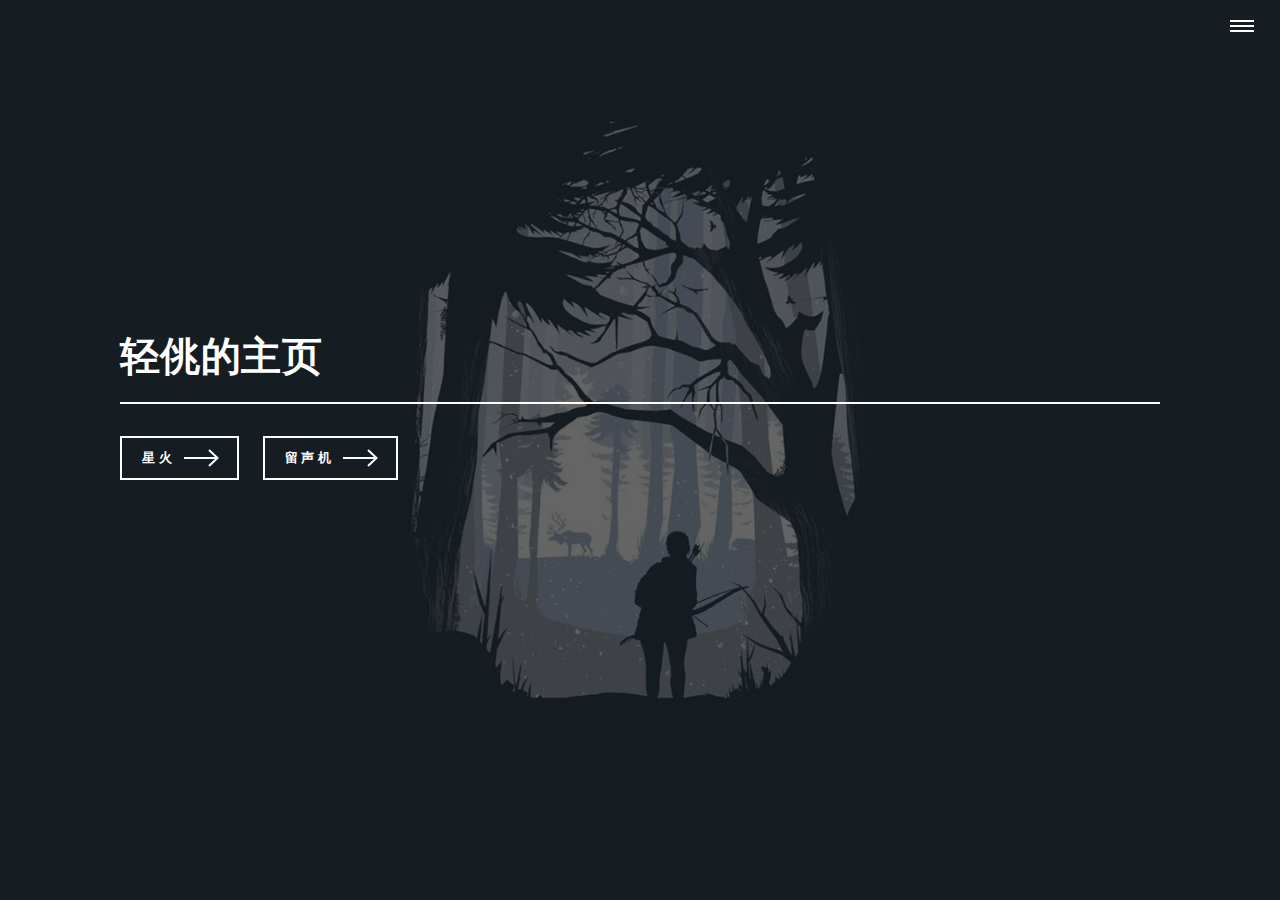
<file: index.html>
<!DOCTYPE HTML>
<html>
    
    <head>
        <title>
            轻佻的主页
        </title>
        <meta charset="utf-8" />
        <meta name="viewport" content="width=device-width, initial-scale=1, user-scalable=no"
        />
        <meta http-equiv="Expires" content="0">
        <meta http-equiv="Pragma" content="no-cache">
        <meta http-equiv="Cache-control" content="no-cache">
        <meta http-equiv="Cache" content="no-cache">
        <meta http-equiv="pragma" content="no-cache">
        <meta http-equiv="Cache-Control" content="no-cache, must-revalidate">
        <meta http-equiv="expires" content="Wed, 26 Feb 1997 08:21:57 GMT">
        <link rel="stylesheet" href="index/css/main.css" />
    </head>
    
    <body class="is-preload">
        <!--【Wrapper】-->
        <div id="wrapper">
            <!--【导航栏】-->
            <header id="header" class="alt">
                <nav>
                    <a href="#menu">
                    </a>
                    <!--【<a href="#menu">菜单</a>】-->
                </nav>
            </header>
            <!--【菜单】-->
            <nav id="menu">
                <ul class="links">
                    <li>
                        <a href="https://sneer0.github.io/lsj/gd/sm/wx-gzh">
                            公众号
                        </a>
                    </li>
                    <li>
                        <a href="https://music.163.com/#/user/home?id=1950895176">
                            网易云
                        </a>
                    </li>
                </ul>
            </nav>
            <!--【Banner】-->
            <section id="banner" class="major">
                <div class="inner">
                    <header class="major">
                        <h1>
                            轻佻的主页
                        </h1>
                        <!--【<h4>hello</h4>】-->
                        <!--【<a href="https://douyin.com">抖音</a>】-->
                    </header>
                    <div class="content">
                        <!-- <p>A responsive site template designed by HTML5 UP<br />
                        and released under the Creative Commons.</p> -->
                        <ul class="actions">
                            <li>
                                <a href="https://sneer0.github.io/xh" class="button next scrolly">
                                    星火
                                </a>
                            </li>
                        </ul>
                        <ul class="actions">
                            <li>
                                <a href="https://sneer0.github.io/lsj" class="button next scrolly">
                                    留声机
                                </a>
                            </li>
                        </ul>
                    </div>
                    <div>
                        <!-- <p>A responsive site template designed by HTML5 UP<br />
                        and released under the Creative Commons.</p> -->
                    </div>
                </div>
            </section>
        </div>
        <!-- 【Scripts】 -->
        <script src="index/js/dist.js">
        </script>
        <script charset="UTF-8" id="LA_COLLECT" src="index/js/js-sdk-pro.min.js">
        </script>
        <script>
            LA.init({
                id: "K6nRkzEvzu1DYOXc",
                ck: "K6nRkzEvzu1DYOXc"
            })
        </script>
        <!-- <script id="LA-DATA-WIDGET" crossorigin="anonymous" src="index/js/quote.js"></script>
        -->
    </body>

</html>
</file>
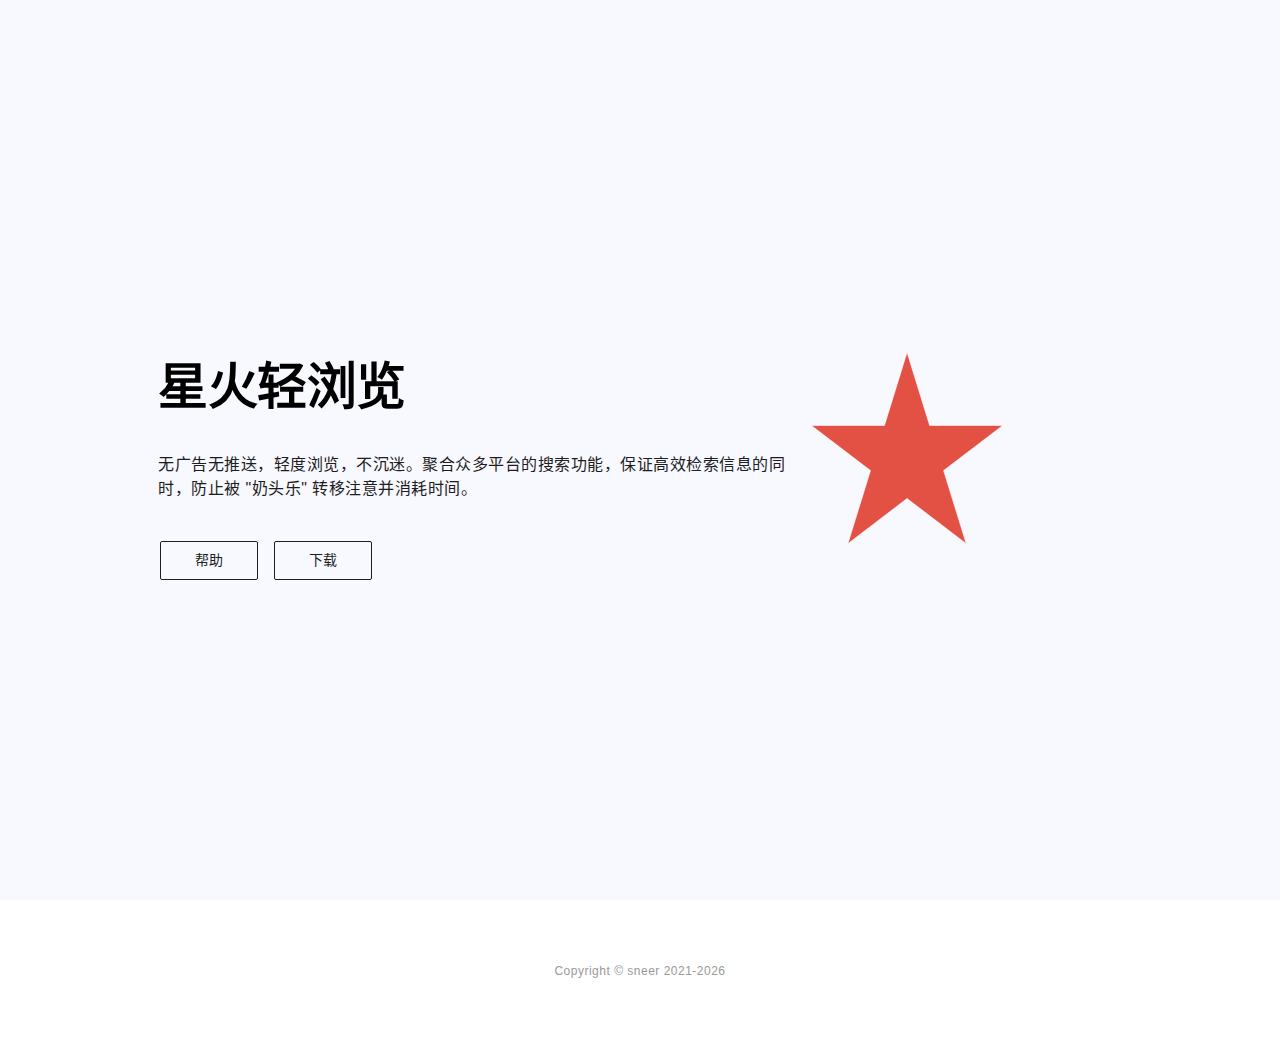
<file: xh/index.html>
<!DOCTYPE html>
<html lang="zh-cn">
  
  <head>
    <meta http-equiv="Content-Type" content="text/html; charset=UTF-8">
    <meta http-equiv="Cache-Control" content="no-transform">
    <meta http-equiv="Cache-Control" content="no-siteapp">
    <meta content="width=device-width,initial-scale=1,maximum-scale=1,user-scalable=0"
    name="viewport">
    <title>
      星火轻浏览官网
    </title>
    <meta name="description" content="轻度浏览，不沉迷！">
    <meta name="keywords" content="星火轻浏览|浏览器">
    <link href="index/img/logo-xh.svg" rel="shortcut icon">
    <link rel="icon" href="index/img/logo-xh.svg">
    <link rel="stylesheet" href="./index/css/style.css">
    <link rel="stylesheet" href="./index/css/pure-min.css">
    <link rel="stylesheet" href="./index/css/grids-responsive-min.css">
  </head>
  
  <body>
    <!--【背景色】-->
    <div class="fullscreen" style="background:#F8F8FF;display:flex">
      <div class="pure-g container">
        <div class="pure-u-1 pure-u-md-2-3 left">
          <p class="app-slogan text-title-lg">
            星火轻浏览
          </p>
          <p class="app-desc text-content">
            无广告无推送，轻度浏览，不沉迷。聚合众多平台的搜索功能，保证高效检索信息的同时，防止被
            <a href="https://cn.bing.com/search?q=奶头乐是什么" target="blank">
              "奶头乐"
            </a>
            转移注意并消耗时间。
          </p>
          <a class="app-download text-content center" target="blank" href="https://support.qq.com/products/496176/faqs-more/">
            帮助
          </a>
          <a class="app-download text-content center" target="blank" href="https://sneer.lanzoum.com/b06sn34sd">
            下载
          </a>
        </div>
        <div class="pure-u-1 pure-u-md-1-3" id="app-box-screenshot" style="margin:auto">
          <img src="index/img/logo-xh.svg" class="app-logo">
        </div>
      </div>
    </div>

    <!--【版权申明】-->
    <div class="footer">
      <p class="text-content center">
        <!--获取时间开始-->
        <script type="text/javascript">
          copyright = new Date(); //获取当前日期
          update = copyright.getFullYear(); //获取当前年份
          document.write("Copyright © sneer 2021-" + update); //update为自动
        </script>
        <!--获取时间结束-->
      </p>
    </div>

    <!--【百度统计】-->
    <script>
      var _hmt = _hmt || []; (function() {
        var hm = document.createElement("script");
        hm.src = "https://hm.baidu.com/hm.js?e8d266a62ffab50c4b1618d89e81f431";
        var s = document.getElementsByTagName("script")[0];
        s.parentNode.insertBefore(hm, s);
      })();
    </script>

  </body>
</html>
</file>
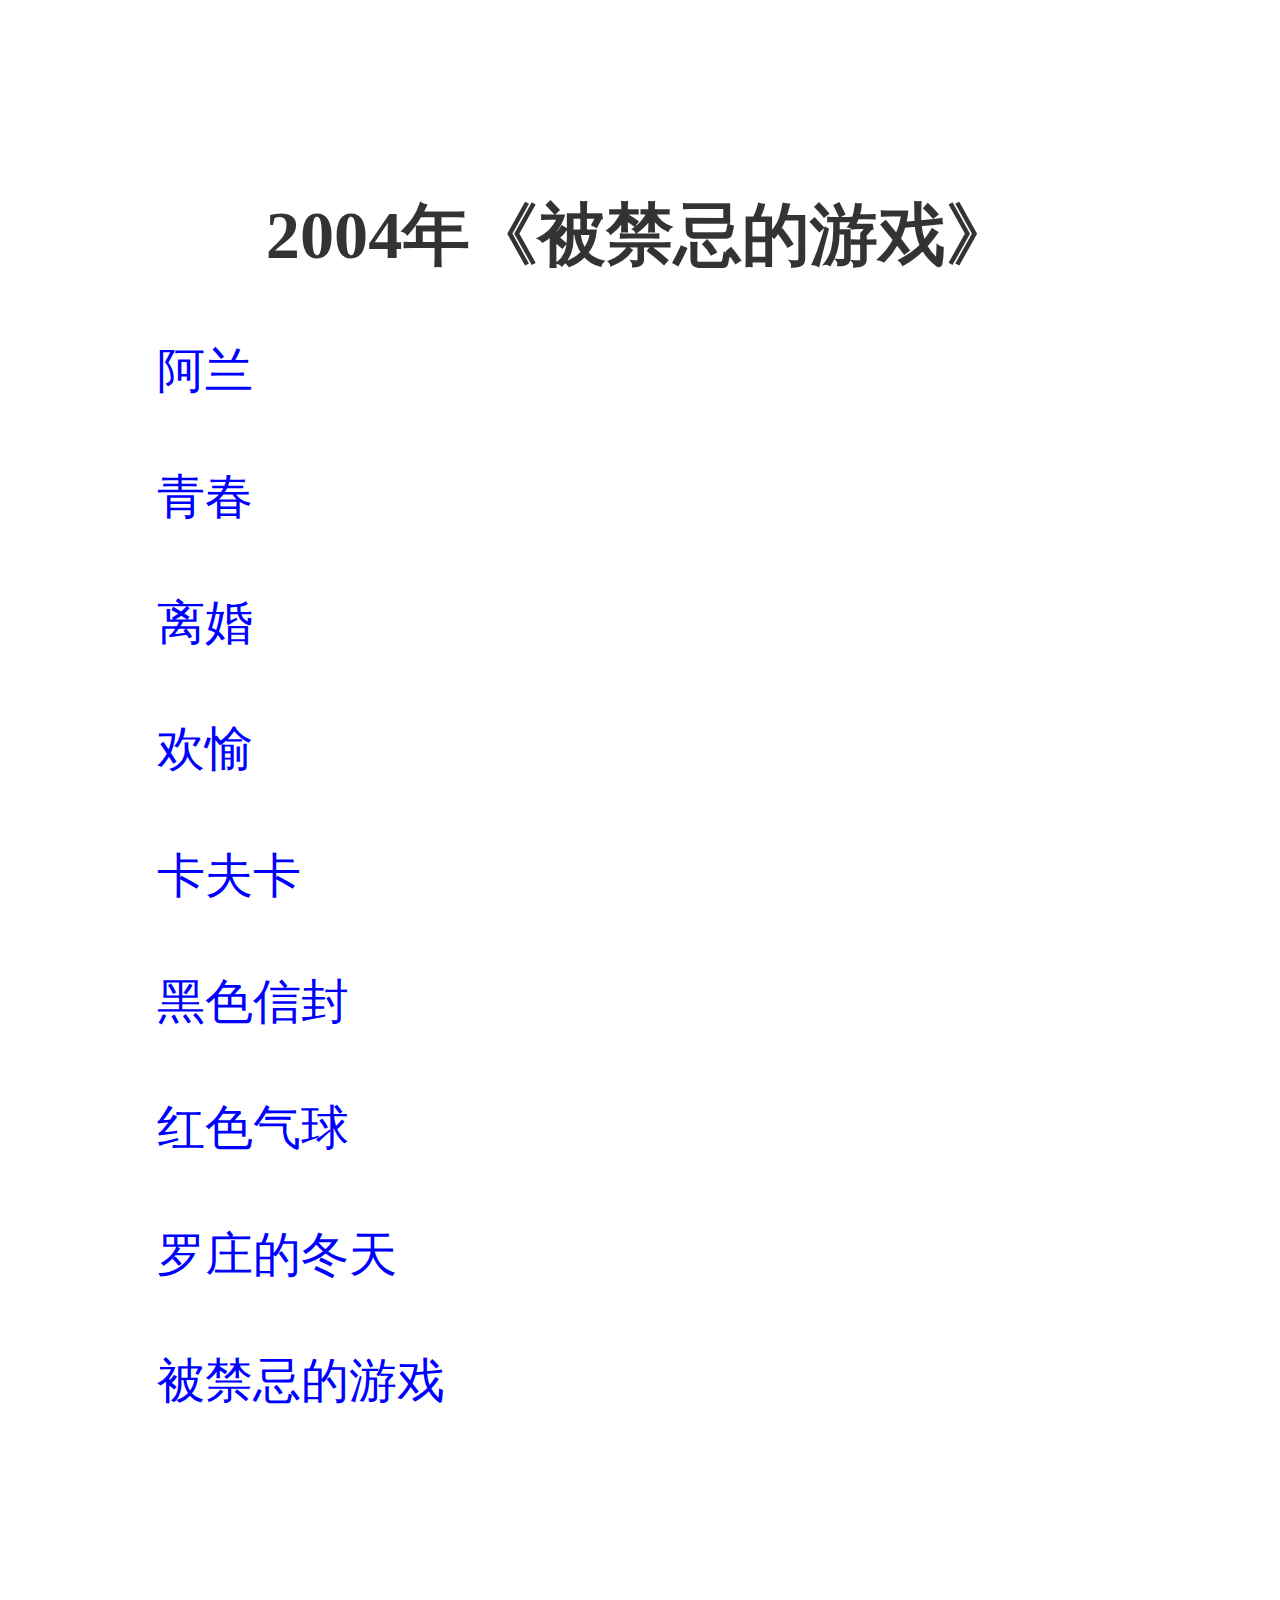
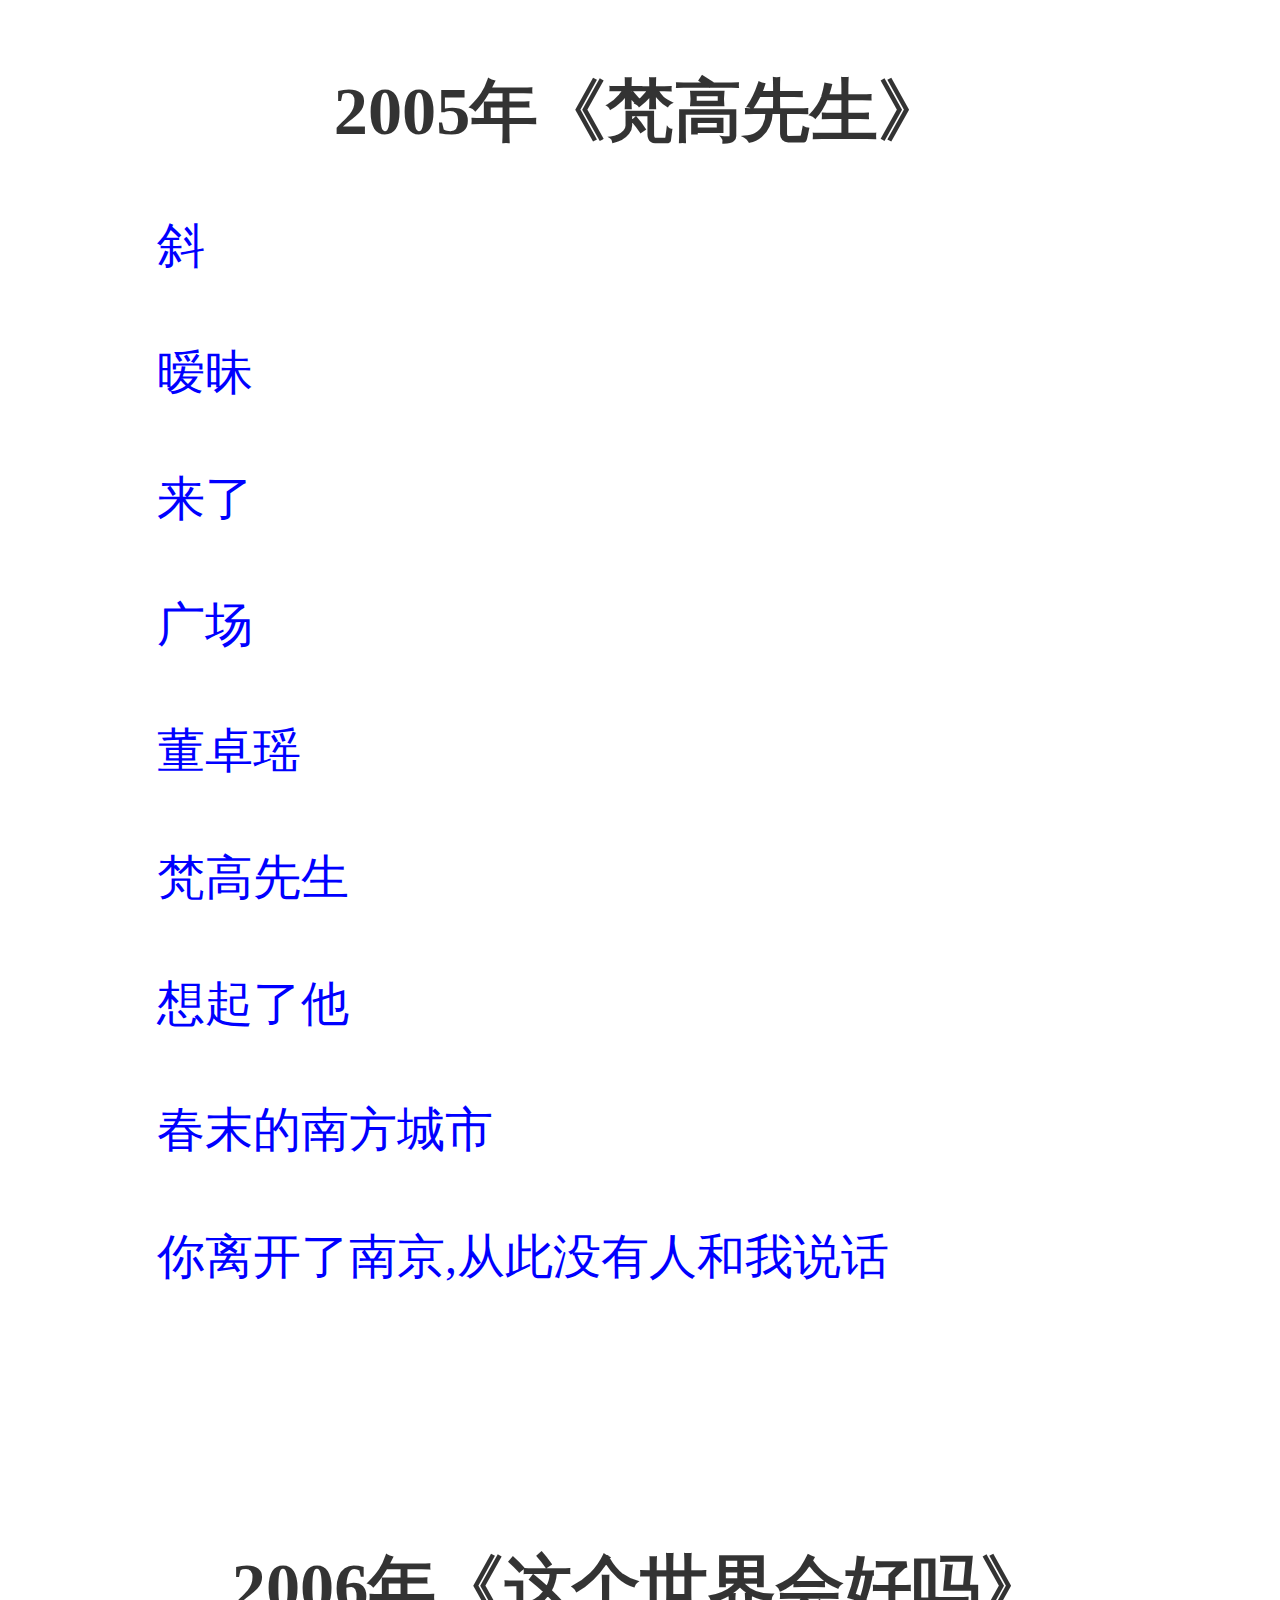
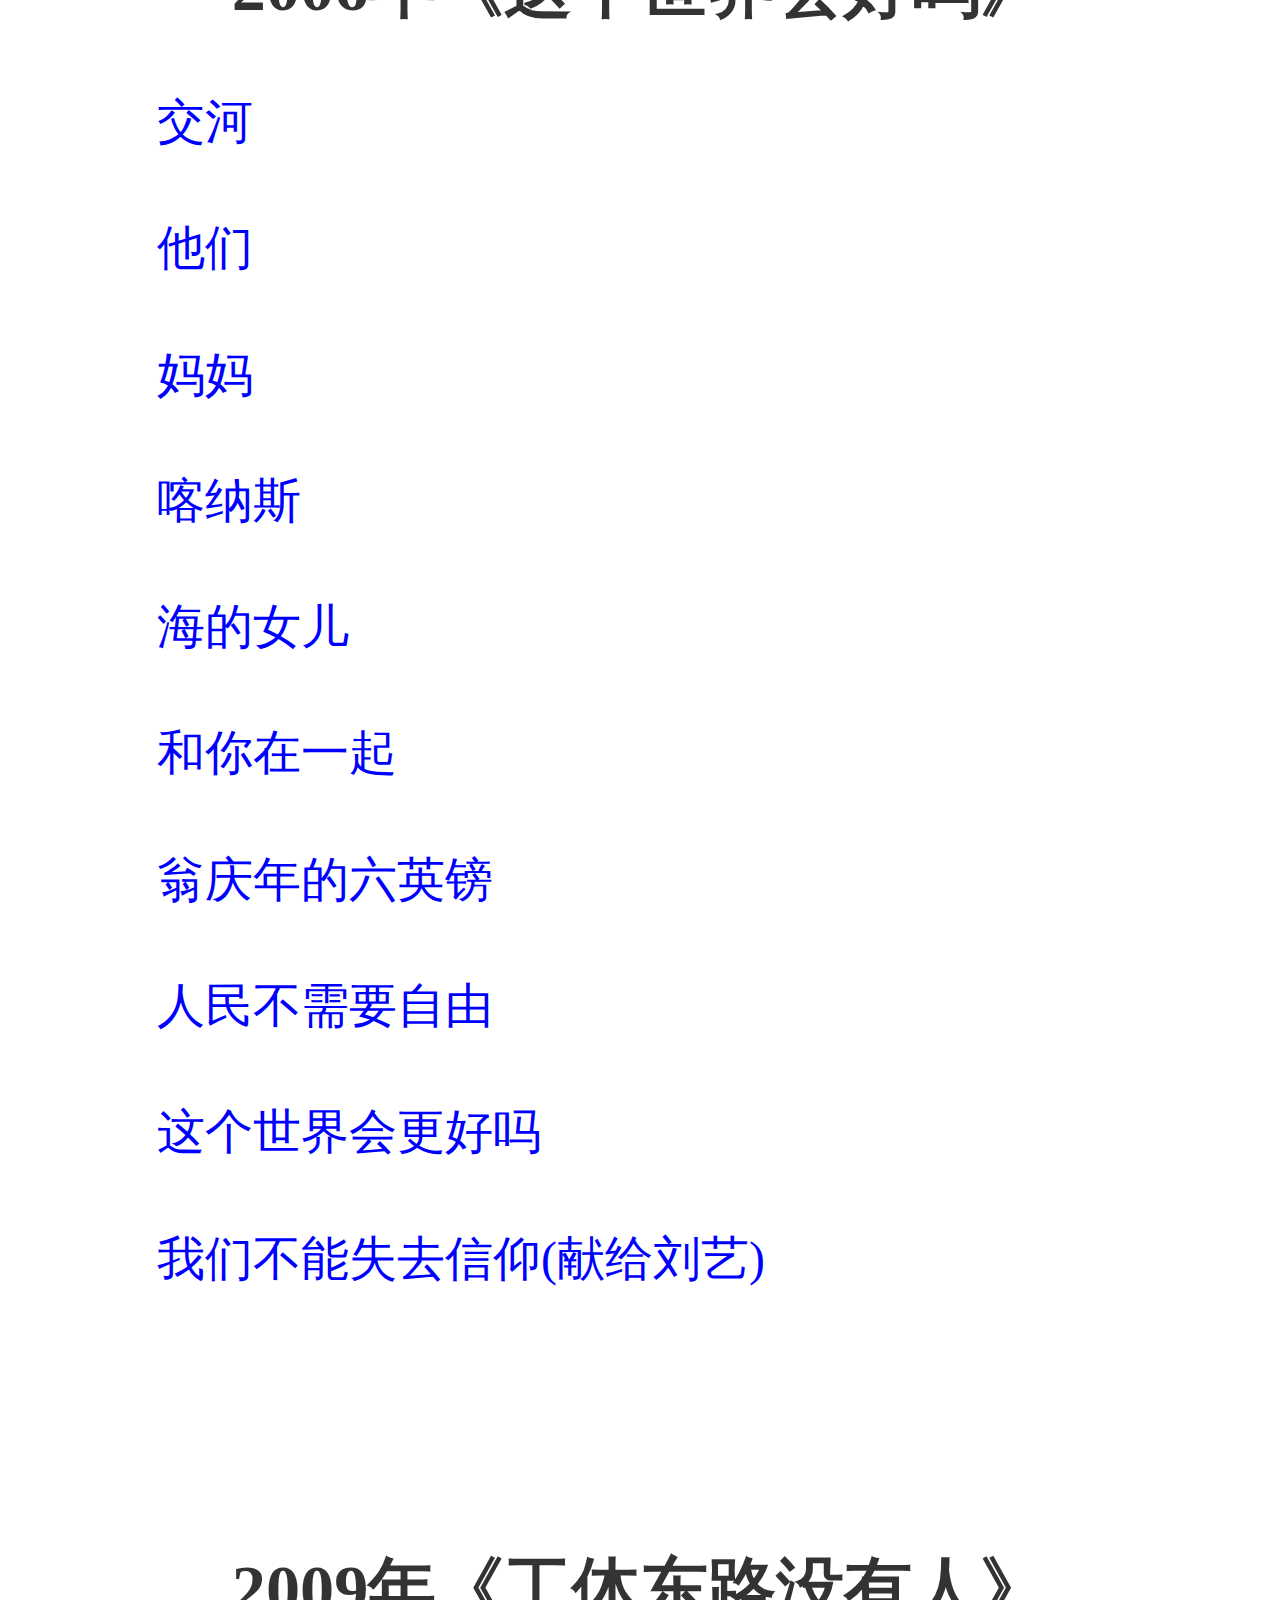
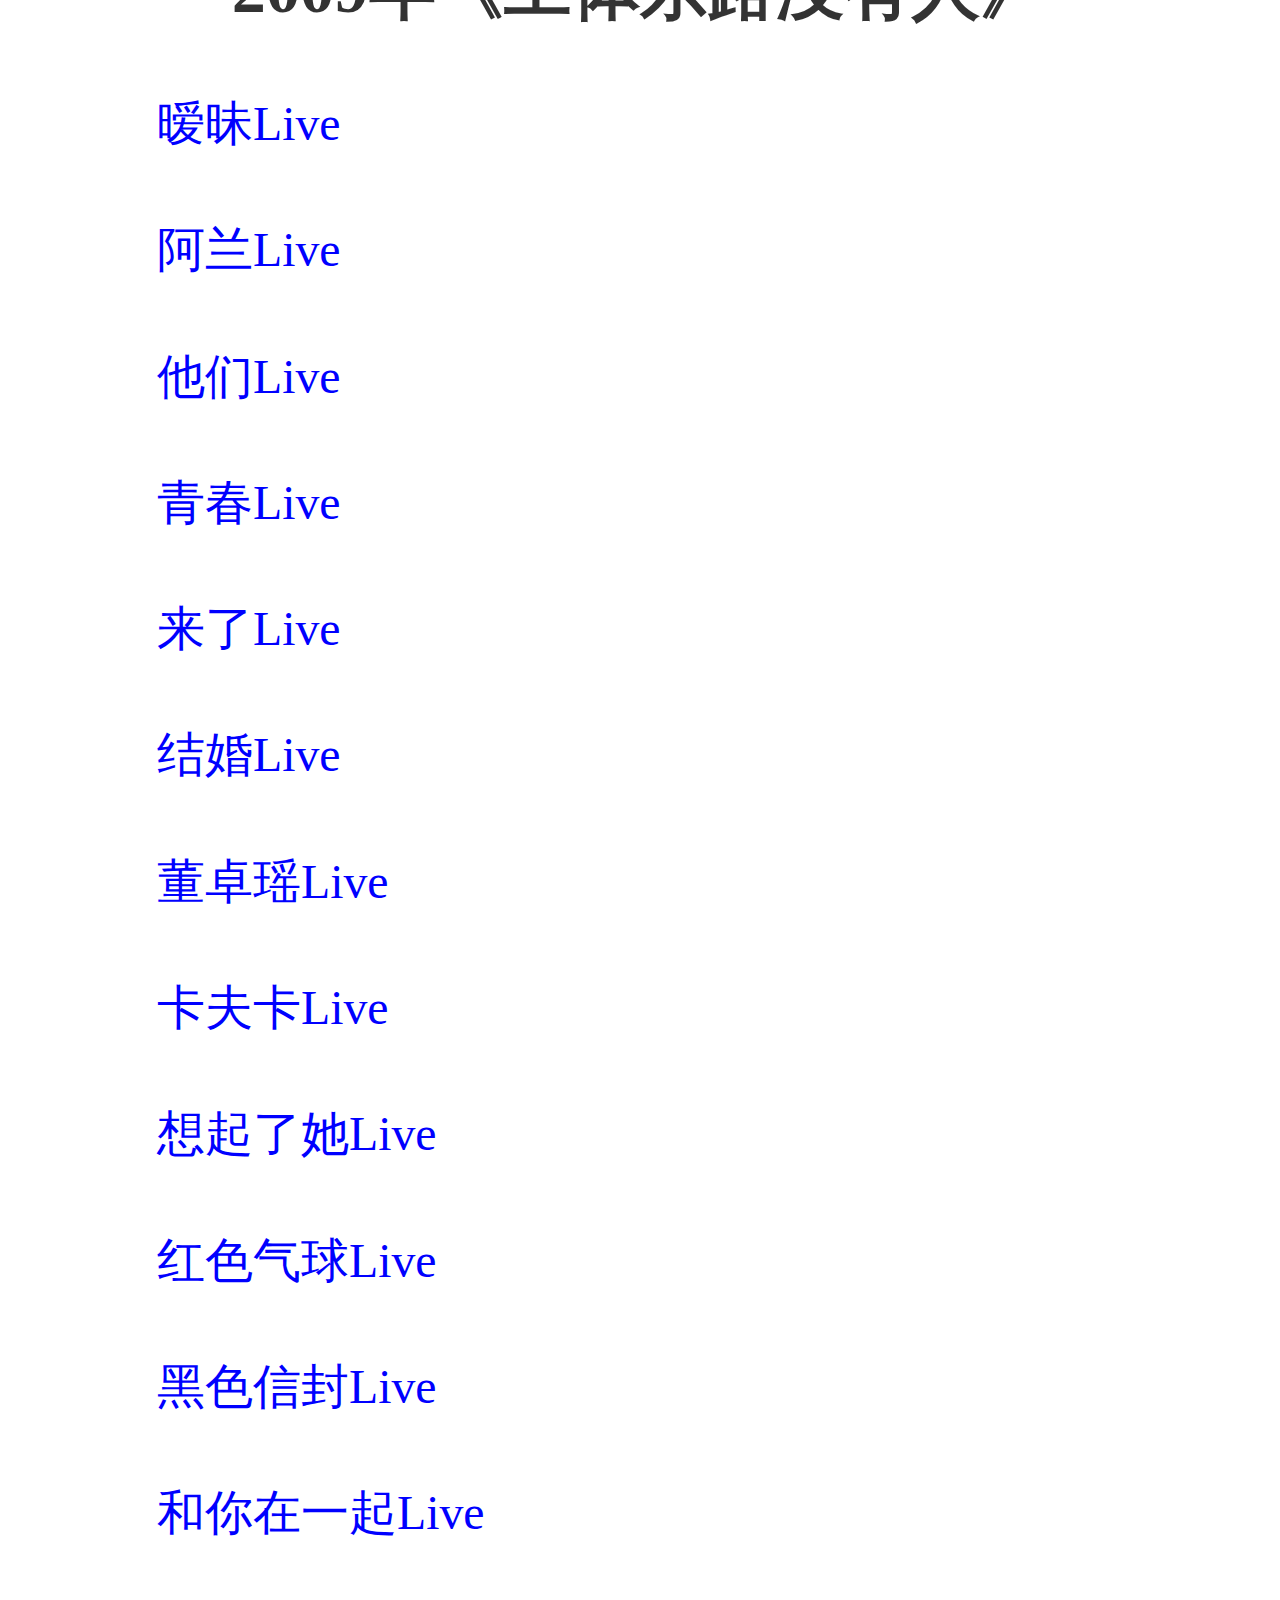
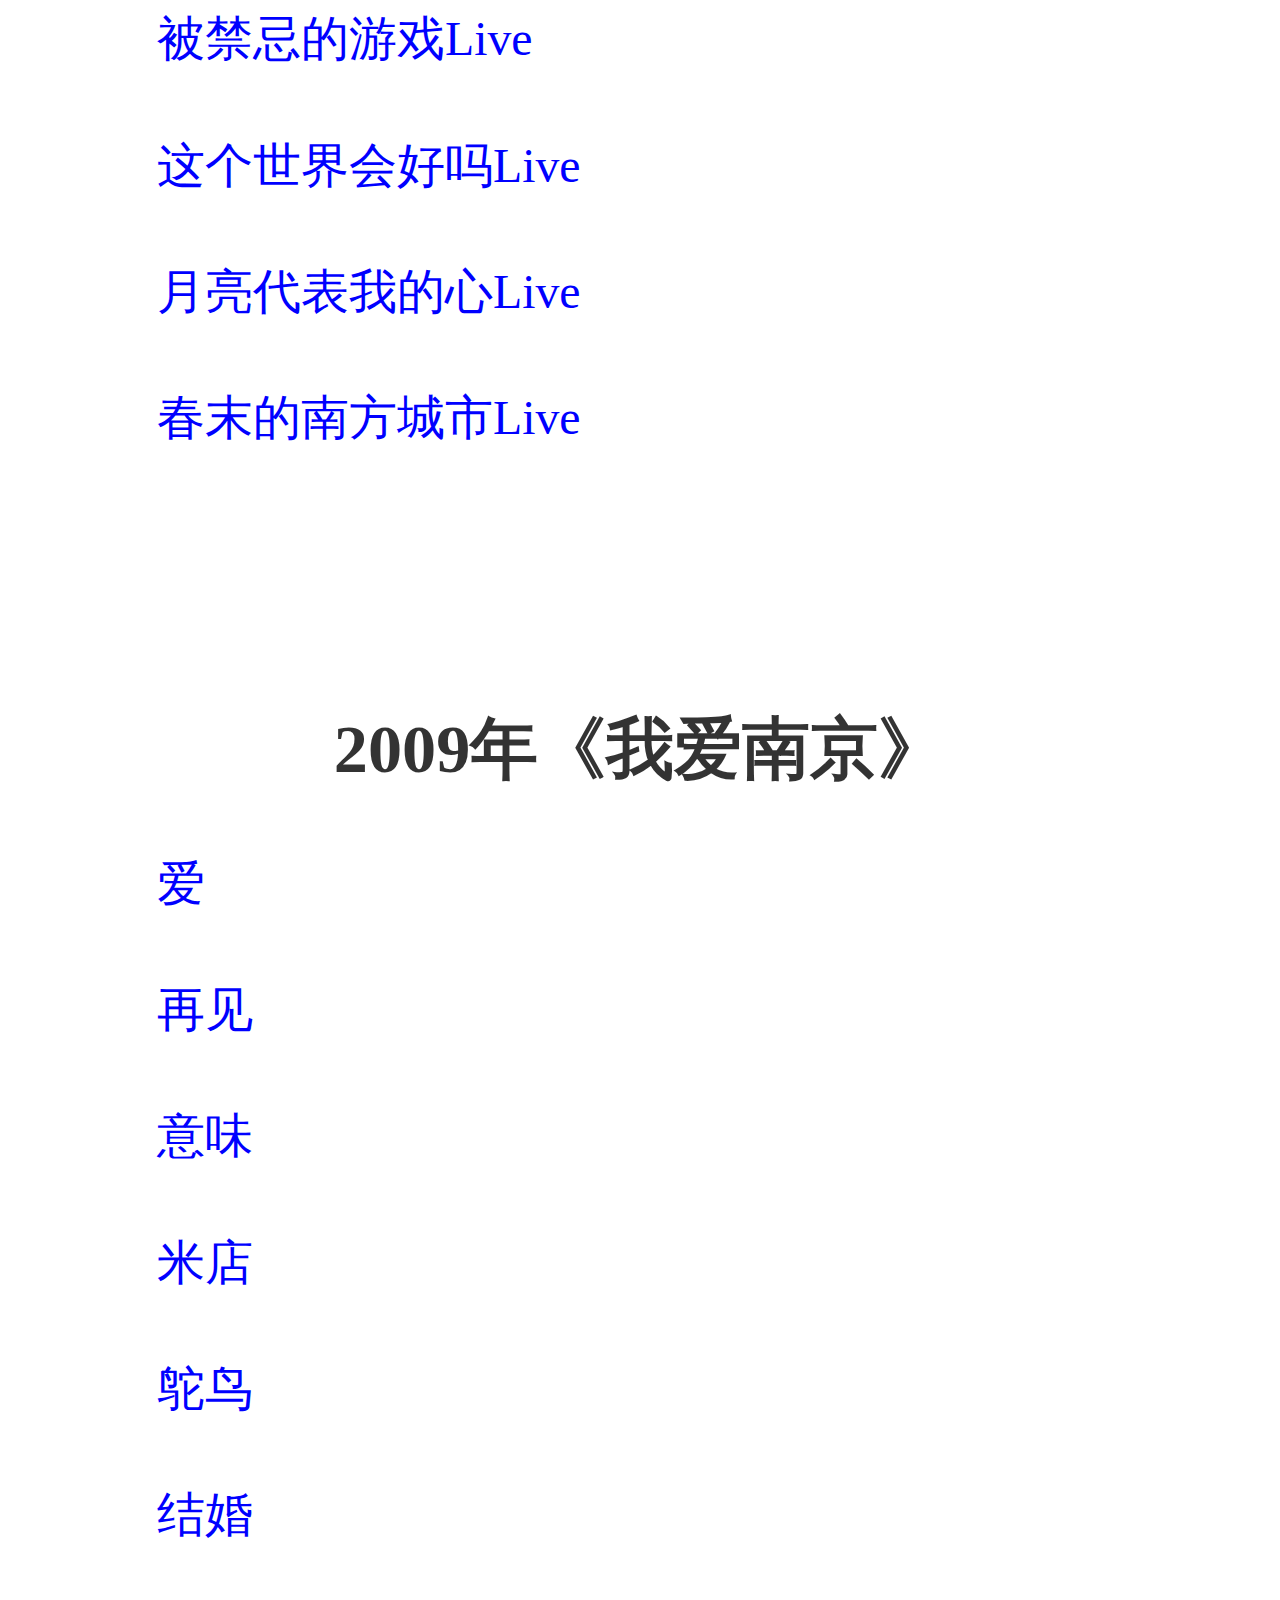
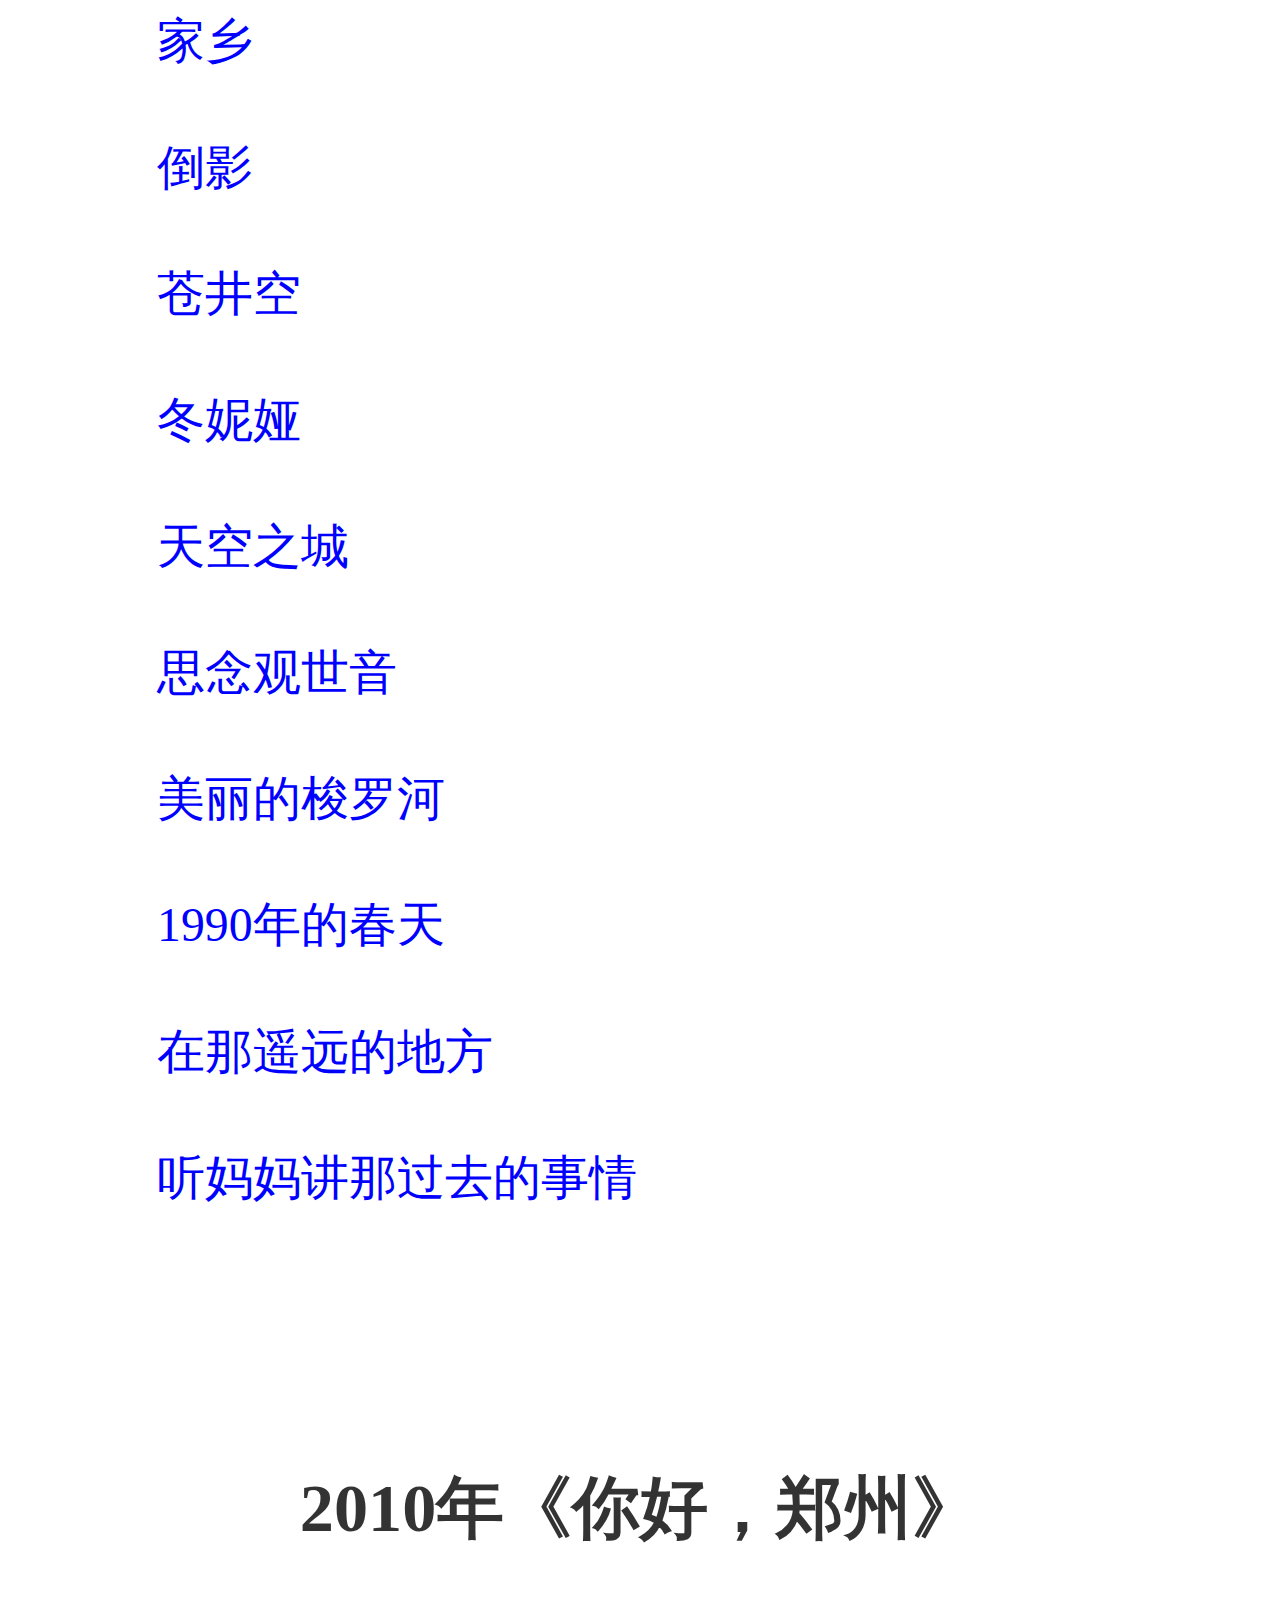
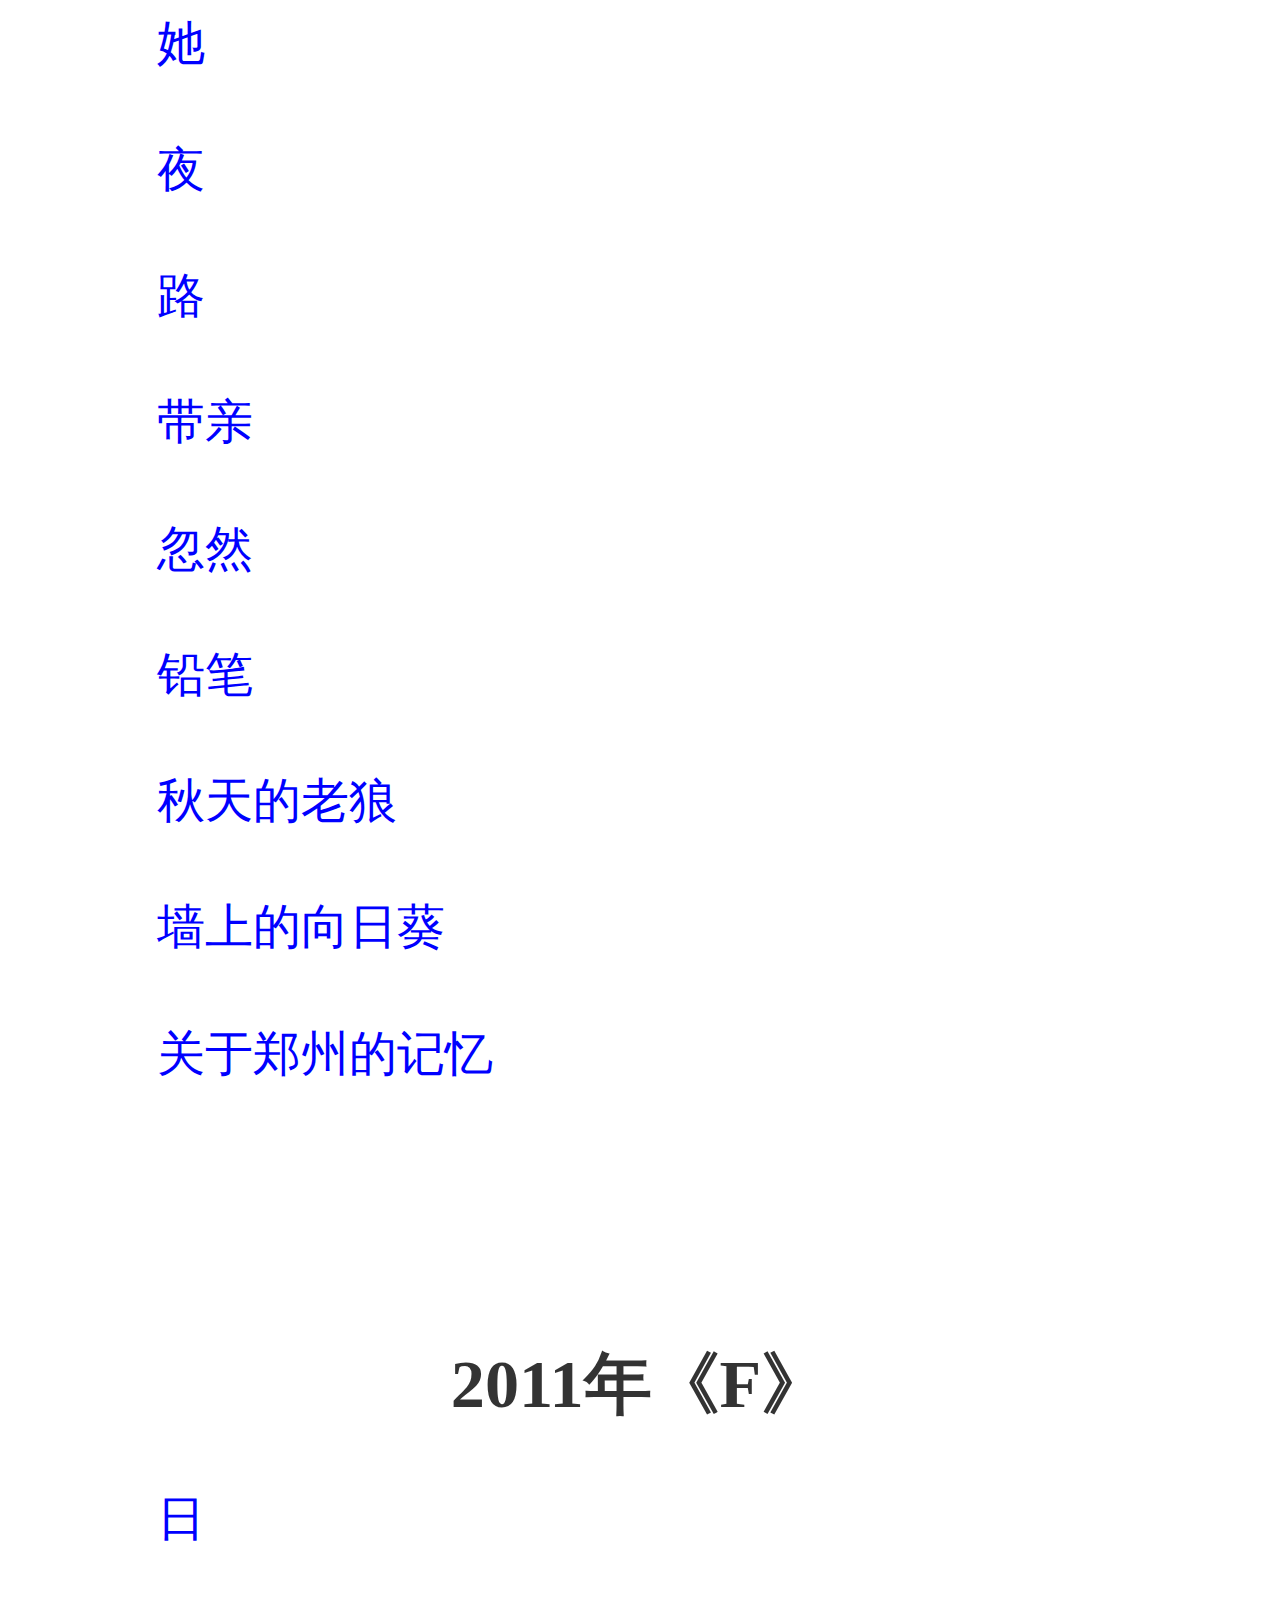
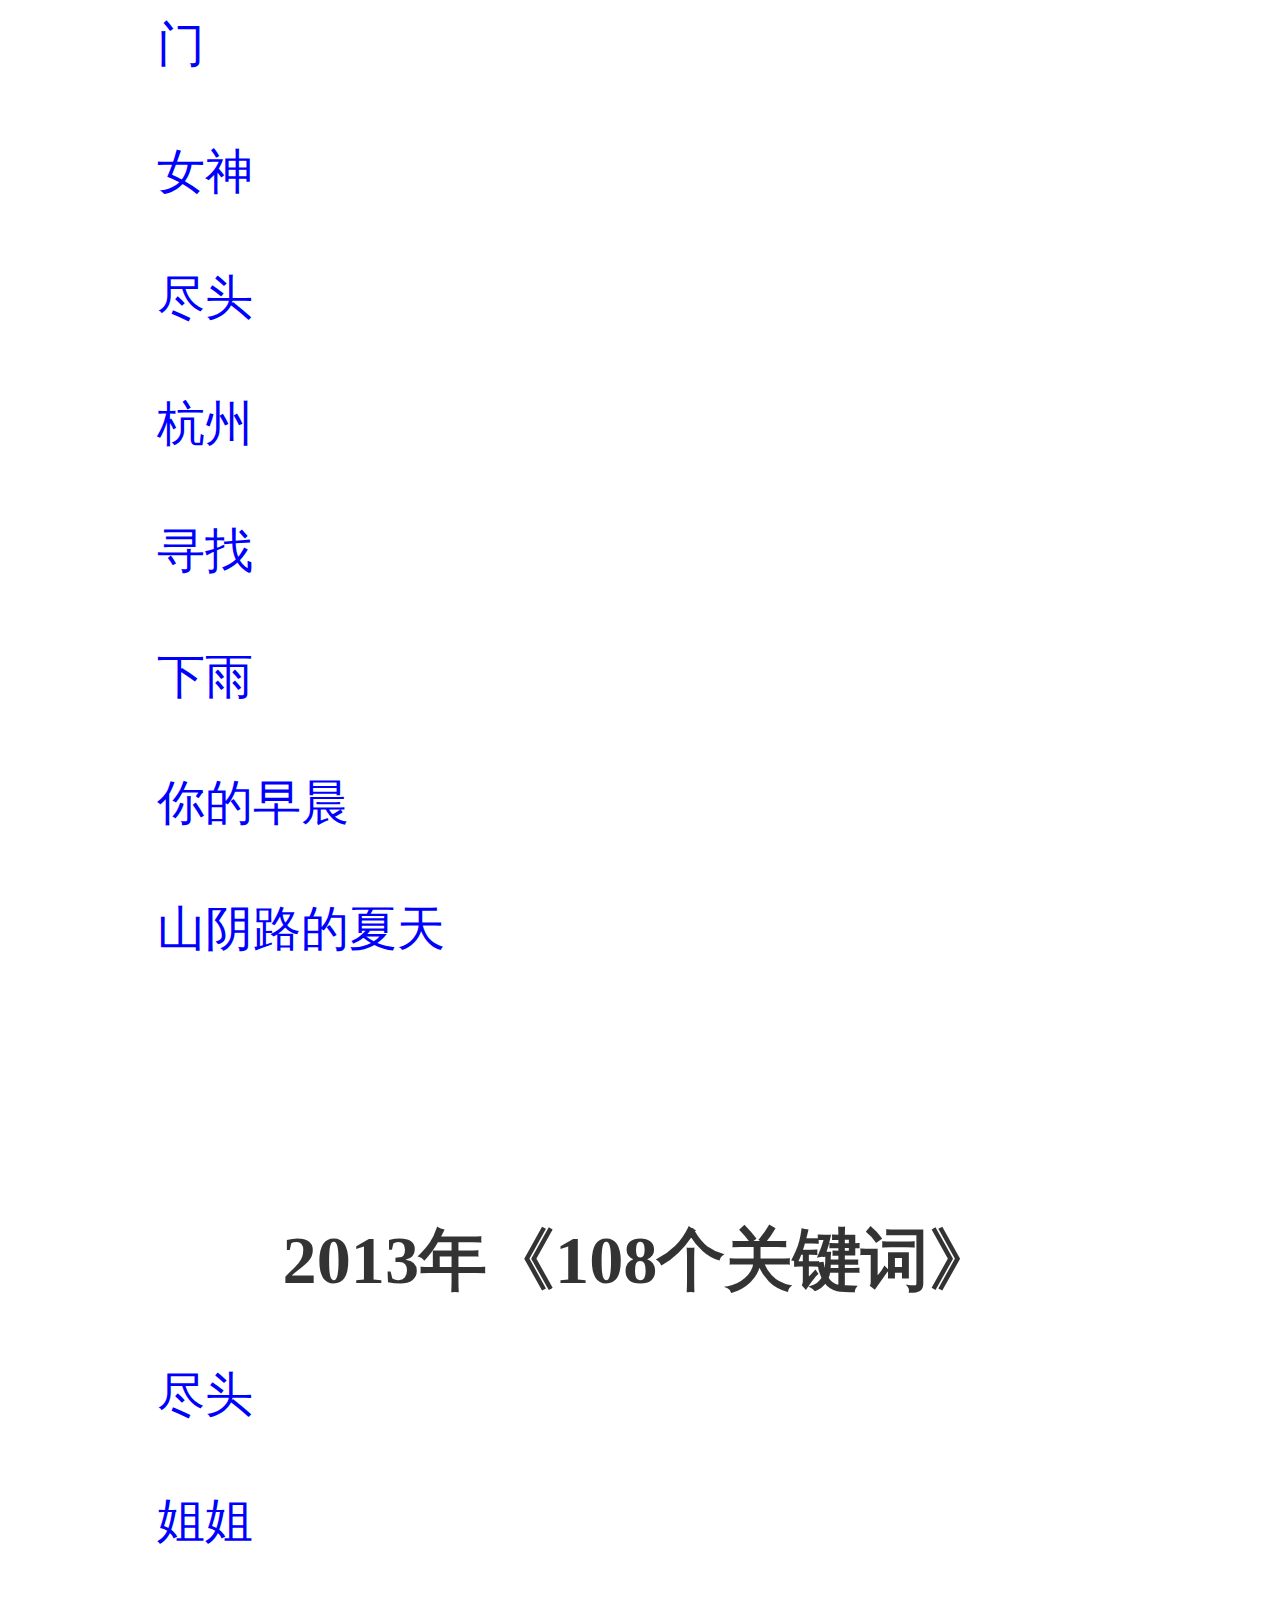
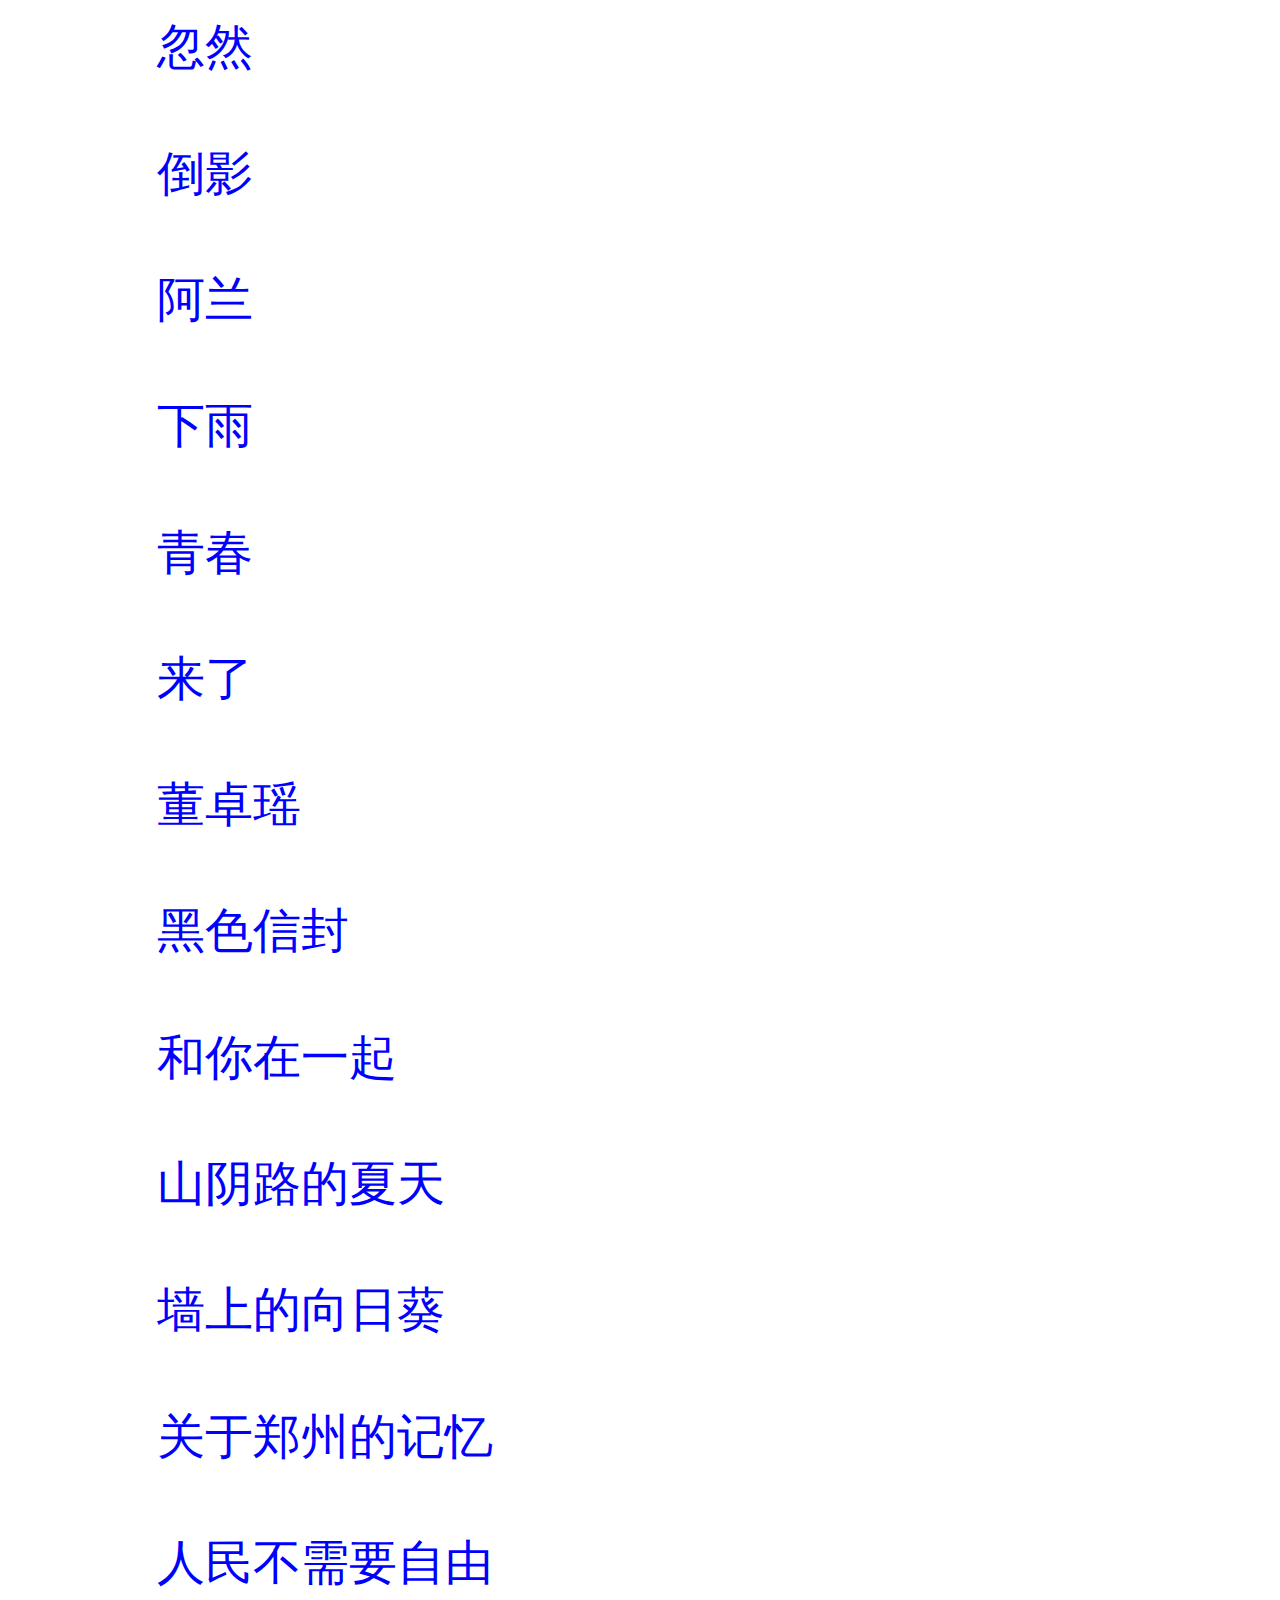
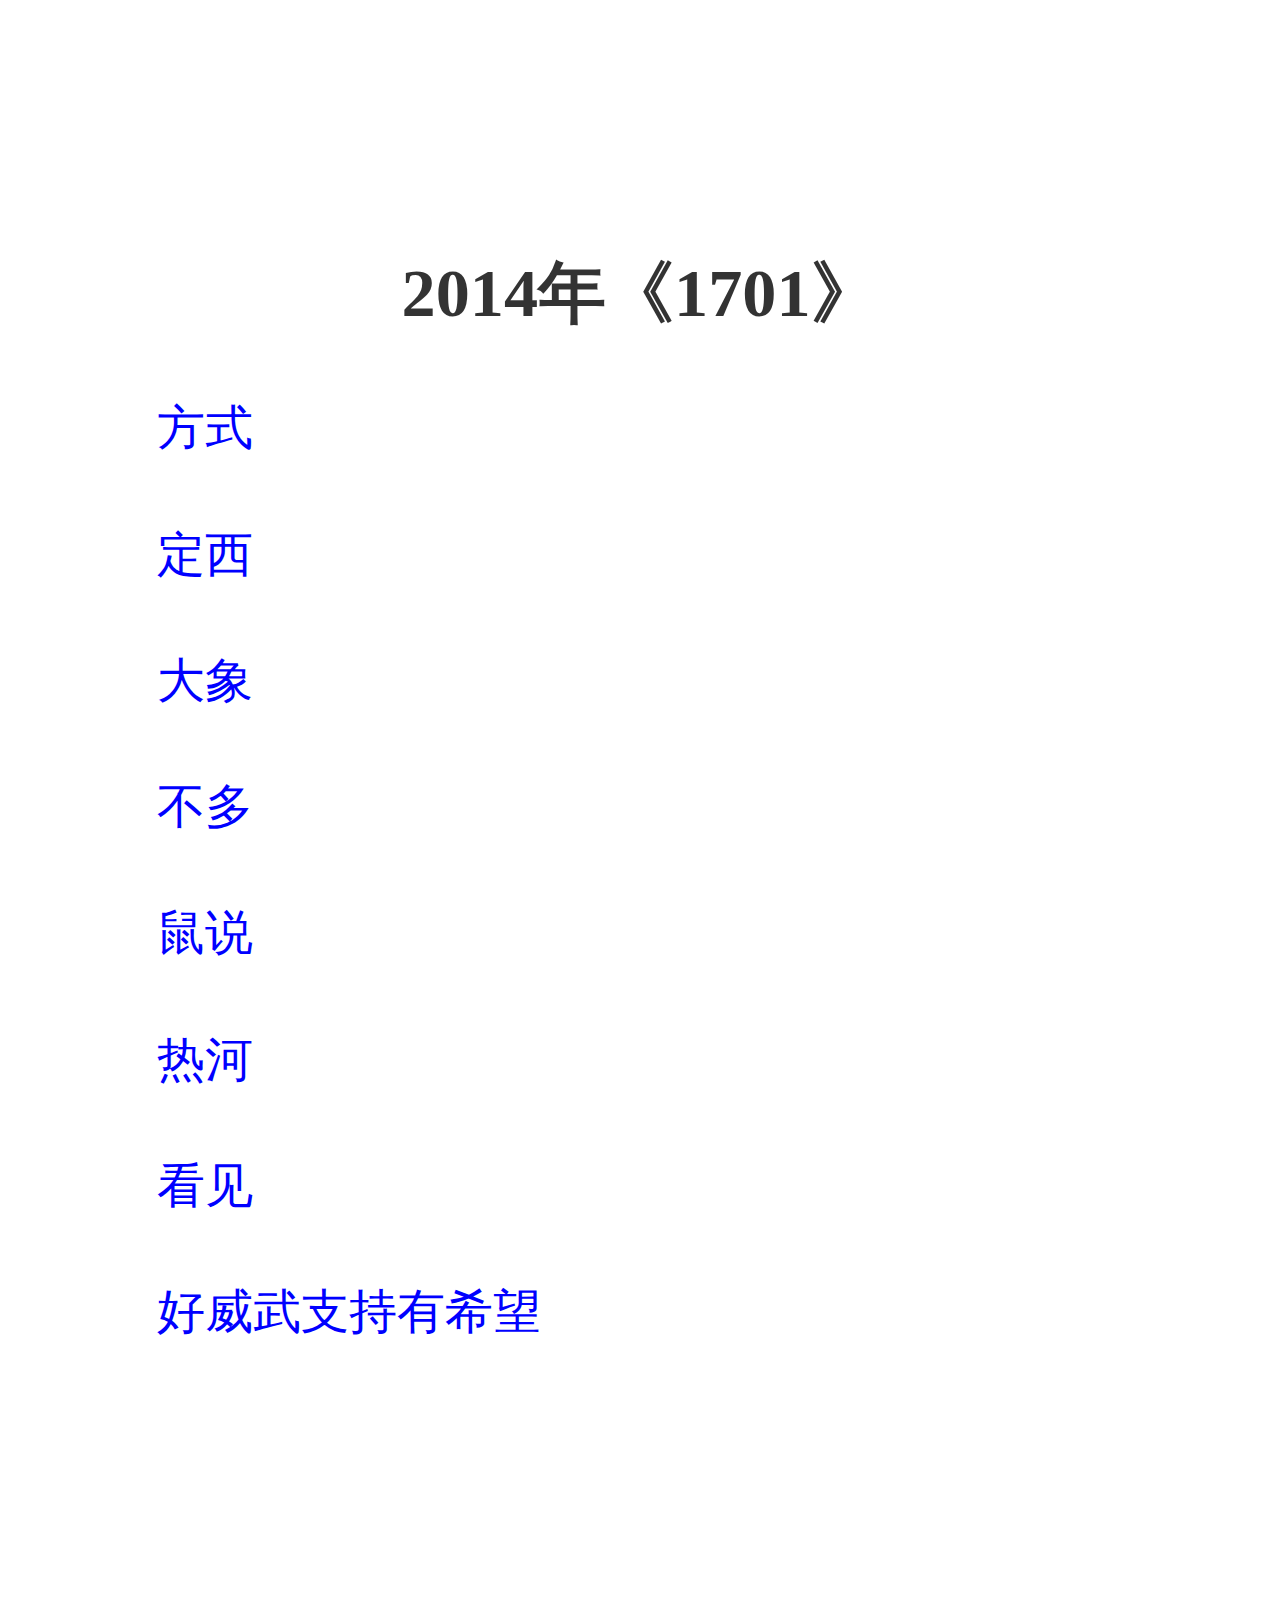
<file: ycdm/留声机App/专辑搜索.html>
<!DOCTYPE html>
<html lang="en">
<head>
<meta charset="UTF-8">
<meta name="viewport" content="width=device-width, initial-scale=1, maximum-scale=1, user-scalable=0">
<meta http-equiv="X-UA-Compatible" content="ie=edge">
<title>李志专辑目录</title>
<style>
* {
  margin: 0;
  padding: 0;
}
body, html{
  width: 100%;
  height: 100%;
}
.policy-wrapper {
  text-align: center;
  padding-top:1.11rem; /*<!--页头留白-->*/
}
.policy-wrapper h2 {
  font-family: PingFangSC-Semibold;
  font-size: .4rem;/*<!--标题大小-->*/
  color: rgba(0,0,0,0.80);
  letter-spacing: 0;
}
.policy-wrapper p {
  margin: .3rem 0;
  padding: 0 .36rem; /*<!--正文行间距-->*/
  font-family: PingFangSC-Regular;
  font-size: .28rem;
  color: rgba(0,0,0,0.70);
  letter-spacing: 0;
  text-align: left;
  line-height: .44rem;
}
.policy-wrapper p span {
  color: rgb(81,133,194);
}
.policy-wrapper .top-img {
  width: 76.8%;
}
a:link {color: blue; text-decoration:none;} //未访问：蓝色、无下划线
</style>
</head>
<body>

<div class="policy-wrapper">
<h2>2004年《被禁忌的游戏》</h2>
<p style="text-indent:2em"><a href ="https://lanzoui.com/b06s2yt2h">阿兰</a></p >
<p style="text-indent:2em"><a href ="https://lanzoui.com/b06s2yt2h">青春</a></p >
<p style="text-indent:2em"><a href ="https://lanzoui.com/b06s2yt2h">离婚</a></p >
<p style="text-indent:2em"><a href ="https://lanzoui.com/b06s2yt2h">欢愉</a></p >
<p style="text-indent:2em"><a href ="https://lanzoui.com/b06s2yt2h">卡夫卡</a></p >
<p style="text-indent:2em"><a href ="https://lanzoui.com/b06s2yt2h">黑色信封</a></p >
<p style="text-indent:2em"><a href ="https://lanzoui.com/b06s2yt2h">红色气球</a></p >
<p style="text-indent:2em"><a href ="https://lanzoui.com/b06s2yt2h">罗庄的冬天</a></p >
<p style="text-indent:2em"><a href ="https://lanzoui.com/b06s2yt2h">被禁忌的游戏</a></p >
<br>
<h2>2005年《梵高先生》</h2>
<p style="text-indent:2em"><a href ="https://lanzoui.com/b06s2yv1i">斜</a></p >
<p style="text-indent:2em"><a href ="https://lanzoui.com/b06s2yv1i">暧昧</a></p >
<p style="text-indent:2em"><a href ="https://lanzoui.com/b06s2yv1i">来了</a></p >
<p style="text-indent:2em"><a href ="https://lanzoui.com/b06s2yv1i">广场</a></p >
<p style="text-indent:2em"><a href ="https://lanzoui.com/b06s2yv1i">董卓瑶</a></p >
<p style="text-indent:2em"><a href ="https://lanzoui.com/b06s2yv1i">梵高先生</a></p >
<p style="text-indent:2em"><a href ="https://lanzoui.com/b06s2yv1i">想起了他</a></p >
<p style="text-indent:2em"><a href ="https://lanzoui.com/b06s2yv1i">春末的南方城市</a></p >
<p style="text-indent:2em"><a href ="https://lanzoui.com/b06s2yv1i">你离开了南京,从此没有人和我说话</a></p >
<br>
<h2>2006年《这个世界会好吗》</h2>
<p style="text-indent:2em"><a href ="https://lanzoui.com/b06s2yv4b">交河</a></p >
<p style="text-indent:2em"><a href ="https://lanzoui.com/b06s2yv4b">他们</a></p >
<p style="text-indent:2em"><a href ="https://lanzoui.com/b06s2yv4b">妈妈</a></p >
<p style="text-indent:2em"><a href ="https://lanzoui.com/b06s2yv4b">喀纳斯</a></p >
<p style="text-indent:2em"><a href ="https://lanzoui.com/b06s2yv4b">海的女儿</a></p >
<p style="text-indent:2em"><a href ="https://lanzoui.com/b06s2yv4b">和你在一起</a></p >
<p style="text-indent:2em"><a href ="https://lanzoui.com/b06s2yv4b">翁庆年的六英镑</a></p >
<p style="text-indent:2em"><a href ="https://lanzoui.com/b06s2yv4b">人民不需要自由</a></p >
<p style="text-indent:2em"><a href ="https://lanzoui.com/b06s2yv4b">这个世界会更好吗</a></p >
<p style="text-indent:2em"><a href ="https://lanzoui.com/b06s2yv4b">我们不能失去信仰(献给刘艺)</a></p >
<br>
<h2>2009年《工体东路没有人》</h2>
<p style="text-indent:2em"><a href ="https://lanzoui.com/b06s2yv9g">暧昧Live</a></p >
<p style="text-indent:2em"><a href ="https://lanzoui.com/b06s2yv9g">阿兰Live</a></p >
<p style="text-indent:2em"><a href ="https://lanzoui.com/b06s2yv9g">他们Live</a></p >
<p style="text-indent:2em"><a href ="https://lanzoui.com/b06s2yv9g">青春Live</a></p >
<p style="text-indent:2em"><a href ="https://lanzoui.com/b06s2yv9g">来了Live</a></p >
<p style="text-indent:2em"><a href ="https://lanzoui.com/b06s2yv9g">结婚Live</a></p >
<p style="text-indent:2em"><a href ="https://lanzoui.com/b06s2yv9g">董卓瑶Live</a></p >
<p style="text-indent:2em"><a href ="https://lanzoui.com/b06s2yv9g">卡夫卡Live</a></p >
<p style="text-indent:2em"><a href ="https://lanzoui.com/b06s2yv9g">想起了她Live</a></p >
<p style="text-indent:2em"><a href ="https://lanzoui.com/b06s2yv9g">红色气球Live</a></p >
<p style="text-indent:2em"><a href ="https://lanzoui.com/b06s2yv9g">黑色信封Live</a></p >
<p style="text-indent:2em"><a href ="https://lanzoui.com/b06s2yv9g">和你在一起Live</a></p >
<p style="text-indent:2em"><a href ="https://lanzoui.com/b06s2yv9g">被禁忌的游戏Live</a></p >
<p style="text-indent:2em"><a href ="https://lanzoui.com/b06s2yv9g">这个世界会好吗Live</a></p >
<p style="text-indent:2em"><a href ="https://lanzoui.com/b06s2yv9g">月亮代表我的心Live</a></p >
<p style="text-indent:2em"><a href ="https://lanzoui.com/b06s2yv9g">春末的南方城市Live</a></p >
<br>
<h2>2009年《我爱南京》 </h2>
<p style="text-indent:2em"><a href ="https://lanzoui.com/b06s2yvah">爱</a></p >
<p style="text-indent:2em"><a href ="https://lanzoui.com/b06s2yvah">再见</a></p >
<p style="text-indent:2em"><a href ="https://lanzoui.com/b06s2yvah">意味</a></p >
<p style="text-indent:2em"><a href ="https://lanzoui.com/b06s2yvah">米店</a></p >
<p style="text-indent:2em"><a href ="https://lanzoui.com/b06s2yvah">鸵鸟</a></p >
<p style="text-indent:2em"><a href ="https://lanzoui.com/b06s2yvah">结婚</a></p >
<p style="text-indent:2em"><a href ="https://lanzoui.com/b06s2yvah">家乡</a></p >
<p style="text-indent:2em"><a href ="https://lanzoui.com/b06s2yvah">倒影</a></p >
<p style="text-indent:2em"><a href ="https://lanzoui.com/b06s2yvah">苍井空</a></p >
<p style="text-indent:2em"><a href ="https://lanzoui.com/b06s2yvah">冬妮娅</a></p >
<p style="text-indent:2em"><a href ="https://lanzoui.com/b06s2yvah">天空之城</a></p >
<p style="text-indent:2em"><a href ="https://lanzoui.com/b06s2yvah">思念观世音</a></p >
<p style="text-indent:2em"><a href ="https://lanzoui.com/b06s2yvah">美丽的梭罗河</a></p >
<p style="text-indent:2em"><a href ="https://lanzoui.com/b06s2yvah">1990年的春天</a></p >
<p style="text-indent:2em"><a href ="https://lanzoui.com/b06s2yvah">在那遥远的地方</a></p >
<p style="text-indent:2em"><a href ="https://lanzoui.com/b06s2yvah">听妈妈讲那过去的事情</a></p >

<br>
<h2>2010年《你好，郑州》</h2>
<p style="text-indent:2em"><a href ="https://lanzoui.com/b06s2yvda">她</a></p >
<p style="text-indent:2em"><a href ="https://lanzoui.com/b06s2yvda">夜</a></p >
<p style="text-indent:2em"><a href ="https://lanzoui.com/b06s2yvda">路</a></p >
<p style="text-indent:2em"><a href ="https://lanzoui.com/b06s2yvda">带亲</a></p >
<p style="text-indent:2em"><a href ="https://lanzoui.com/b06s2yvda">忽然</a></p >
<p style="text-indent:2em"><a href ="https://lanzoui.com/b06s2yvda">铅笔</a></p >
<p style="text-indent:2em"><a href ="https://lanzoui.com/b06s2yvda">秋天的老狼</a></p >
<p style="text-indent:2em"><a href ="https://lanzoui.com/b06s2yvda">墙上的向日葵</a></p >
<p style="text-indent:2em"><a href ="https://lanzoui.com/b06s2yvda">关于郑州的记忆</a></p >
<br>
<h2>2011年《F》 </h2>
<p style="text-indent:2em"><a href ="https://lanzoui.com/b06s2yvhe">日</a></p >
<p style="text-indent:2em"><a href ="https://lanzoui.com/b06s2yvhe">门</a></p >
<p style="text-indent:2em"><a href ="https://lanzoui.com/b06s2yvhe">女神</a></p >
<p style="text-indent:2em"><a href ="https://lanzoui.com/b06s2yvhe">尽头</a></p >
<p style="text-indent:2em"><a href ="https://lanzoui.com/b06s2yvhe">杭州</a></p >
<p style="text-indent:2em"><a href ="https://lanzoui.com/b06s2yvhe">寻找</a></p >
<p style="text-indent:2em"><a href ="https://lanzoui.com/b06s2yvhe">下雨</a></p >
<p style="text-indent:2em"><a href ="https://lanzoui.com/b06s2yvhe">你的早晨</a></p >
<p style="text-indent:2em"><a href ="https://lanzoui.com/b06s2yvhe">山阴路的夏天</a></p >
<br>
<h2>2013年《108个关键词》</h2>
<p style="text-indent:2em"><a href ="https://lanzoui.com/b06s2yvpc">尽头</a></p >
<p style="text-indent:2em"><a href ="https://lanzoui.com/b06s2yvpc">姐姐</a></p >
<p style="text-indent:2em"><a href ="https://lanzoui.com/b06s2yvpc">忽然</a></p >
<p style="text-indent:2em"><a href ="https://lanzoui.com/b06s2yvpc">倒影</a></p >
<p style="text-indent:2em"><a href ="https://lanzoui.com/b06s2yvpc">阿兰</a></p >
<p style="text-indent:2em"><a href ="https://lanzoui.com/b06s2yvpc">下雨</a></p >
<p style="text-indent:2em"><a href ="https://lanzoui.com/b06s2yvpc">青春</a></p >
<p style="text-indent:2em"><a href ="https://lanzoui.com/b06s2yvpc">来了</a></p >
<p style="text-indent:2em"><a href ="https://lanzoui.com/b06s2yvpc">董卓瑶</a></p >
<p style="text-indent:2em"><a href ="https://lanzoui.com/b06s2yvpc">黑色信封</a></p >
<p style="text-indent:2em"><a href ="https://lanzoui.com/b06s2yvpc">和你在一起</a></p >
<p style="text-indent:2em"><a href ="https://lanzoui.com/b06s2yvpc">山阴路的夏天</a></p >
<p style="text-indent:2em"><a href ="https://lanzoui.com/b06s2yvpc">墙上的向日葵</a></p >
<p style="text-indent:2em"><a href ="https://lanzoui.com/b06s2yvpc">关于郑州的记忆</a></p >
<p style="text-indent:2em"><a href ="https://lanzoui.com/b06s2yvpc">人民不需要自由</a></p >
<br>
<h2>2014年《1701》</h2>
<p style="text-indent:2em"><a href ="https://lanzoui.com/b06s2ywzi">方式</a></p >
<p style="text-indent:2em"><a href ="https://lanzoui.com/b06s2ywzi">定西</a></p >
<p style="text-indent:2em"><a href ="https://lanzoui.com/b06s2ywzi">大象</a></p >
<p style="text-indent:2em"><a href ="https://lanzoui.com/b06s2ywzi">不多</a></p >
<p style="text-indent:2em"><a href ="https://lanzoui.com/b06s2ywzi">鼠说</a></p >
<p style="text-indent:2em"><a href ="https://lanzoui.com/b06s2ywzi">热河</a></p >
<p style="text-indent:2em"><a href ="https://lanzoui.com/b06s2ywzi">看见</a></p >
<p style="text-indent:2em"><a href ="https://lanzoui.com/b06s2ywzi">好威武支持有希望</a></p >
<br>
<h2>2014年《勾三搭四》 </h2>
<p style="text-indent:2em"><a href ="https://lanzoui.com/b06s2yyqb">门</a></p >
<p style="text-indent:2em"><a href ="https://lanzoui.com/b06s2yyqb">斜</a></p >
<p style="text-indent:2em"><a href ="https://lanzoui.com/b06s2yyqb">铅笔</a></p >
<p style="text-indent:2em"><a href ="https://lanzoui.com/b06s2yyqb">妈妈</a></p >
<p style="text-indent:2em"><a href ="https://lanzoui.com/b06s2yyqb">离婚</a></p >
<p style="text-indent:2em"><a href ="https://lanzoui.com/b06s2yyqb">来了</a></p >
<p style="text-indent:2em"><a href ="https://lanzoui.com/b06s2yyqb">意味</a></p >
<p style="text-indent:2em"><a href ="https://lanzoui.com/b06s2yyqb">下雨</a></p >
<p style="text-indent:2em"><a href ="https://lanzoui.com/b06s2yyqb">董卓瑶</a></p >
<p style="text-indent:2em"><a href ="https://lanzoui.com/b06s2yyqb">黑色信封</a></p >
<p style="text-indent:2em"><a href ="https://lanzoui.com/b06s2yyqb">和你在一起</a></p >
<p style="text-indent:2em"><a href ="https://lanzoui.com/b06s2yyqb">秋天的老狼</a></p >
<p style="text-indent:2em"><a href ="https://lanzoui.com/b06s2yyqb">被禁忌的游戏</a></p >
<p style="text-indent:2em"><a href ="https://lanzoui.com/b06s2yyqb">山阴路的夏天</a></p >
<p style="text-indent:2em"><a href ="https://lanzoui.com/b06s2yyqb">墙上的向日葵</a></p >
<p style="text-indent:2em"><a href ="https://lanzoui.com/b06s2yyqb">1990年的春天</a></p >
<p style="text-indent:2em"><a href ="https://lanzoui.com/b06s2yyqb">春末的南方城市</a></p >
<p style="text-indent:2em"><a href ="https://lanzoui.com/b06s2yyqb">这个世界会好吗</a></p >
<p style="text-indent:2em"><a href ="https://lanzoui.com/b06s2yyqb">翁庆年的六英镑</a></p >
<p style="text-indent:2em"><a href ="https://lanzoui.com/b06s2yyqb">你的早晨&天空之城</a></p >
<p style="text-indent:2em"><a href ="https://lanzoui.com/b06s2yyqb">杭州&我们不能失去信仰</a></p >
<br>
<h2>2015年“看见”巡演北京站</h2>
<p style="text-indent:2em"><a href ="https://lanzoui.com/b06s2z07e">下雨Live</a></p >
<p style="text-indent:2em"><a href ="https://lanzoui.com/b06s2z07e">热河Live</a></p >
<p style="text-indent:2em"><a href ="https://lanzoui.com/b06s2z07e">离婚Live</a></p >
<p style="text-indent:2em"><a href ="https://lanzoui.com/b06s2z07e">看见Live</a></p >
<p style="text-indent:2em"><a href ="https://lanzoui.com/b06s2z07e">董卓瑶Live</a></p >
<p style="text-indent:2em"><a href ="https://lanzoui.com/b06s2z07e">苍井空Live</a></p >
<p style="text-indent:2em"><a href ="https://lanzoui.com/b06s2z07e">黑色信封Live</a></p >
<p style="text-indent:2em"><a href ="https://lanzoui.com/b06s2z07e">梵高先生Live</a></p >
<p style="text-indent:2em"><a href ="https://lanzoui.com/b06s2z07e">春末的南方城市Live</a></p >
<p style="text-indent:2em"><a href ="https://lanzoui.com/b06s2z07e">你离开了南京 从此没有人和我说话Live</a></p >
<br>
<h2>2015年《i.O》</h2>
<p style="text-indent:2em"><a href ="https://lanzoui.com/b06s2z0na">妈妈</a></p >
<p style="text-indent:2em"><a href ="https://lanzoui.com/b06s2z0na">来了</a></p >
<p style="text-indent:2em"><a href ="https://lanzoui.com/b06s2z0na">杭州</a></p >
<p style="text-indent:2em"><a href ="https://lanzoui.com/b06s2z0na">方式</a></p >
<p style="text-indent:2em"><a href ="https://lanzoui.com/b06s2z0na">定西</a></p >
<p style="text-indent:2em"><a href ="https://lanzoui.com/b06s2z0na">铅笔</a></p >
<p style="text-indent:2em"><a href ="https://lanzoui.com/b06s2z0na">山阴路的夏天</a></p >
<p style="text-indent:2em"><a href ="https://lanzoui.com/b06s2z0na">墙上的向日葵</a></p >
<p style="text-indent:2em"><a href ="https://lanzoui.com/b06s2z0na">这个世界会好吗</a></p >
<p style="text-indent:2em"><a href ="https://lanzoui.com/b06s2z0na">下雨&董卓瑶&忽然</a></p >
<p style="text-indent:2em"><a href ="https://lanzoui.com/b06s2z0na">鸵鸟&天空之城&我们不能失去信仰</a></p >
<br>
<h2>2016年《8》</h2>
<p style="text-indent:2em"><a href ="https://lanzoui.com/b06s2z0pc">送别</a></p >
<p style="text-indent:2em"><a href ="https://lanzoui.com/b06s2z0pc">小螺号</a></p >
<p style="text-indent:2em"><a href ="https://lanzoui.com/b06s2z0pc">数鸭子</a></p >
<p style="text-indent:2em"><a href ="https://lanzoui.com/b06s2z0pc">兰花草</a></p >
<p style="text-indent:2em"><a href ="https://lanzoui.com/b06s2z0pc">Hey Jude</a></p >
<p style="text-indent:2em"><a href ="https://lanzoui.com/b06s2z0pc">歌声与微笑</a></p >
<p style="text-indent:2em"><a href ="https://lanzoui.com/b06s2z0pc">蜗牛与黄鹂鸟</a></p >
<p style="text-indent:2em"><a href ="https://lanzoui.com/b06s2z0pc">采蘑菇的小姑娘</a></p >
<p style="text-indent:2em"><a href ="https://lanzoui.com/b06s2z0pc">朋友越多越快乐</a></p >
<br>
<h2>2016年《动静》</h2>
<p style="text-indent:2em"><a href ="https://lanzoui.com/b06s2z11e">定西</a></p >
<p style="text-indent:2em"><a href ="https://lanzoui.com/b06s2z11e">地方</a></p >
<p style="text-indent:2em"><a href ="https://lanzoui.com/b06s2z11e">尽头</a></p >
<p style="text-indent:2em"><a href ="https://lanzoui.com/b06s2z11e">忽然</a></p >
<p style="text-indent:2em"><a href ="https://lanzoui.com/b06s2z11e">普希金</a></p >
<p style="text-indent:2em"><a href ="https://lanzoui.com/b06s2z11e">卡夫卡</a></p >
<p style="text-indent:2em"><a href ="https://lanzoui.com/b06s2z11e">你的早晨</a></p >
<p style="text-indent:2em"><a href ="https://lanzoui.com/b06s2z11e">墙上的向日葵</a></p >
<p style="text-indent:2em"><a href ="https://lanzoui.com/b06s2z11e">这个世界会好吗</a></p >
<p style="text-indent:2em"><a href ="https://lanzoui.com/b06s2z11e">好威武支持有希望+倒影+青春+人民币</a></p >
<br>
<h2>2016年《在每一条伤心的应天大街上》</h2>
<p style="text-indent:2em"><a href ="https://lanzoui.com/b06s2z1be">死人</a></p >
<p style="text-indent:2em"><a href ="https://lanzoui.com/b06s2z1be">哦吼</a></p >
<p style="text-indent:2em"><a href ="https://lanzoui.com/b06s2z1be">克兰河</a></p >
<p style="text-indent:2em"><a href ="https://lanzoui.com/b06s2z1be">彩色派对</a></p >
<p style="text-indent:2em"><a href ="https://lanzoui.com/b06s2z1be">你好明天</a></p >
<p style="text-indent:2em"><a href ="https://lanzoui.com/b06s2z1be">一头偶像</a></p >
<p style="text-indent:2em"><a href ="https://lanzoui.com/b06s2z1be">一个夜晚</a></p >
<p style="text-indent:2em"><a href ="https://lanzoui.com/b06s2z1be">在每一条伤心的应天大街上</a></p >
<br>
<h2>2017年《电声与管弦乐》</h2>
<p style="text-indent:2em"><a href ="https://lanzoui.com/b06s2z1dg">门</a></p >
<p style="text-indent:2em"><a href ="https://lanzoui.com/b06s2z1dg">铅笔</a></p >
<p style="text-indent:2em"><a href ="https://lanzoui.com/b06s2z1dg">杭州</a></p >
<p style="text-indent:2em"><a href ="https://lanzoui.com/b06s2z1dg">序曲</a></p >
<p style="text-indent:2em"><a href ="https://lanzoui.com/b06s2z1dg">尽头</a></p >
<p style="text-indent:2em"><a href ="https://lanzoui.com/b06s2z1dg">定西</a></p >
<p style="text-indent:2em"><a href ="https://lanzoui.com/b06s2z1dg">大象</a></p >
<p style="text-indent:2em"><a href ="https://lanzoui.com/b06s2z1dg">回答</a></p >
<p style="text-indent:2em"><a href ="https://lanzoui.com/b06s2z1dg">黑色信封</a></p >
<p style="text-indent:2em"><a href ="https://lanzoui.com/b06s2z1dg">和你在一起</a></p >
<p style="text-indent:2em"><a href ="https://lanzoui.com/b06s2z1dg">墙上的向日葵</a></p >
<p style="text-indent:2em"><a href ="https://lanzoui.com/b06s2z1dg">春末的南方城市</a></p >
<br>
<h2>2018年《爵士与不插电新编12首》</h2>
<p style="text-indent:2em"><a href ="https://lanzoui.com/b06s2z1gj">爱</a></p >
<p style="text-indent:2em"><a href ="https://lanzoui.com/b06s2z1gj">鸵鸟</a></p >
<p style="text-indent:2em"><a href ="https://lanzoui.com/b06s2z1gj">死人</a></p >
<p style="text-indent:2em"><a href ="https://lanzoui.com/b06s2z1gj">鼠说</a></p >
<p style="text-indent:2em"><a href ="https://lanzoui.com/b06s2z1gj">热河</a></p >
<p style="text-indent:2em"><a href ="https://lanzoui.com/b06s2z1gj">离婚</a></p >
<p style="text-indent:2em"><a href ="https://lanzoui.com/b06s2z1gj">看见</a></p >
<p style="text-indent:2em"><a href ="https://lanzoui.com/b06s2z1gj">卡夫卡</a></p >
<p style="text-indent:2em"><a href ="https://lanzoui.com/b06s2z1gj">董卓瑶</a></p >
<p style="text-indent:2em"><a href ="https://lanzoui.com/b06s2z1gj">一个夜晚</a></p >
<p style="text-indent:2em"><a href ="https://lanzoui.com/b06s2z1gj">关于郑州的记忆</a></p >
<p style="text-indent:2em"><a href ="https://lanzoui.com/b06s2z1gj">翁庆年的六英镑</a></p >
<br>

    </div>
    <script>
document.documentElement.style.fontSize = document.documentElement.clientWidth/ 7.5+ 'px';
window.addEventListener('resize',
    function() {  //添加监听，为了自适应
        document.documentElement.style.fontSize = document.documentElement.clientWidth/ 7.5+ 'px';
}, false);
</script>
</body>
</html>


<!--气泡动态<script>
var hm = document.createElement("script");
hm.src = "https://yyyp.oss-cn-beijing.aliyuncs.com/CDN/BG/protect/protect.min.js";
var s = document.getElementsByTagName("title")[0]; 
s.parentNode.insertBefore(hm, s);
</script>-->

<!--点线动态--><script>
var hm = document.createElement("script");
hm.src = "https://yyyp.oss-cn-beijing.aliyuncs.com/CDN/BG/particles/particlesy.minn.js";
var s = document.getElementsByTagName("title")[0]; 
s.parentNode.insertBefore(hm, s);
</script>

<!--艺术油漆<script>
var hm = document.createElement("script");
hm.src = "https://yyyp.oss-cn-beijing.aliyuncs.com/CDN/BG/PaintStyleBg/PaintStyleBg.min.js";
var s = document.getElementsByTagName("title")[0]; 
s.parentNode.insertBefore(hm, s);
</script>-->
</file>
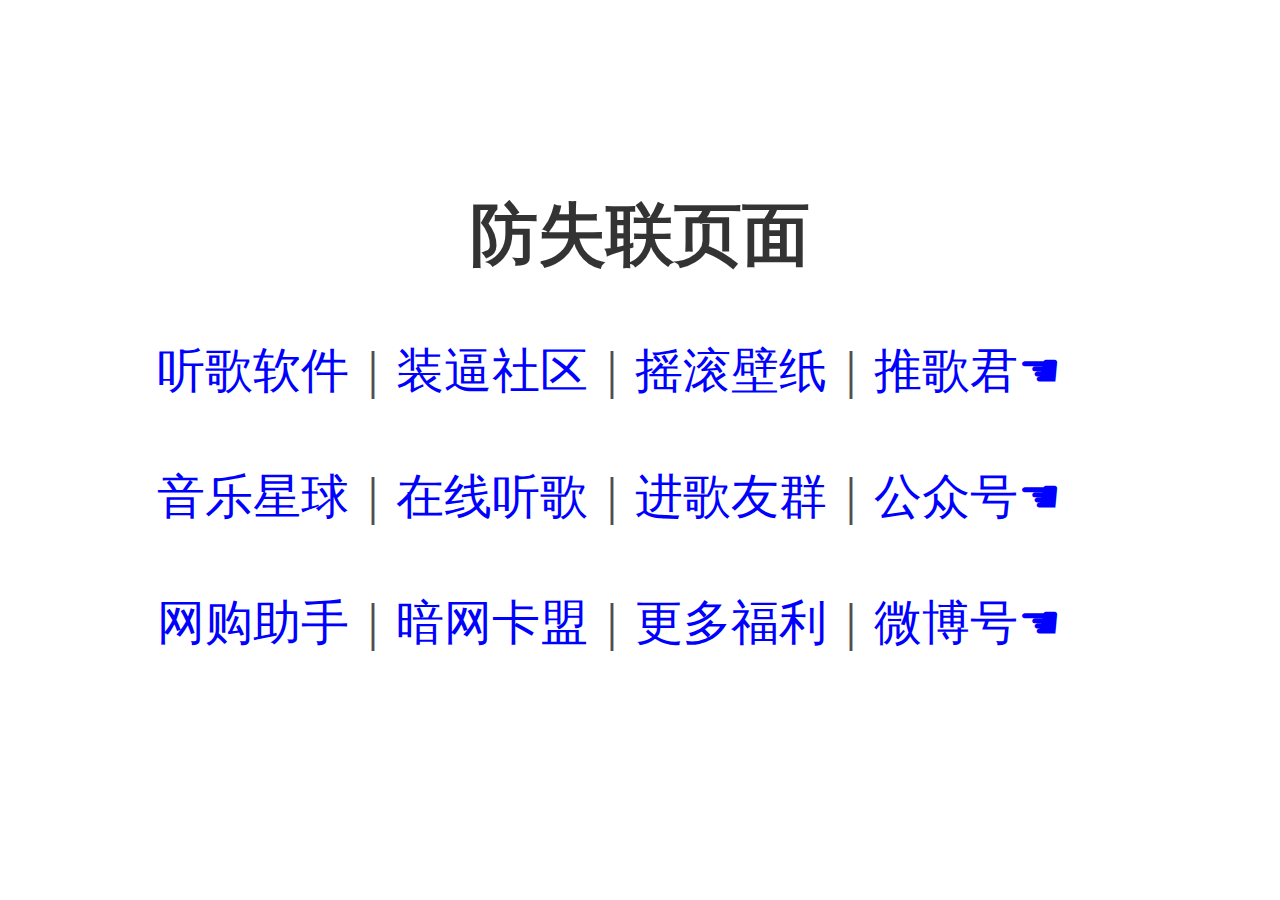
<file: ycdm/留声机App/防失联.html>
<!DOCTYPE html>
<html lang="en">
<head>
<meta charset="UTF-8">
<meta name="viewport" content="width=device-width, initial-scale=1, maximum-scale=1, user-scalable=0">
<meta http-equiv="X-UA-Compatible" content="ie=edge">
<title>留声机App防失联页面</title>
<style>
* {
  margin: 0;
  padding: 0;
}
body, html{
  width: 100%;
  height: 100%;
}
.policy-wrapper {
  text-align: center;
  padding-top:1.11rem; /*<!--页头留白-->*/
}
.policy-wrapper h2 {
  font-family: PingFangSC-Semibold;
  font-size: .4rem;/*<!--标题大小-->*/
  color: rgba(0,0,0,0.80);
  letter-spacing: 0;
}
.policy-wrapper p {
  margin: .3rem 0;
  padding: 0 .36rem; /*<!--正文行间距-->*/
  font-family: PingFangSC-Regular;
  font-size: .28rem;
  color: rgba(0,0,0,0.70);
  letter-spacing: 0;
  text-align: left;
  line-height: .44rem;
}
.policy-wrapper p span {
  color: rgb(81,133,194);
}
.policy-wrapper .top-img {
  width: 76.8%;
}
a:link {color: blue; text-decoration:none;} //未访问：蓝色、无下划线
</style>
</head>
<body>

<div class="policy-wrapper">
<h2>防失联页面</h2>
<p style="text-indent:2em"><a href="https://sneer.lanzouo.com/b06s2z42d">听歌软件</a>｜<a href="https://support.qq.com/products/191061#label=good">装逼社区</a>｜<a href="https://www.yuque.com/njlz/bz">摇滚壁纸</a>｜<a href="https://music.163.com/user/home?id=1950895176">推歌君☚</a></p >

<p style="text-indent:2em"><a href="https://sneer0.github.io/ycdm/留声机App/音乐星球.html">音乐星球</a>｜<a href="https://2019334.xyz">在线听歌</a>｜<a href="https://support.qq.com/products/191061/blog/509431">进歌友群</a>｜<a href="https://support.qq.com/products/191061/blog/508823">公众号☚</a></p >

<p style="text-indent:2em"><a href="http://ocjxs.yhzu.cn">网购助手</a>｜<a href="https://aw.ds-zb.com">暗网卡盟</a>｜<a href="https://support.qq.com/products/374133/faqs-more?id=115433">更多福利</a>｜<a href="https://weibo.com/u/7754234144">微博号☚</a></p >


</div>
<script>
document.documentElement.style.fontSize = document.documentElement.clientWidth/ 7.5+ 'px';
window.addEventListener('resize',
function() { //添加监听，为了自适应
    document.documentElement.style.fontSize = document.documentElement.clientWidth/ 7.5+ 'px';
  }, false);
</script>

  </body>
  </html>


  <script>
  function loadJs(path,callback){var header=document.getElementsByTagName("head")[0];var script=document.createElement('script');script.setAttribute('src',path);header.appendChild(script);if(!/*@cc_on!@*/false){script.onload=function(){callback();}}else{script.onreadystatechange=function(){if(script.readystate=="loaded" ||script.readState=='complate'){callback();}}}}
           loadJs("https://yyyp.oss-cn-beijing.aliyuncs.com/CDN/Plugins/APlayer/JsHD-APlayer.js",function(){APlayer("artist","netease","51156656","0")});
  </script>

  <!--<h2> </h2>--> <!--标题●-->
  <!--<p style="text-indent:2em"> </p >--> <!--正文●-->
<!--<img src="图片路径" width="图片宽度" height="图片高度"/>--> <!--图片●-->

<!--艺术油漆--><script>
var hm = document.createElement("script");
hm.src = "https://yyyp.oss-cn-beijing.aliyuncs.com/CDN/BG/PaintStyleBg/PaintStyleBg.min.js";
var s = document.getElementsByTagName("title")[0]; 
s.parentNode.insertBefore(hm, s);
</script>
</file>
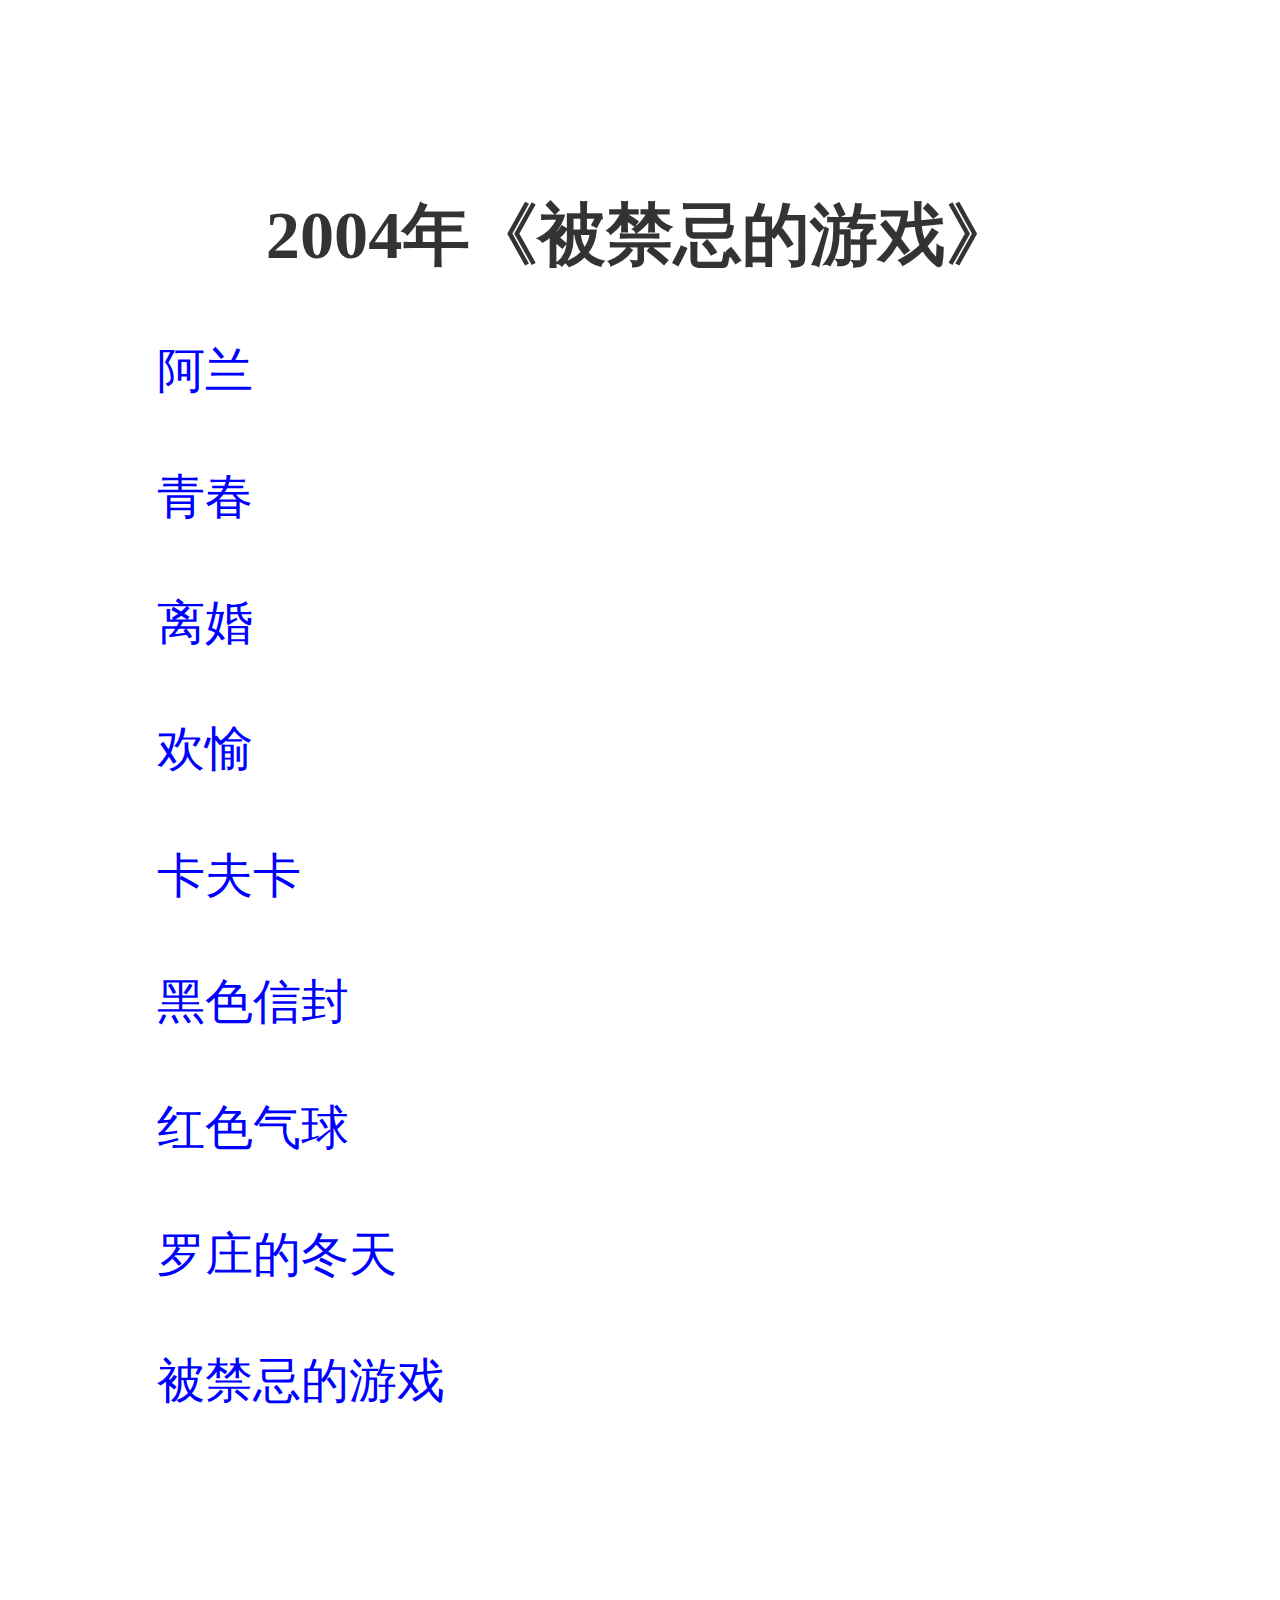
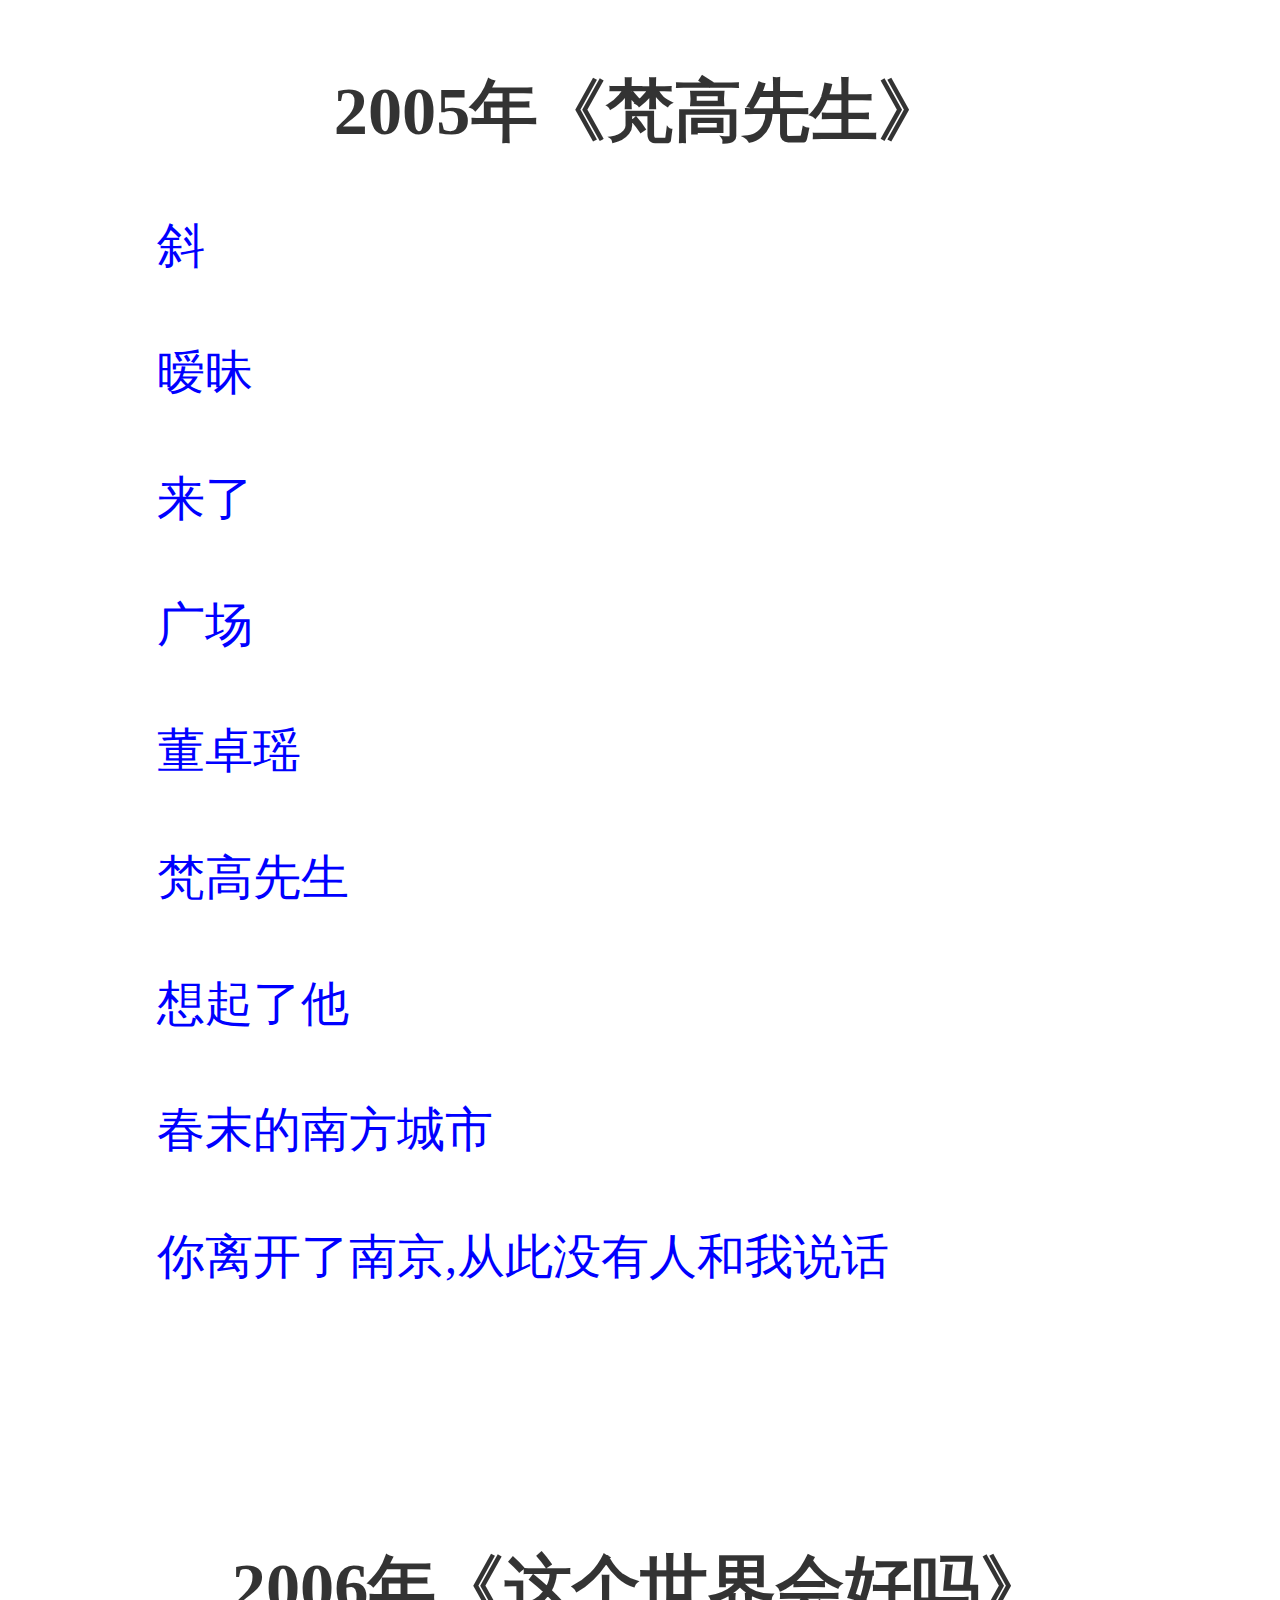
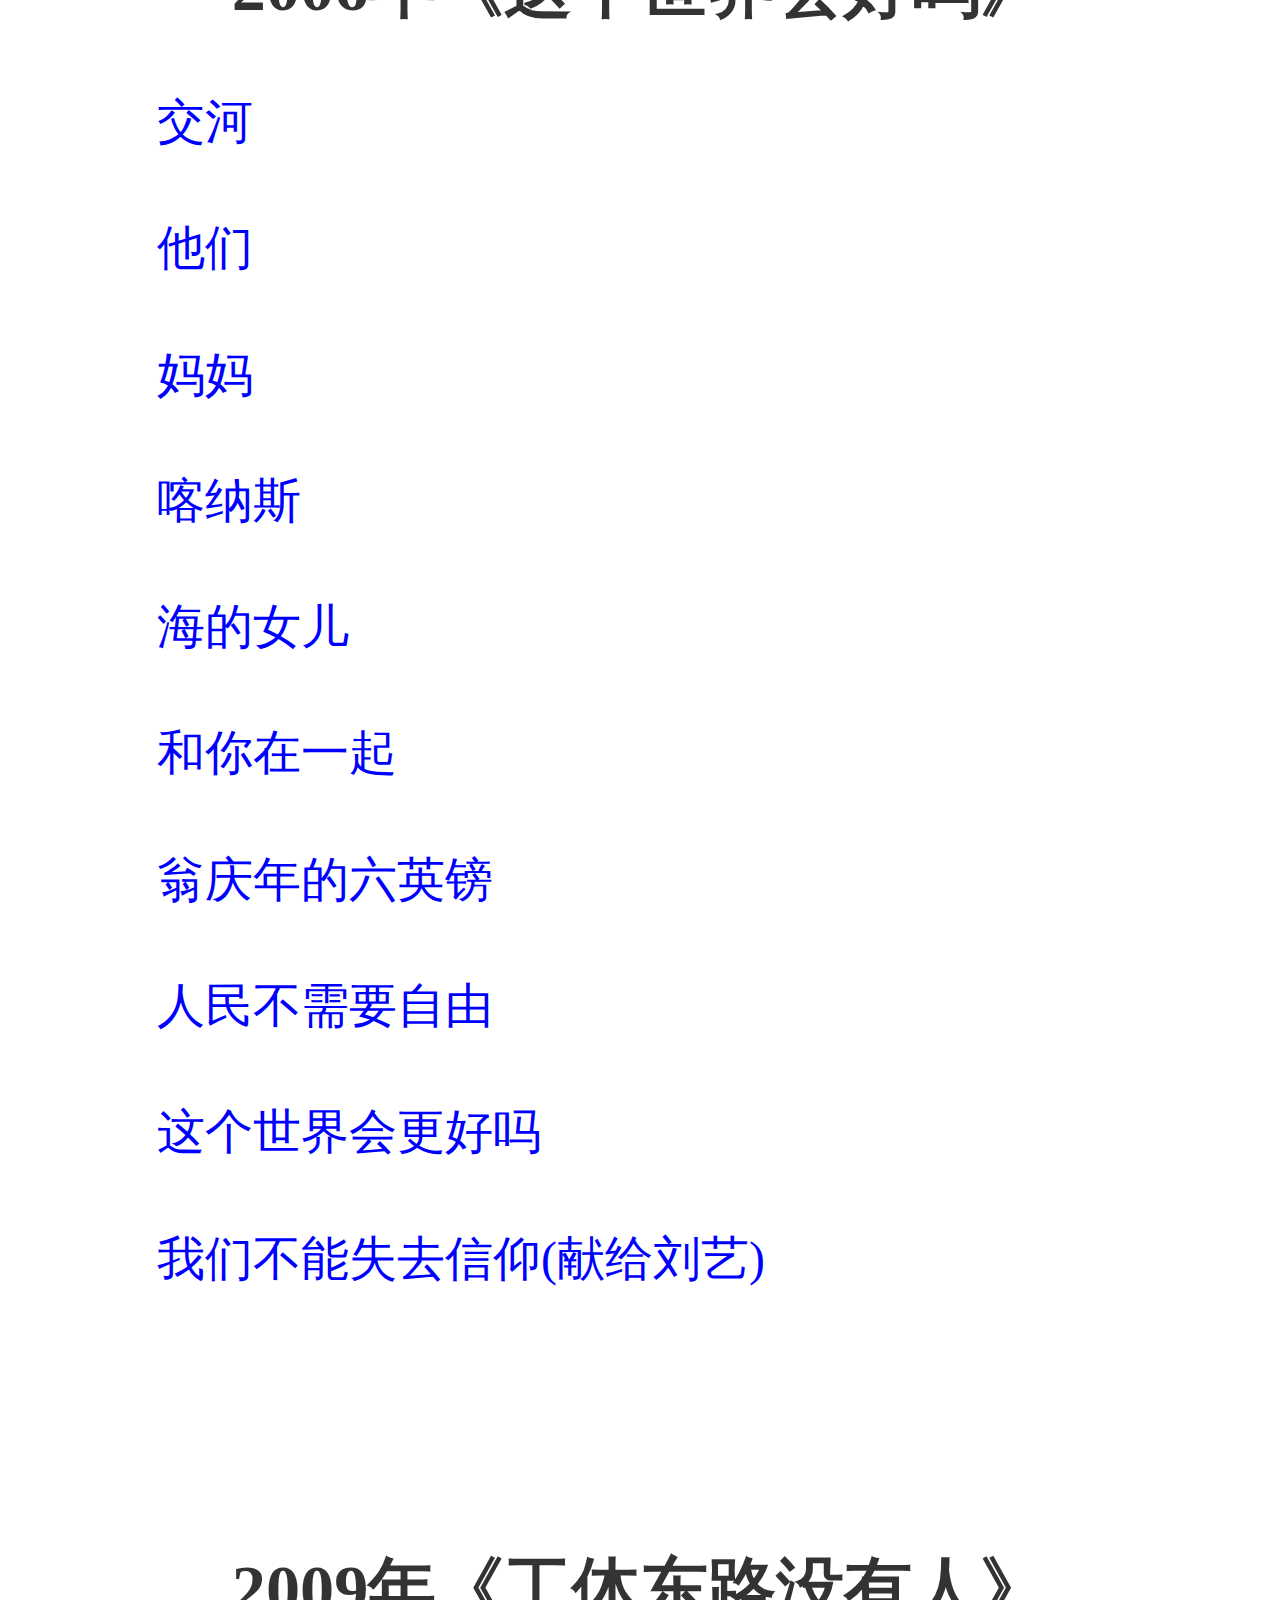
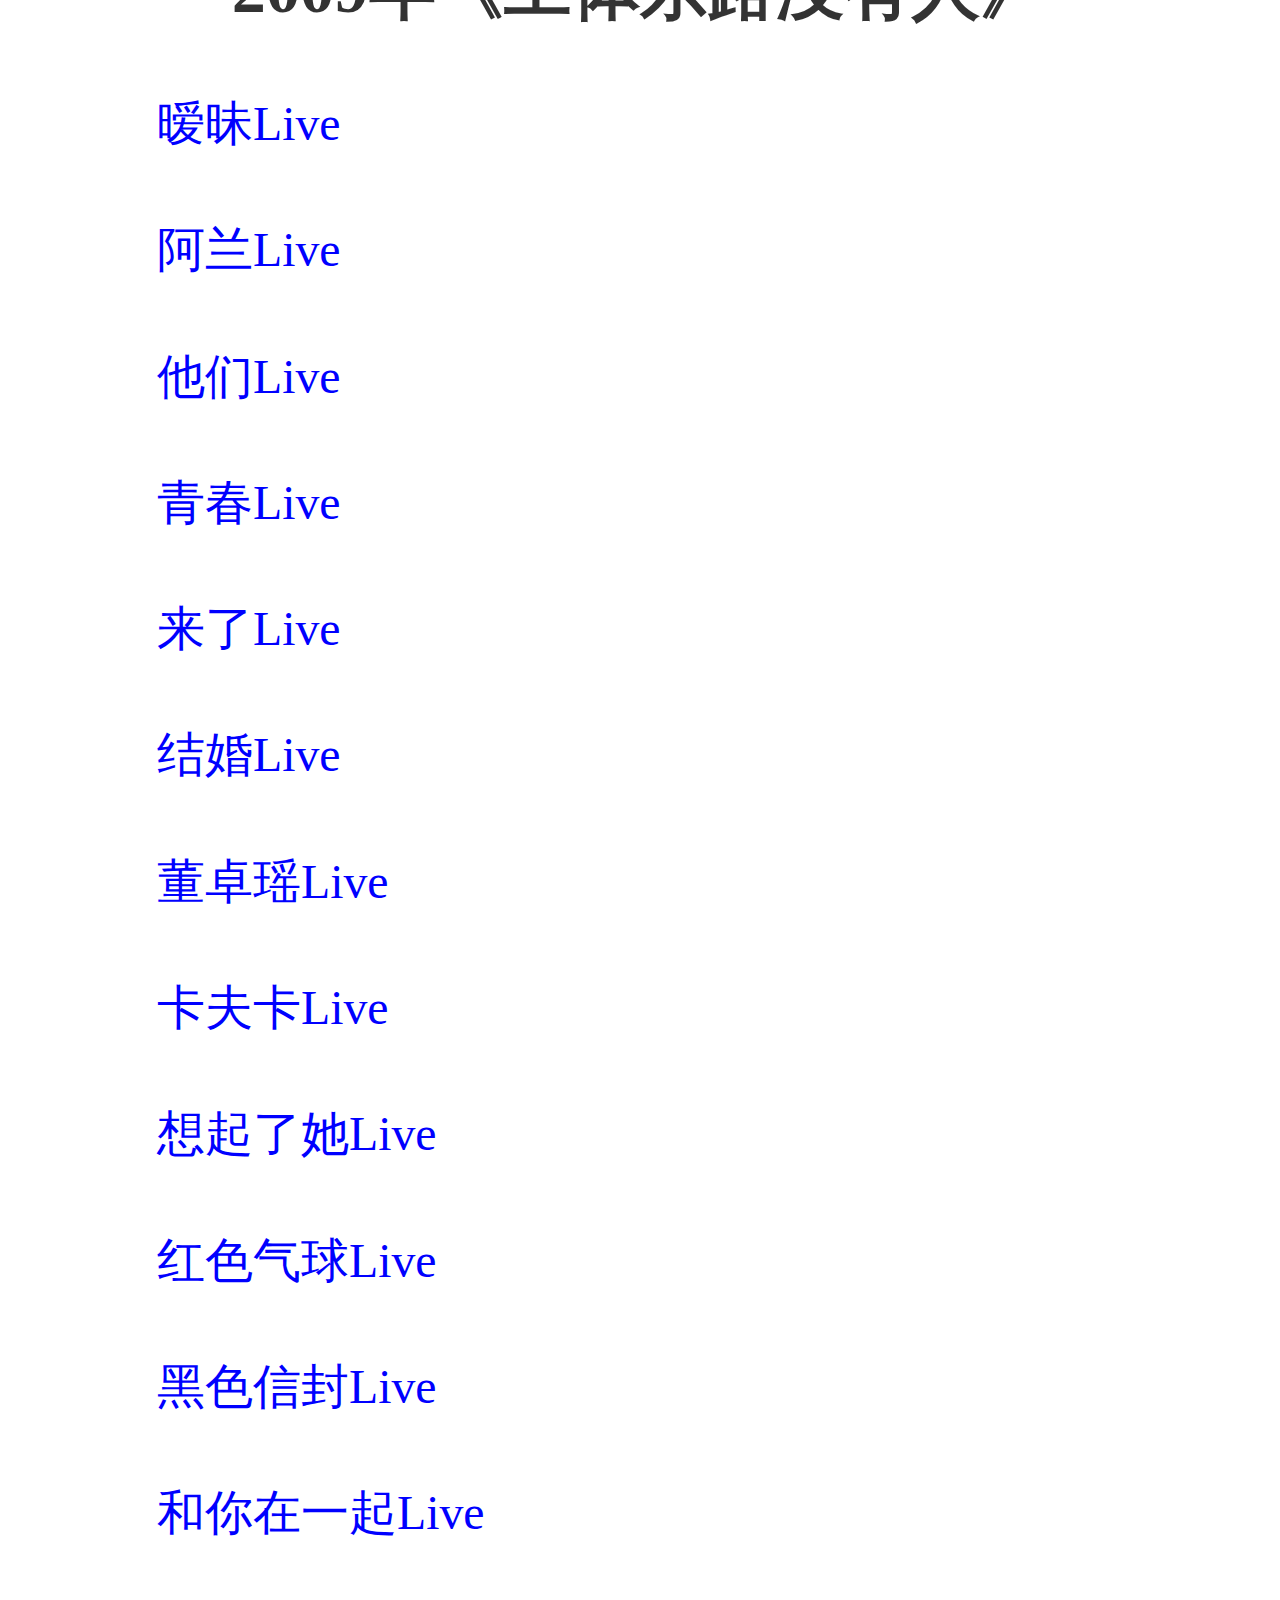
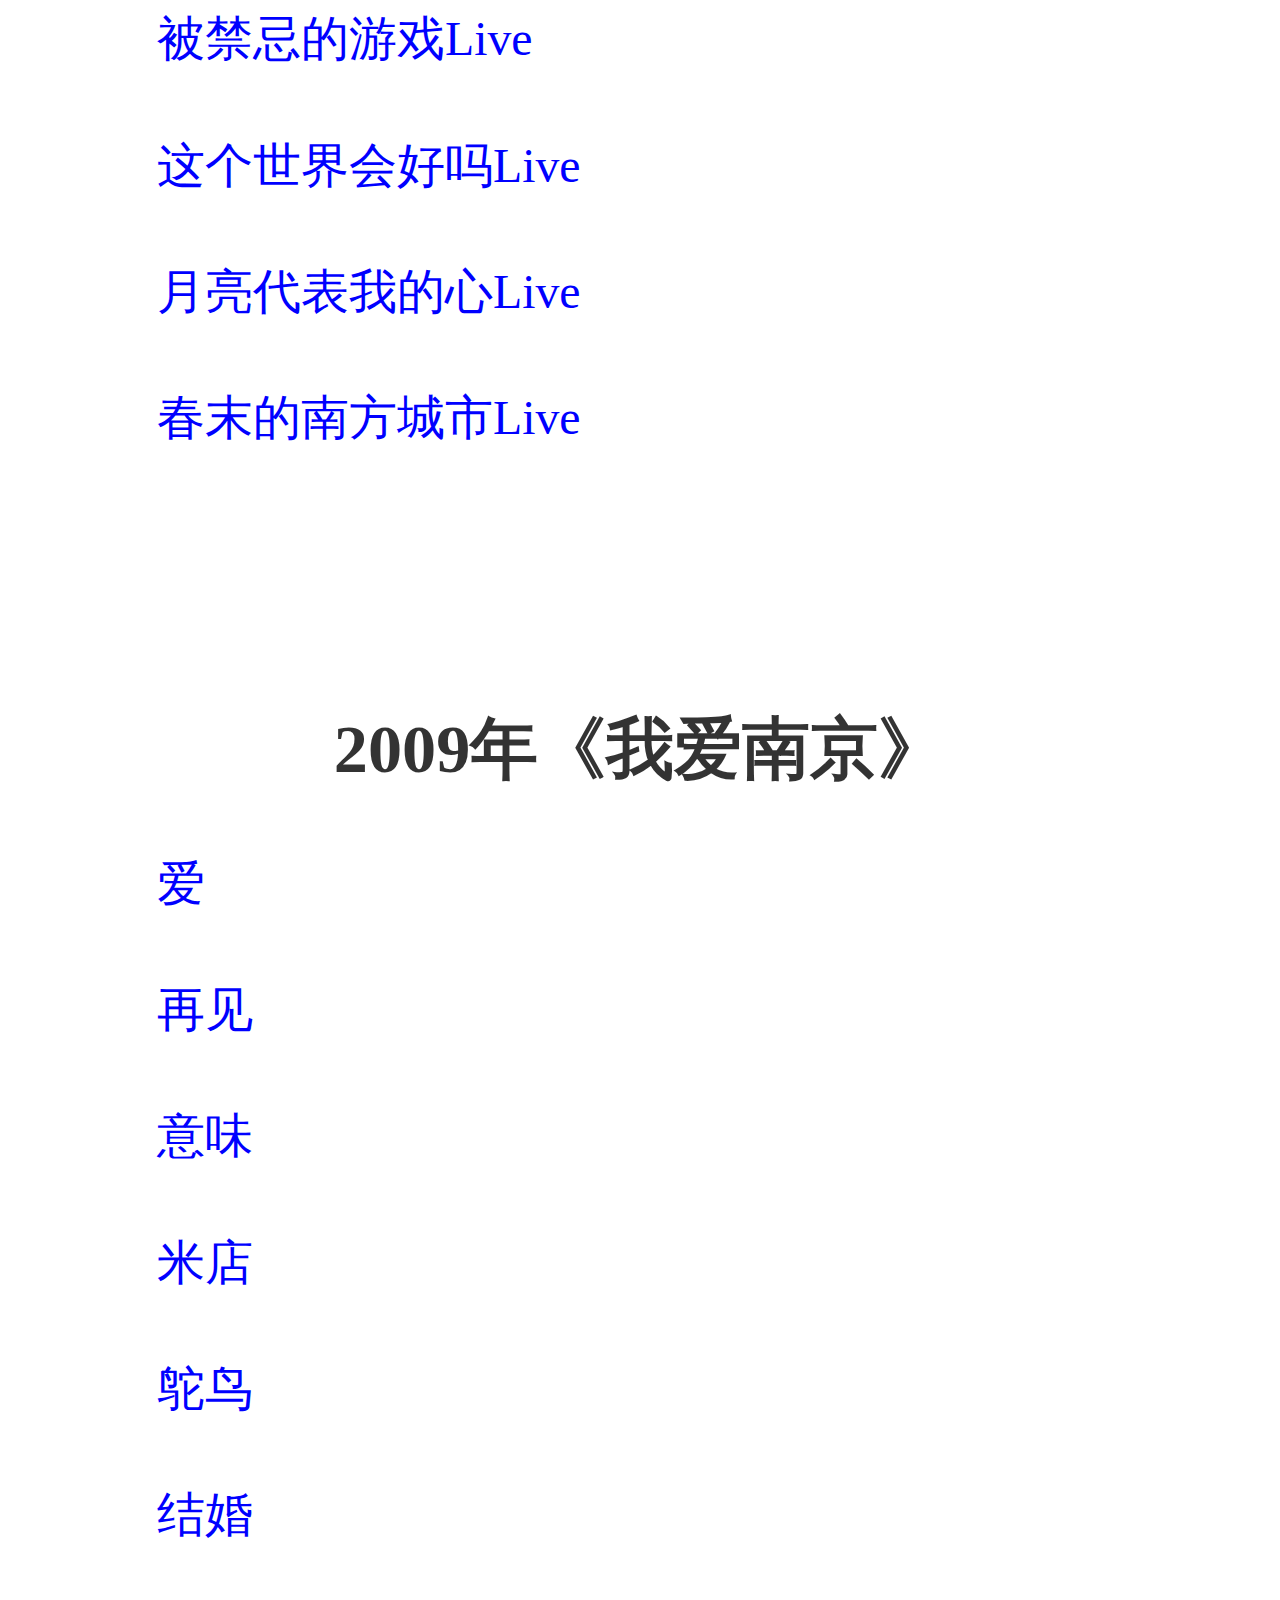
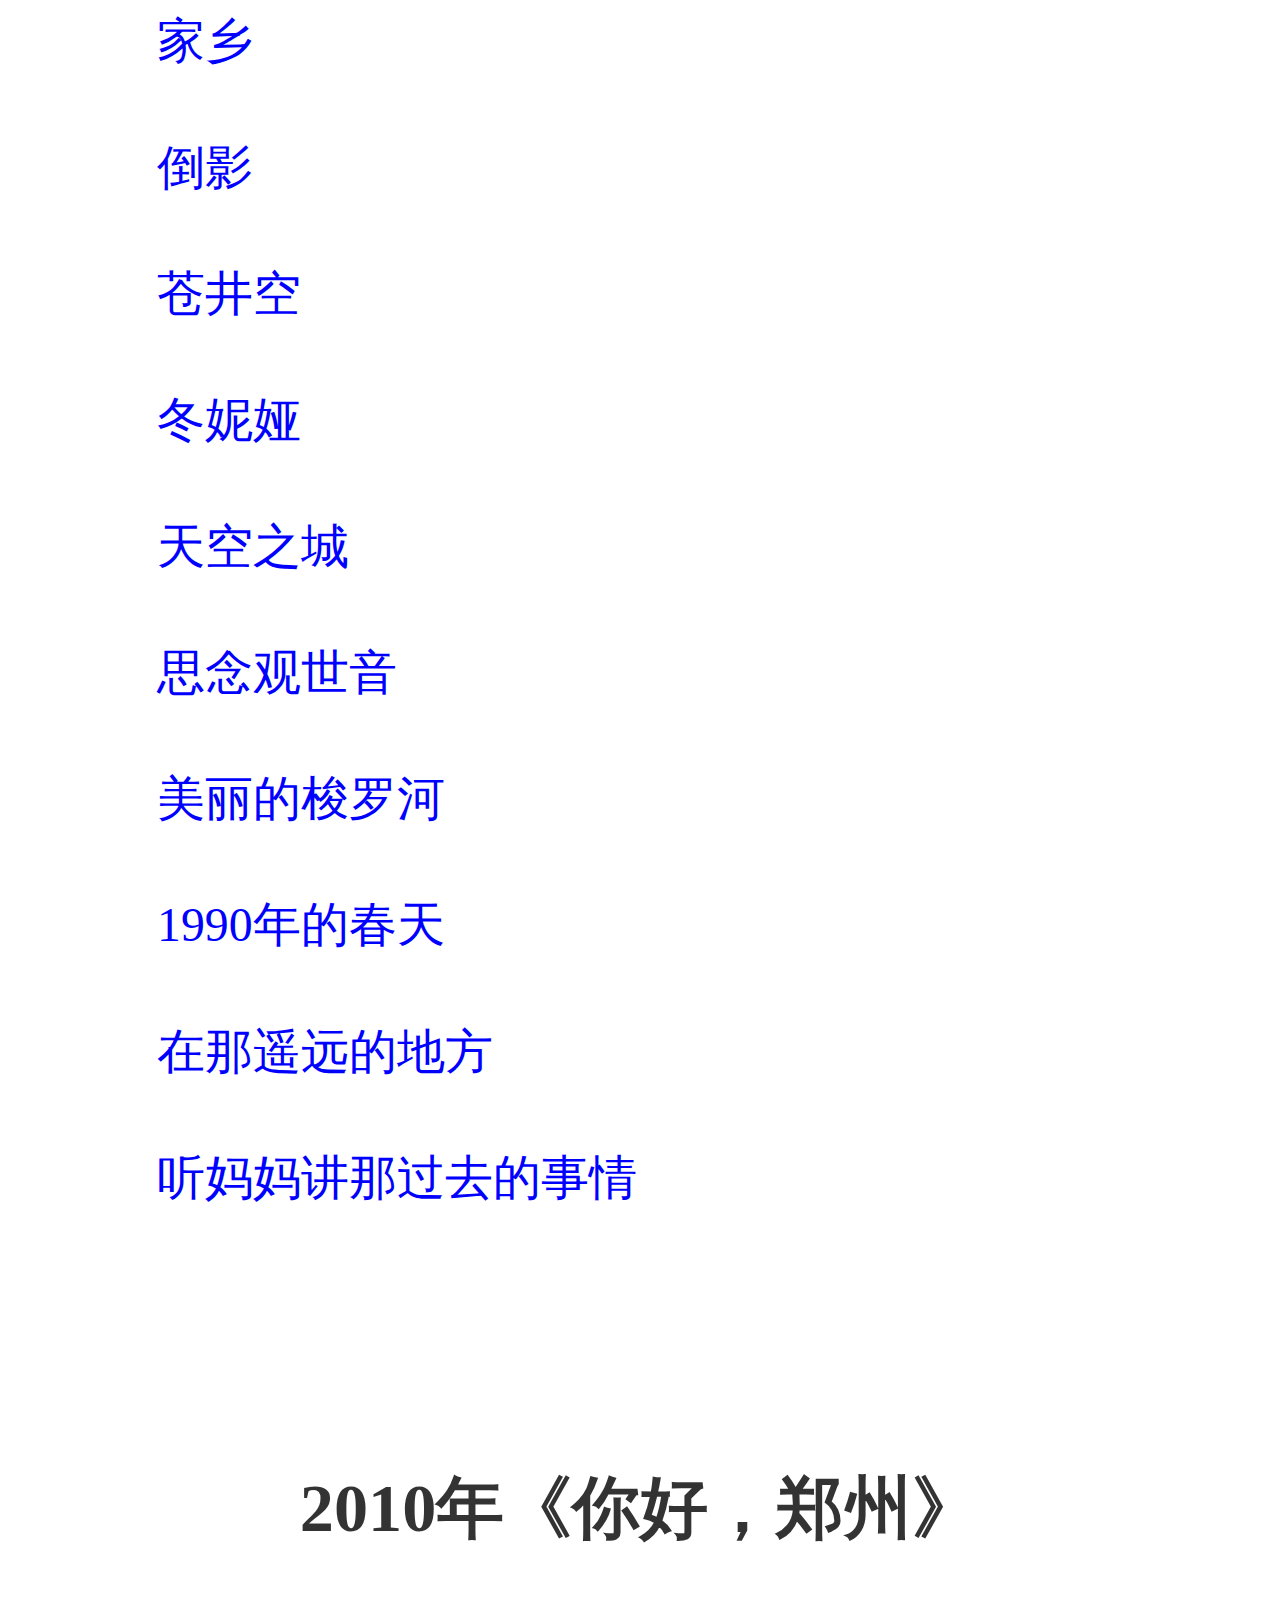
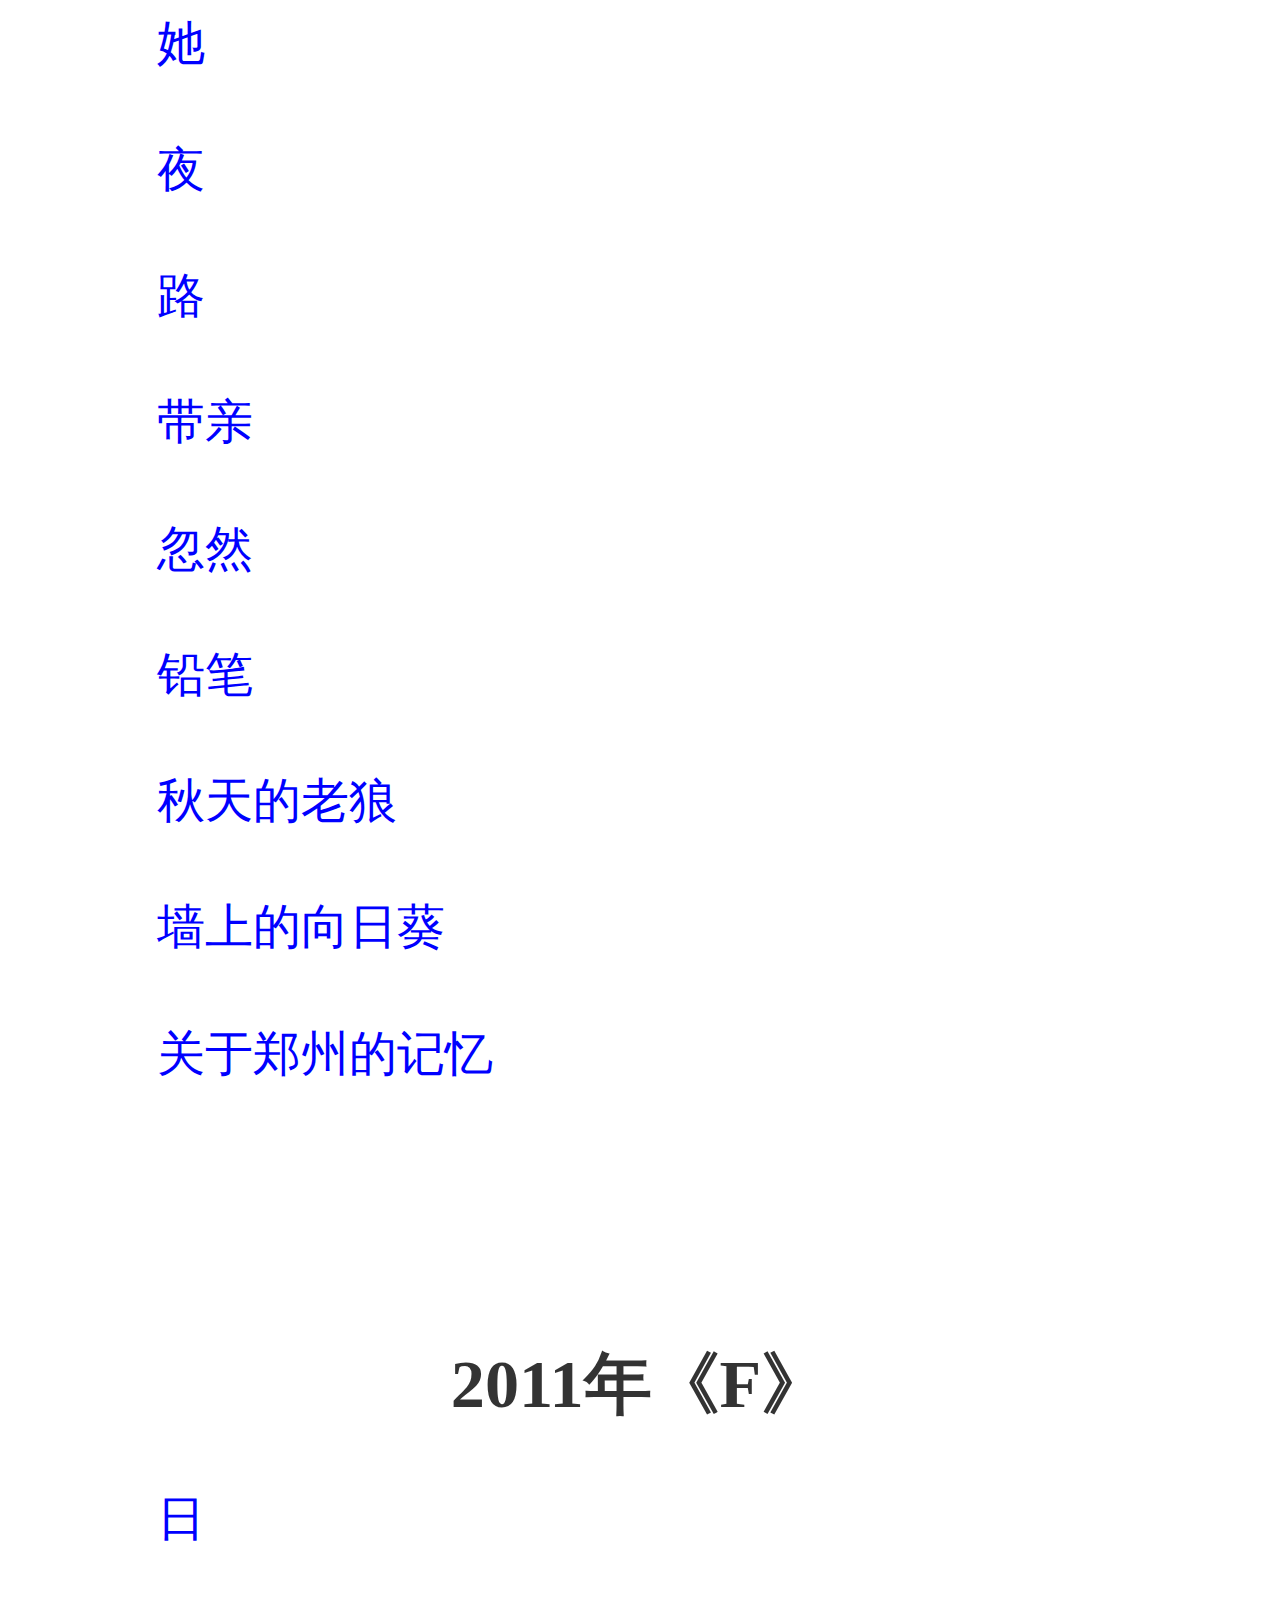
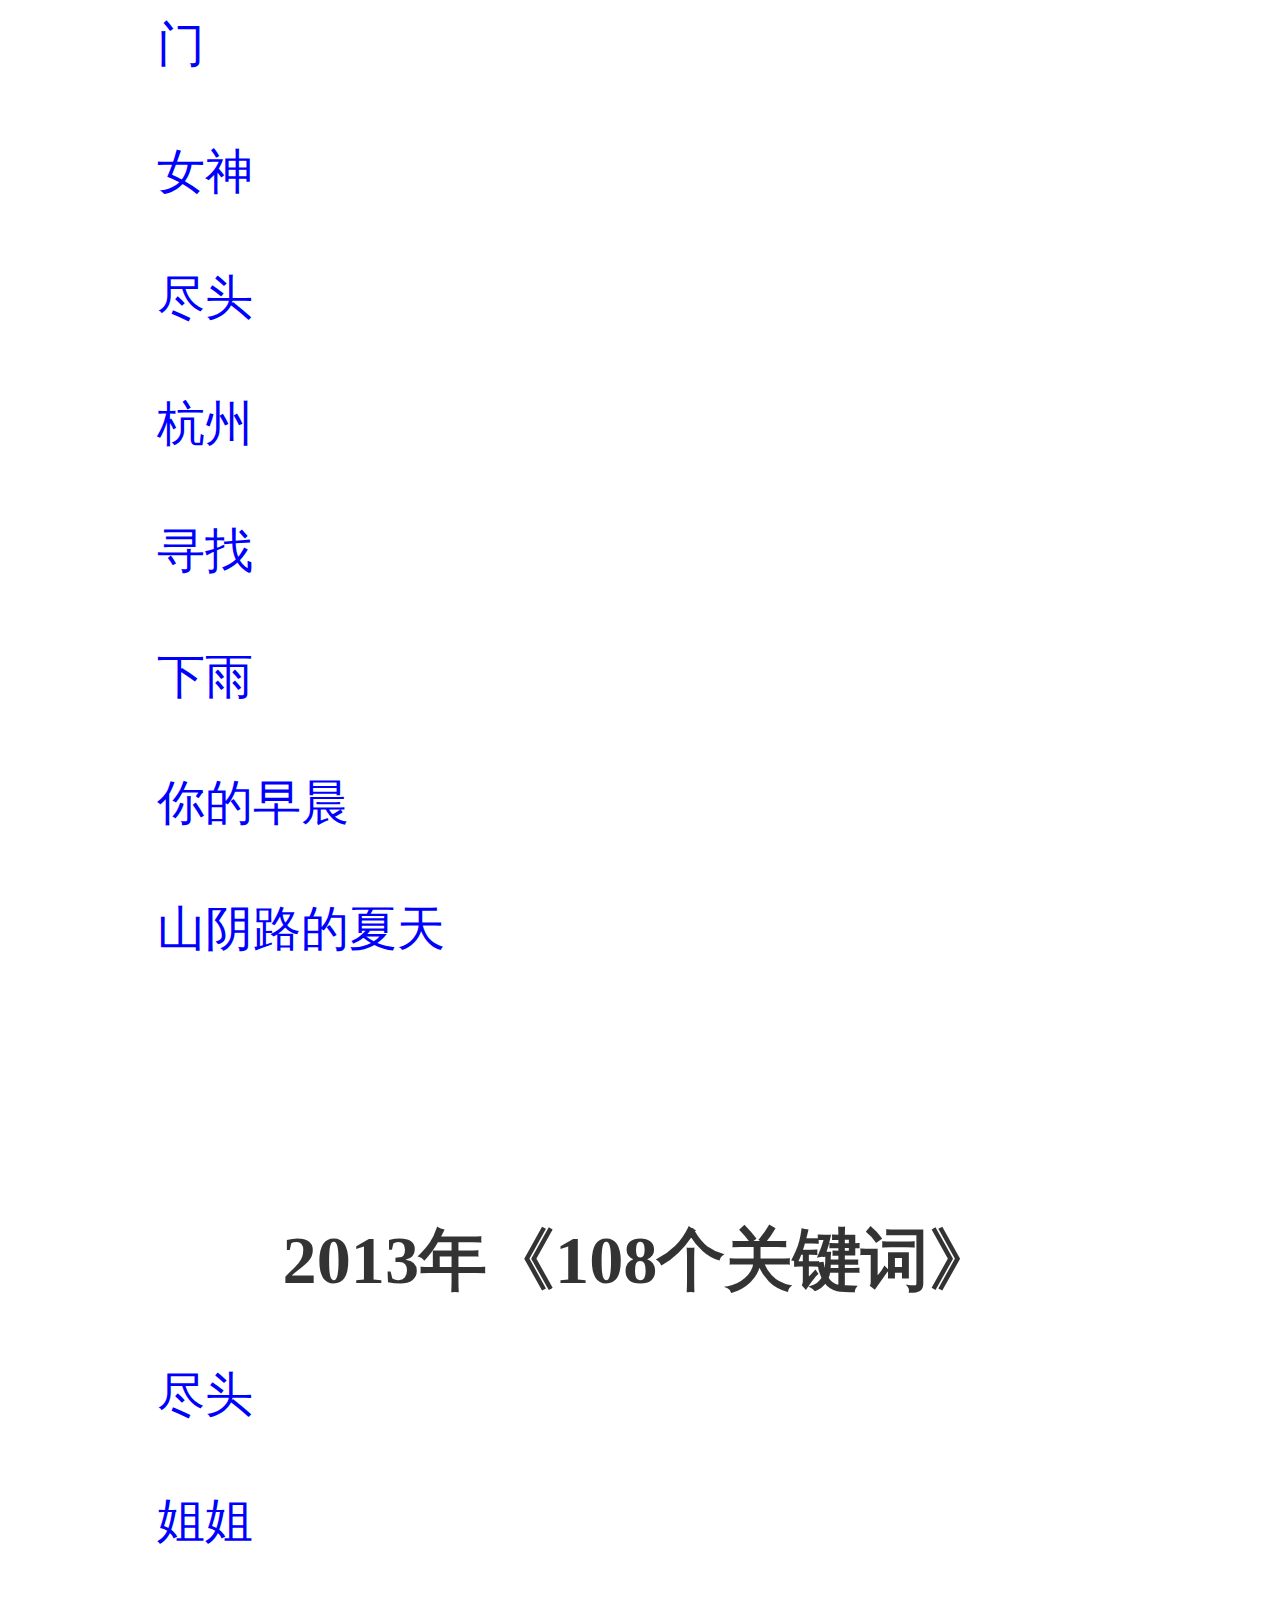
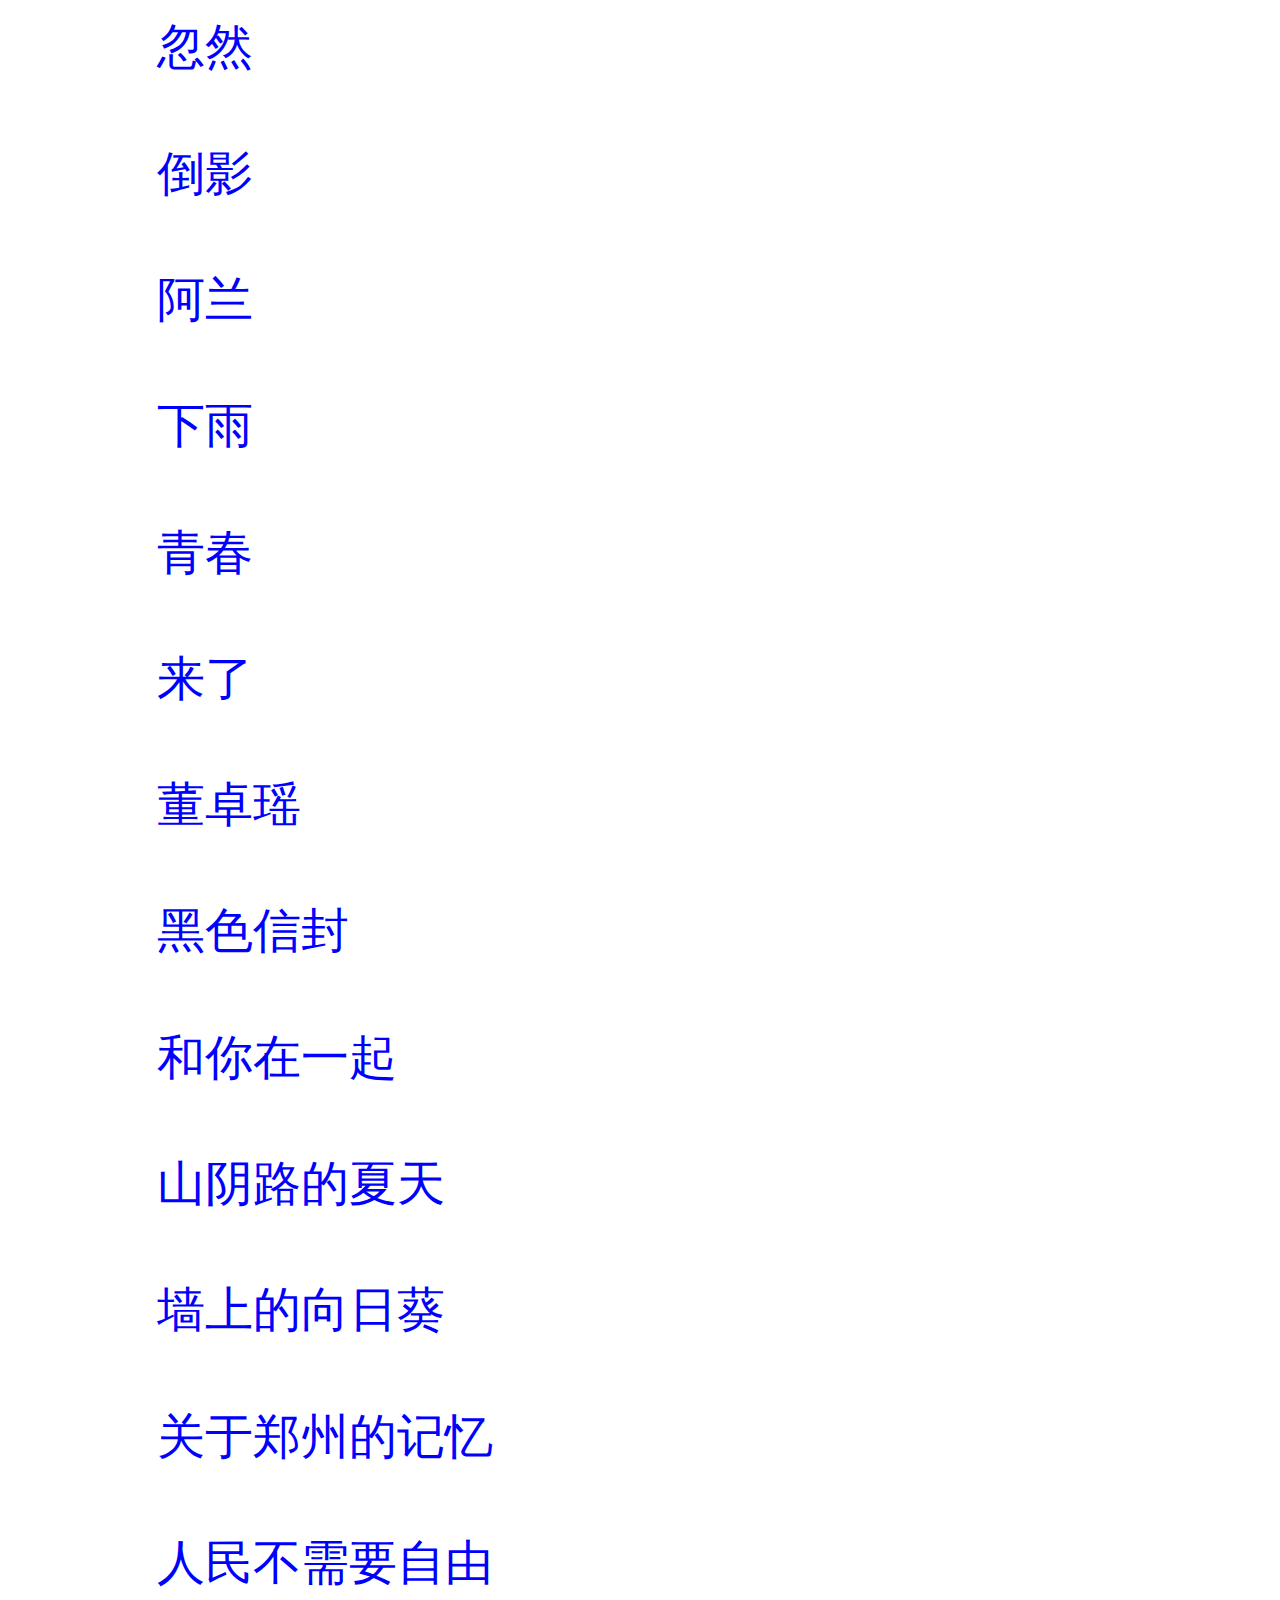
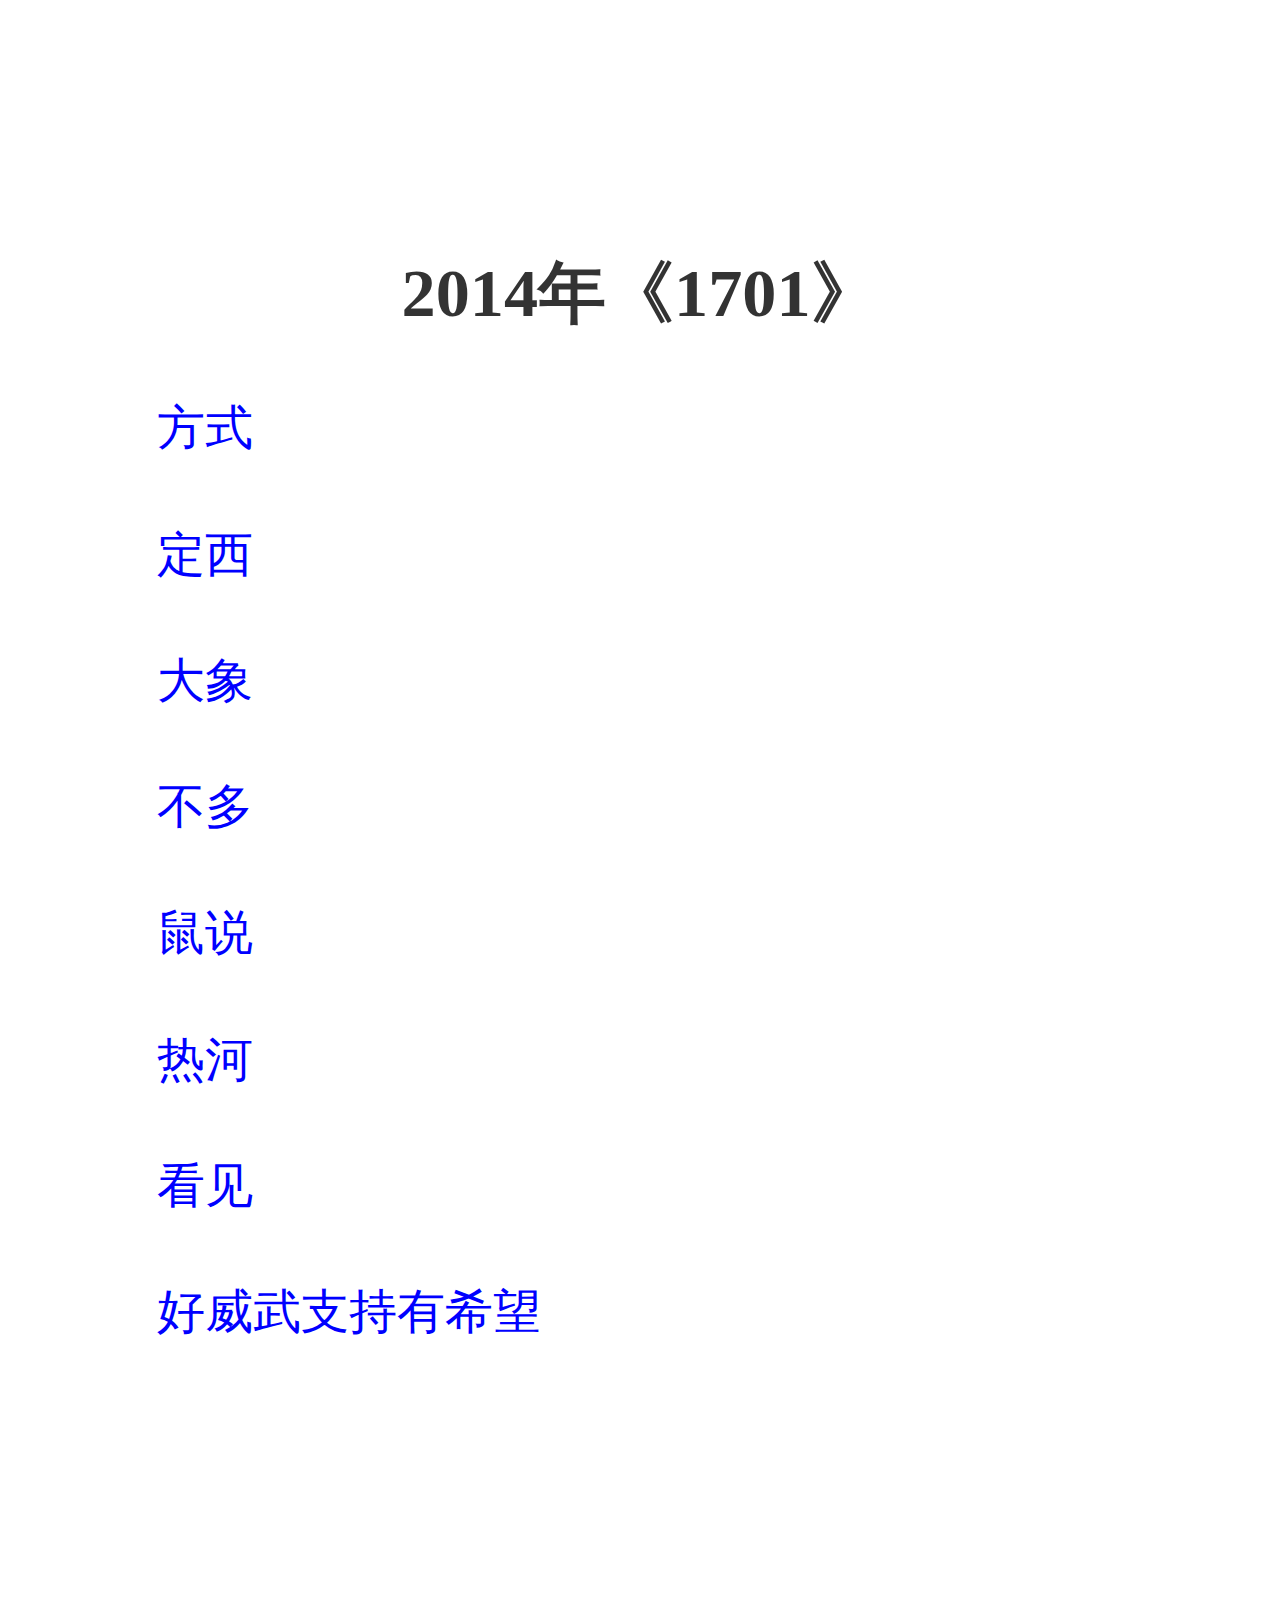
<file: app/lsj/gn/lzss.html>
<!--【李志专辑搜索♥♥♥】-->

<!DOCTYPE html>
<html lang="zh">
<head>
<meta charset="UTF-8">
<meta name="viewport" content="width=device-width, initial-scale=1, maximum-scale=1, user-scalable=0">
<meta http-equiv="X-UA-Compatible" content="ie=edge">
<title>李志专辑目录</title>
<style>
* {
  margin: 0;
  padding: 0;
}
body, html{
  width: 100%;
  height: 100%;
}
.policy-wrapper {
  text-align: center;
  padding-top:1.11rem; /*<!--页头留白-->*/
}
.policy-wrapper h2 {
  font-family: PingFangSC-Semibold;
  font-size: .4rem;/*<!--标题大小-->*/
  color: rgba(0,0,0,0.80);
  letter-spacing: 0;
}
.policy-wrapper p {
  margin: .3rem 0;
  padding: 0 .36rem; /*<!--正文行间距-->*/
  font-family: PingFangSC-Regular;
  font-size: .28rem;
  color: rgba(0,0,0,0.70);
  letter-spacing: 0;
  text-align: left;
  line-height: .44rem;
}
.policy-wrapper p span {
  color: rgb(81,133,194);
}
.policy-wrapper .top-img {
  width: 76.8%;
}
a:link {color: blue; text-decoration:none;} //未访问：蓝色、无下划线
</style>
</head>
<body>

<div class="policy-wrapper">
<h2>2004年《被禁忌的游戏》</h2>
<p style="text-indent:2em"><a href="https://lanzoui.com/b06s2yt2h">阿兰</a></p >
<p style="text-indent:2em"><a href="https://lanzoui.com/b06s2yt2h">青春</a></p >
<p style="text-indent:2em"><a href="https://lanzoui.com/b06s2yt2h">离婚</a></p >
<p style="text-indent:2em"><a href="https://lanzoui.com/b06s2yt2h">欢愉</a></p >
<p style="text-indent:2em"><a href="https://lanzoui.com/b06s2yt2h">卡夫卡</a></p >
<p style="text-indent:2em"><a href="https://lanzoui.com/b06s2yt2h">黑色信封</a></p >
<p style="text-indent:2em"><a href="https://lanzoui.com/b06s2yt2h">红色气球</a></p >
<p style="text-indent:2em"><a href="https://lanzoui.com/b06s2yt2h">罗庄的冬天</a></p >
<p style="text-indent:2em"><a href="https://lanzoui.com/b06s2yt2h">被禁忌的游戏</a></p >
<br>
<h2>2005年《梵高先生》</h2>
<p style="text-indent:2em"><a href="https://lanzoui.com/b06s2yv1i">斜</a></p >
<p style="text-indent:2em"><a href="https://lanzoui.com/b06s2yv1i">暧昧</a></p >
<p style="text-indent:2em"><a href="https://lanzoui.com/b06s2yv1i">来了</a></p >
<p style="text-indent:2em"><a href="https://lanzoui.com/b06s2yv1i">广场</a></p >
<p style="text-indent:2em"><a href="https://lanzoui.com/b06s2yv1i">董卓瑶</a></p >
<p style="text-indent:2em"><a href="https://lanzoui.com/b06s2yv1i">梵高先生</a></p >
<p style="text-indent:2em"><a href="https://lanzoui.com/b06s2yv1i">想起了他</a></p >
<p style="text-indent:2em"><a href="https://lanzoui.com/b06s2yv1i">春末的南方城市</a></p >
<p style="text-indent:2em"><a href="https://lanzoui.com/b06s2yv1i">你离开了南京,从此没有人和我说话</a></p >
<br>
<h2>2006年《这个世界会好吗》</h2>
<p style="text-indent:2em"><a href="https://lanzoui.com/b06s2yv4b">交河</a></p >
<p style="text-indent:2em"><a href="https://lanzoui.com/b06s2yv4b">他们</a></p >
<p style="text-indent:2em"><a href="https://lanzoui.com/b06s2yv4b">妈妈</a></p >
<p style="text-indent:2em"><a href="https://lanzoui.com/b06s2yv4b">喀纳斯</a></p >
<p style="text-indent:2em"><a href="https://lanzoui.com/b06s2yv4b">海的女儿</a></p >
<p style="text-indent:2em"><a href="https://lanzoui.com/b06s2yv4b">和你在一起</a></p >
<p style="text-indent:2em"><a href="https://lanzoui.com/b06s2yv4b">翁庆年的六英镑</a></p >
<p style="text-indent:2em"><a href="https://lanzoui.com/b06s2yv4b">人民不需要自由</a></p >
<p style="text-indent:2em"><a href="https://lanzoui.com/b06s2yv4b">这个世界会更好吗</a></p >
<p style="text-indent:2em"><a href="https://lanzoui.com/b06s2yv4b">我们不能失去信仰(献给刘艺)</a></p >
<br>
<h2>2009年《工体东路没有人》</h2>
<p style="text-indent:2em"><a href="https://lanzoui.com/b06s2yv9g">暧昧Live</a></p >
<p style="text-indent:2em"><a href="https://lanzoui.com/b06s2yv9g">阿兰Live</a></p >
<p style="text-indent:2em"><a href="https://lanzoui.com/b06s2yv9g">他们Live</a></p >
<p style="text-indent:2em"><a href="https://lanzoui.com/b06s2yv9g">青春Live</a></p >
<p style="text-indent:2em"><a href="https://lanzoui.com/b06s2yv9g">来了Live</a></p >
<p style="text-indent:2em"><a href="https://lanzoui.com/b06s2yv9g">结婚Live</a></p >
<p style="text-indent:2em"><a href="https://lanzoui.com/b06s2yv9g">董卓瑶Live</a></p >
<p style="text-indent:2em"><a href="https://lanzoui.com/b06s2yv9g">卡夫卡Live</a></p >
<p style="text-indent:2em"><a href="https://lanzoui.com/b06s2yv9g">想起了她Live</a></p >
<p style="text-indent:2em"><a href="https://lanzoui.com/b06s2yv9g">红色气球Live</a></p >
<p style="text-indent:2em"><a href="https://lanzoui.com/b06s2yv9g">黑色信封Live</a></p >
<p style="text-indent:2em"><a href="https://lanzoui.com/b06s2yv9g">和你在一起Live</a></p >
<p style="text-indent:2em"><a href="https://lanzoui.com/b06s2yv9g">被禁忌的游戏Live</a></p >
<p style="text-indent:2em"><a href="https://lanzoui.com/b06s2yv9g">这个世界会好吗Live</a></p >
<p style="text-indent:2em"><a href="https://lanzoui.com/b06s2yv9g">月亮代表我的心Live</a></p >
<p style="text-indent:2em"><a href="https://lanzoui.com/b06s2yv9g">春末的南方城市Live</a></p >
<br>
<h2>2009年《我爱南京》 </h2>
<p style="text-indent:2em"><a href="https://lanzoui.com/b06s2yvah">爱</a></p >
<p style="text-indent:2em"><a href="https://lanzoui.com/b06s2yvah">再见</a></p >
<p style="text-indent:2em"><a href="https://lanzoui.com/b06s2yvah">意味</a></p >
<p style="text-indent:2em"><a href="https://lanzoui.com/b06s2yvah">米店</a></p >
<p style="text-indent:2em"><a href="https://lanzoui.com/b06s2yvah">鸵鸟</a></p >
<p style="text-indent:2em"><a href="https://lanzoui.com/b06s2yvah">结婚</a></p >
<p style="text-indent:2em"><a href="https://lanzoui.com/b06s2yvah">家乡</a></p >
<p style="text-indent:2em"><a href="https://lanzoui.com/b06s2yvah">倒影</a></p >
<p style="text-indent:2em"><a href="https://lanzoui.com/b06s2yvah">苍井空</a></p >
<p style="text-indent:2em"><a href="https://lanzoui.com/b06s2yvah">冬妮娅</a></p >
<p style="text-indent:2em"><a href="https://lanzoui.com/b06s2yvah">天空之城</a></p >
<p style="text-indent:2em"><a href="https://lanzoui.com/b06s2yvah">思念观世音</a></p >
<p style="text-indent:2em"><a href="https://lanzoui.com/b06s2yvah">美丽的梭罗河</a></p >
<p style="text-indent:2em"><a href="https://lanzoui.com/b06s2yvah">1990年的春天</a></p >
<p style="text-indent:2em"><a href="https://lanzoui.com/b06s2yvah">在那遥远的地方</a></p >
<p style="text-indent:2em"><a href="https://lanzoui.com/b06s2yvah">听妈妈讲那过去的事情</a></p >

<br>
<h2>2010年《你好，郑州》</h2>
<p style="text-indent:2em"><a href="https://lanzoui.com/b06s2yvda">她</a></p >
<p style="text-indent:2em"><a href="https://lanzoui.com/b06s2yvda">夜</a></p >
<p style="text-indent:2em"><a href="https://lanzoui.com/b06s2yvda">路</a></p >
<p style="text-indent:2em"><a href="https://lanzoui.com/b06s2yvda">带亲</a></p >
<p style="text-indent:2em"><a href="https://lanzoui.com/b06s2yvda">忽然</a></p >
<p style="text-indent:2em"><a href="https://lanzoui.com/b06s2yvda">铅笔</a></p >
<p style="text-indent:2em"><a href="https://lanzoui.com/b06s2yvda">秋天的老狼</a></p >
<p style="text-indent:2em"><a href="https://lanzoui.com/b06s2yvda">墙上的向日葵</a></p >
<p style="text-indent:2em"><a href="https://lanzoui.com/b06s2yvda">关于郑州的记忆</a></p >
<br>
<h2>2011年《F》 </h2>
<p style="text-indent:2em"><a href="https://lanzoui.com/b06s2yvhe">日</a></p >
<p style="text-indent:2em"><a href="https://lanzoui.com/b06s2yvhe">门</a></p >
<p style="text-indent:2em"><a href="https://lanzoui.com/b06s2yvhe">女神</a></p >
<p style="text-indent:2em"><a href="https://lanzoui.com/b06s2yvhe">尽头</a></p >
<p style="text-indent:2em"><a href="https://lanzoui.com/b06s2yvhe">杭州</a></p >
<p style="text-indent:2em"><a href="https://lanzoui.com/b06s2yvhe">寻找</a></p >
<p style="text-indent:2em"><a href="https://lanzoui.com/b06s2yvhe">下雨</a></p >
<p style="text-indent:2em"><a href="https://lanzoui.com/b06s2yvhe">你的早晨</a></p >
<p style="text-indent:2em"><a href="https://lanzoui.com/b06s2yvhe">山阴路的夏天</a></p >
<br>
<h2>2013年《108个关键词》</h2>
<p style="text-indent:2em"><a href="https://lanzoui.com/b06s2yvpc">尽头</a></p >
<p style="text-indent:2em"><a href="https://lanzoui.com/b06s2yvpc">姐姐</a></p >
<p style="text-indent:2em"><a href="https://lanzoui.com/b06s2yvpc">忽然</a></p >
<p style="text-indent:2em"><a href="https://lanzoui.com/b06s2yvpc">倒影</a></p >
<p style="text-indent:2em"><a href="https://lanzoui.com/b06s2yvpc">阿兰</a></p >
<p style="text-indent:2em"><a href="https://lanzoui.com/b06s2yvpc">下雨</a></p >
<p style="text-indent:2em"><a href="https://lanzoui.com/b06s2yvpc">青春</a></p >
<p style="text-indent:2em"><a href="https://lanzoui.com/b06s2yvpc">来了</a></p >
<p style="text-indent:2em"><a href="https://lanzoui.com/b06s2yvpc">董卓瑶</a></p >
<p style="text-indent:2em"><a href="https://lanzoui.com/b06s2yvpc">黑色信封</a></p >
<p style="text-indent:2em"><a href="https://lanzoui.com/b06s2yvpc">和你在一起</a></p >
<p style="text-indent:2em"><a href="https://lanzoui.com/b06s2yvpc">山阴路的夏天</a></p >
<p style="text-indent:2em"><a href="https://lanzoui.com/b06s2yvpc">墙上的向日葵</a></p >
<p style="text-indent:2em"><a href="https://lanzoui.com/b06s2yvpc">关于郑州的记忆</a></p >
<p style="text-indent:2em"><a href="https://lanzoui.com/b06s2yvpc">人民不需要自由</a></p >
<br>
<h2>2014年《1701》</h2>
<p style="text-indent:2em"><a href="https://lanzoui.com/b06s2ywzi">方式</a></p >
<p style="text-indent:2em"><a href="https://lanzoui.com/b06s2ywzi">定西</a></p >
<p style="text-indent:2em"><a href="https://lanzoui.com/b06s2ywzi">大象</a></p >
<p style="text-indent:2em"><a href="https://lanzoui.com/b06s2ywzi">不多</a></p >
<p style="text-indent:2em"><a href="https://lanzoui.com/b06s2ywzi">鼠说</a></p >
<p style="text-indent:2em"><a href="https://lanzoui.com/b06s2ywzi">热河</a></p >
<p style="text-indent:2em"><a href="https://lanzoui.com/b06s2ywzi">看见</a></p >
<p style="text-indent:2em"><a href="https://lanzoui.com/b06s2ywzi">好威武支持有希望</a></p >
<br>
<h2>2014年《勾三搭四》 </h2>
<p style="text-indent:2em"><a href="https://lanzoui.com/b06s2yyqb">门</a></p >
<p style="text-indent:2em"><a href="https://lanzoui.com/b06s2yyqb">斜</a></p >
<p style="text-indent:2em"><a href="https://lanzoui.com/b06s2yyqb">铅笔</a></p >
<p style="text-indent:2em"><a href="https://lanzoui.com/b06s2yyqb">妈妈</a></p >
<p style="text-indent:2em"><a href="https://lanzoui.com/b06s2yyqb">离婚</a></p >
<p style="text-indent:2em"><a href="https://lanzoui.com/b06s2yyqb">来了</a></p >
<p style="text-indent:2em"><a href="https://lanzoui.com/b06s2yyqb">意味</a></p >
<p style="text-indent:2em"><a href="https://lanzoui.com/b06s2yyqb">下雨</a></p >
<p style="text-indent:2em"><a href="https://lanzoui.com/b06s2yyqb">董卓瑶</a></p >
<p style="text-indent:2em"><a href="https://lanzoui.com/b06s2yyqb">黑色信封</a></p >
<p style="text-indent:2em"><a href="https://lanzoui.com/b06s2yyqb">和你在一起</a></p >
<p style="text-indent:2em"><a href="https://lanzoui.com/b06s2yyqb">秋天的老狼</a></p >
<p style="text-indent:2em"><a href="https://lanzoui.com/b06s2yyqb">被禁忌的游戏</a></p >
<p style="text-indent:2em"><a href="https://lanzoui.com/b06s2yyqb">山阴路的夏天</a></p >
<p style="text-indent:2em"><a href="https://lanzoui.com/b06s2yyqb">墙上的向日葵</a></p >
<p style="text-indent:2em"><a href="https://lanzoui.com/b06s2yyqb">1990年的春天</a></p >
<p style="text-indent:2em"><a href="https://lanzoui.com/b06s2yyqb">春末的南方城市</a></p >
<p style="text-indent:2em"><a href="https://lanzoui.com/b06s2yyqb">这个世界会好吗</a></p >
<p style="text-indent:2em"><a href="https://lanzoui.com/b06s2yyqb">翁庆年的六英镑</a></p >
<p style="text-indent:2em"><a href="https://lanzoui.com/b06s2yyqb">你的早晨&天空之城</a></p >
<p style="text-indent:2em"><a href="https://lanzoui.com/b06s2yyqb">杭州&我们不能失去信仰</a></p >
<br>
<h2>2015年“看见”巡演北京站</h2>
<p style="text-indent:2em"><a href="https://lanzoui.com/b06s2z07e">下雨Live</a></p >
<p style="text-indent:2em"><a href="https://lanzoui.com/b06s2z07e">热河Live</a></p >
<p style="text-indent:2em"><a href="https://lanzoui.com/b06s2z07e">离婚Live</a></p >
<p style="text-indent:2em"><a href="https://lanzoui.com/b06s2z07e">看见Live</a></p >
<p style="text-indent:2em"><a href="https://lanzoui.com/b06s2z07e">董卓瑶Live</a></p >
<p style="text-indent:2em"><a href="https://lanzoui.com/b06s2z07e">苍井空Live</a></p >
<p style="text-indent:2em"><a href="https://lanzoui.com/b06s2z07e">黑色信封Live</a></p >
<p style="text-indent:2em"><a href="https://lanzoui.com/b06s2z07e">梵高先生Live</a></p >
<p style="text-indent:2em"><a href="https://lanzoui.com/b06s2z07e">春末的南方城市Live</a></p >
<p style="text-indent:2em"><a href="https://lanzoui.com/b06s2z07e">你离开了南京 从此没有人和我说话Live</a></p >
<br>
<h2>2015年《i.O》</h2>
<p style="text-indent:2em"><a href="https://lanzoui.com/b06s2z0na">妈妈</a></p >
<p style="text-indent:2em"><a href="https://lanzoui.com/b06s2z0na">来了</a></p >
<p style="text-indent:2em"><a href="https://lanzoui.com/b06s2z0na">杭州</a></p >
<p style="text-indent:2em"><a href="https://lanzoui.com/b06s2z0na">方式</a></p >
<p style="text-indent:2em"><a href="https://lanzoui.com/b06s2z0na">定西</a></p >
<p style="text-indent:2em"><a href="https://lanzoui.com/b06s2z0na">铅笔</a></p >
<p style="text-indent:2em"><a href="https://lanzoui.com/b06s2z0na">山阴路的夏天</a></p >
<p style="text-indent:2em"><a href="https://lanzoui.com/b06s2z0na">墙上的向日葵</a></p >
<p style="text-indent:2em"><a href="https://lanzoui.com/b06s2z0na">这个世界会好吗</a></p >
<p style="text-indent:2em"><a href="https://lanzoui.com/b06s2z0na">下雨&董卓瑶&忽然</a></p >
<p style="text-indent:2em"><a href="https://lanzoui.com/b06s2z0na">鸵鸟&天空之城&我们不能失去信仰</a></p >
<br>
<h2>2016年《8》</h2>
<p style="text-indent:2em"><a href="https://lanzoui.com/b06s2z0pc">送别</a></p >
<p style="text-indent:2em"><a href="https://lanzoui.com/b06s2z0pc">小螺号</a></p >
<p style="text-indent:2em"><a href="https://lanzoui.com/b06s2z0pc">数鸭子</a></p >
<p style="text-indent:2em"><a href="https://lanzoui.com/b06s2z0pc">兰花草</a></p >
<p style="text-indent:2em"><a href="https://lanzoui.com/b06s2z0pc">Hey Jude</a></p >
<p style="text-indent:2em"><a href="https://lanzoui.com/b06s2z0pc">歌声与微笑</a></p >
<p style="text-indent:2em"><a href="https://lanzoui.com/b06s2z0pc">蜗牛与黄鹂鸟</a></p >
<p style="text-indent:2em"><a href="https://lanzoui.com/b06s2z0pc">采蘑菇的小姑娘</a></p >
<p style="text-indent:2em"><a href="https://lanzoui.com/b06s2z0pc">朋友越多越快乐</a></p >
<br>
<h2>2016年《动静》</h2>
<p style="text-indent:2em"><a href="https://lanzoui.com/b06s2z11e">定西</a></p >
<p style="text-indent:2em"><a href="https://lanzoui.com/b06s2z11e">地方</a></p >
<p style="text-indent:2em"><a href="https://lanzoui.com/b06s2z11e">尽头</a></p >
<p style="text-indent:2em"><a href="https://lanzoui.com/b06s2z11e">忽然</a></p >
<p style="text-indent:2em"><a href="https://lanzoui.com/b06s2z11e">普希金</a></p >
<p style="text-indent:2em"><a href="https://lanzoui.com/b06s2z11e">卡夫卡</a></p >
<p style="text-indent:2em"><a href="https://lanzoui.com/b06s2z11e">你的早晨</a></p >
<p style="text-indent:2em"><a href="https://lanzoui.com/b06s2z11e">墙上的向日葵</a></p >
<p style="text-indent:2em"><a href="https://lanzoui.com/b06s2z11e">这个世界会好吗</a></p >
<p style="text-indent:2em"><a href="https://lanzoui.com/b06s2z11e">好威武支持有希望+倒影+青春+人民币</a></p >
<br>
<h2>2016年《在每一条伤心的应天大街上》</h2>
<p style="text-indent:2em"><a href="https://lanzoui.com/b06s2z1be">死人</a></p >
<p style="text-indent:2em"><a href="https://lanzoui.com/b06s2z1be">哦吼</a></p >
<p style="text-indent:2em"><a href="https://lanzoui.com/b06s2z1be">克兰河</a></p >
<p style="text-indent:2em"><a href="https://lanzoui.com/b06s2z1be">彩色派对</a></p >
<p style="text-indent:2em"><a href="https://lanzoui.com/b06s2z1be">你好明天</a></p >
<p style="text-indent:2em"><a href="https://lanzoui.com/b06s2z1be">一头偶像</a></p >
<p style="text-indent:2em"><a href="https://lanzoui.com/b06s2z1be">一个夜晚</a></p >
<p style="text-indent:2em"><a href="https://lanzoui.com/b06s2z1be">在每一条伤心的应天大街上</a></p >
<br>
<h2>2017年《电声与管弦乐》</h2>
<p style="text-indent:2em"><a href="https://lanzoui.com/b06s2z1dg">门</a></p >
<p style="text-indent:2em"><a href="https://lanzoui.com/b06s2z1dg">铅笔</a></p >
<p style="text-indent:2em"><a href="https://lanzoui.com/b06s2z1dg">杭州</a></p >
<p style="text-indent:2em"><a href="https://lanzoui.com/b06s2z1dg">序曲</a></p >
<p style="text-indent:2em"><a href="https://lanzoui.com/b06s2z1dg">尽头</a></p >
<p style="text-indent:2em"><a href="https://lanzoui.com/b06s2z1dg">定西</a></p >
<p style="text-indent:2em"><a href="https://lanzoui.com/b06s2z1dg">大象</a></p >
<p style="text-indent:2em"><a href="https://lanzoui.com/b06s2z1dg">回答</a></p >
<p style="text-indent:2em"><a href="https://lanzoui.com/b06s2z1dg">黑色信封</a></p >
<p style="text-indent:2em"><a href="https://lanzoui.com/b06s2z1dg">和你在一起</a></p >
<p style="text-indent:2em"><a href="https://lanzoui.com/b06s2z1dg">墙上的向日葵</a></p >
<p style="text-indent:2em"><a href="https://lanzoui.com/b06s2z1dg">春末的南方城市</a></p >
<br>
<h2>2018年《爵士与不插电新编12首》</h2>
<p style="text-indent:2em"><a href="https://lanzoui.com/b06s2z1gj">爱</a></p >
<p style="text-indent:2em"><a href="https://lanzoui.com/b06s2z1gj">鸵鸟</a></p >
<p style="text-indent:2em"><a href="https://lanzoui.com/b06s2z1gj">死人</a></p >
<p style="text-indent:2em"><a href="https://lanzoui.com/b06s2z1gj">鼠说</a></p >
<p style="text-indent:2em"><a href="https://lanzoui.com/b06s2z1gj">热河</a></p >
<p style="text-indent:2em"><a href="https://lanzoui.com/b06s2z1gj">离婚</a></p >
<p style="text-indent:2em"><a href="https://lanzoui.com/b06s2z1gj">看见</a></p >
<p style="text-indent:2em"><a href="https://lanzoui.com/b06s2z1gj">卡夫卡</a></p >
<p style="text-indent:2em"><a href="https://lanzoui.com/b06s2z1gj">董卓瑶</a></p >
<p style="text-indent:2em"><a href="https://lanzoui.com/b06s2z1gj">一个夜晚</a></p >
<p style="text-indent:2em"><a href="https://lanzoui.com/b06s2z1gj">关于郑州的记忆</a></p >
<p style="text-indent:2em"><a href="https://lanzoui.com/b06s2z1gj">翁庆年的六英镑</a></p >
<br>
<h2>《李志早期歌曲》</h2>
<p style="text-indent:2em"><a href="https://lanzoui.com/b06t7mxyh">李志 - 谁他妈没有织毛衣</a></p >
<p style="text-indent:2em"><a href="https://lanzoui.com/b06t7mxyh">李志 - 老钟 我和你在一起</a></p >
<p style="text-indent:2em"><a href="https://lanzoui.com/b06t7mxyh">李志 - 两只HipHop山羊织毛衣</a></p >
<br>
<h2>《李志翻唱歌曲》</h2>
<p style="text-indent:2em"><a href="https://lanzoui.com/b06t7myod">李志 - 温暖</a></p >
<p style="text-indent:2em"><a href="https://lanzoui.com/b06t7myod">李志 - 小莉</a></p >
<p style="text-indent:2em"><a href="https://lanzoui.com/b06t7myod">李志 - 是否</a></p >
<p style="text-indent:2em"><a href="https://lanzoui.com/b06t7myod">李志 - 时光</a></p >
<p style="text-indent:2em"><a href="https://lanzoui.com/b06t7myod">李志 - 冬至</a></p >
<p style="text-indent:2em"><a href="https://lanzoui.com/b06t7myod">李志 - 米店</a></p >
<p style="text-indent:2em"><a href="https://lanzoui.com/b06t7myod">李志 - 广场</a></p >
<p style="text-indent:2em"><a href="https://lanzoui.com/b06t7myod">李志 - 玛丽奥</a></p >
<p style="text-indent:2em"><a href="https://lanzoui.com/b06t7myod">李志 - 海上花</a></p >
<p style="text-indent:2em"><a href="https://lanzoui.com/b06t7myod">李志 - 将进酒</a></p >
<p style="text-indent:2em"><a href="https://lanzoui.com/b06t7myod">李志 - 我爱你</a></p >
<p style="text-indent:2em"><a href="https://lanzoui.com/b06t7myod">李志 - 长安县</a></p >
<p style="text-indent:2em"><a href="https://lanzoui.com/b06t7myod">李志 - 鹿港小镇</a></p >
<p style="text-indent:2em"><a href="https://lanzoui.com/b06t7myod">李志 - 好久不见</a></p >
<p style="text-indent:2em"><a href="https://lanzoui.com/b06t7myod">李志 - 虎口脱险</a></p >
<p style="text-indent:2em"><a href="https://lanzoui.com/b06t7myod">李志 - 浪子心声</a></p >
<p style="text-indent:2em"><a href="https://lanzoui.com/b06t7myod">李志 - 忽然之间</a></p >
<p style="text-indent:2em"><a href="https://lanzoui.com/b06t7myod">李志 - 红色天空</a></p >
<p style="text-indent:2em"><a href="https://lanzoui.com/b06t7myod">李志 - 公路之光</a></p >
<p style="text-indent:2em"><a href="https://lanzoui.com/b06t7myod">李志 - 从头再来</a></p >
<p style="text-indent:2em"><a href="https://lanzoui.com/b06t7myod">李志 - 你的生日</a></p >
<p style="text-indent:2em"><a href="https://lanzoui.com/b06t7myod">李志 - 想起了她</a></p >
<p style="text-indent:2em"><a href="https://lanzoui.com/b06t7myod">李志 - 一起摇摆</a></p >
<p style="text-indent:2em"><a href="https://lanzoui.com/b06t7myod">李志 - 爱的箴言</a></p >
<p style="text-indent:2em"><a href="https://lanzoui.com/b06t7myod">李志 - 新年好呀</a></p >
<p style="text-indent:2em"><a href="https://lanzoui.com/b06t7myod">李志 - 一个夜晚</a></p >
<p style="text-indent:2em"><a href="https://lanzoui.com/b06t7myod">李志 - FeifeiRun</a></p >
<p style="text-indent:2em"><a href="https://lanzoui.com/b06t7myod">李志 - 恋曲1980</a></p >
<p style="text-indent:2em"><a href="https://lanzoui.com/b06t7myod">李志 - 明天会更好</a></p >
<p style="text-indent:2em"><a href="https://lanzoui.com/b06t7myod">李志 - 社会主义好</a></p >
<p style="text-indent:2em"><a href="https://lanzoui.com/b06t7myod">李志 - 北京的冬天</a></p >
<p style="text-indent:2em"><a href="https://lanzoui.com/b06t7myod">李志 - 爱拼才会赢</a></p >
<p style="text-indent:2em"><a href="https://lanzoui.com/b06t7myod">李志 - 千年等一回</a></p >
<p style="text-indent:2em"><a href="https://lanzoui.com/b06t7myod">李志 - 走进新时代</a></p >
<p style="text-indent:2em"><a href="https://lanzoui.com/b06t7myod">李志 - 痛并快乐着</a></p >
<p style="text-indent:2em"><a href="https://lanzoui.com/b06t7myod">李志 - 生日快乐歌</a></p >
<p style="text-indent:2em"><a href="https://lanzoui.com/b06t7myod">李志 - 昨天的太阳</a></p >
<p style="text-indent:2em"><a href="https://lanzoui.com/b06t7myod">李志 - 永隔一江水</a></p >
<p style="text-indent:2em"><a href="https://lanzoui.com/b06t7myod">李志 - 现象七十二变</a></p >
<p style="text-indent:2em"><a href="https://lanzoui.com/b06t7myod">李志,撒娇 - 在劫难逃</a></p >
<p style="text-indent:2em"><a href="https://lanzoui.com/b06t7myod">李志,梁颖 - 虎口脱险</a></p >
<p style="text-indent:2em"><a href="https://lanzoui.com/b06t7myod">李志 - 丽江即兴(摔琴)</a></p >
<p style="text-indent:2em"><a href="https://lanzoui.com/b06t7myod">李志,罗大佑 - 之乎者也</a></p >
<p style="text-indent:2em"><a href="https://lanzoui.com/b06t7myod">李志,万晓利,老狼 - 鸟语</a></p >
<p style="text-indent:2em"><a href="https://lanzoui.com/b06t7myod">李志,万晓利,老狼 - 陀螺</a></p >
<p style="text-indent:2em"><a href="https://lanzoui.com/b06t7myod">李志,万晓利,老狼 - 狐狸</a></p >
<p style="text-indent:2em"><a href="https://lanzoui.com/b06t7myod">李志 - NoFriendNoLife</a></p >
<p style="text-indent:2em"><a href="https://lanzoui.com/b06t7myod">李志 - 耶稣的另一个名字</a></p >
<p style="text-indent:2em"><a href="https://lanzoui.com/b06t7myod">李志 - 她来听我的演唱会</a></p >
<p style="text-indent:2em"><a href="https://lanzoui.com/b06t7myod">李志 - WishYouWereHere</a></p >
<p style="text-indent:2em"><a href="https://lanzoui.com/b06t7myod">李志,痛仰 - 一场游戏一场梦</a></p >
<p style="text-indent:2em"><a href="https://lanzoui.com/b06t7myod">李志,万晓利,老狼 - 来自我心</a></p >
<p style="text-indent:2em"><a href="https://lanzoui.com/b06t7myod">李志,万晓利,老狼 - 恋恋风尘</a></p >
<p style="text-indent:2em"><a href="https://lanzoui.com/b06t7myod">李志,老狼,张玮玮 - 金城兰州</a></p >
<p style="text-indent:2em"><a href="https://lanzoui.com/b06t7myod">李志 - 事情要从1995年说起</a></p >
<p style="text-indent:2em"><a href="https://lanzoui.com/b06t7myod">李志,卡列宁 - 突如其来的夏天</a></p >
<p style="text-indent:2em"><a href="https://lanzoui.com/b06t7myod">李志,万晓利,老狼 - 达摩流浪者</a></p >
<p style="text-indent:2em"><a href="https://lanzoui.com/b06t7myod">李志 - AnotherBrickintheWall</a></p >
<p style="text-indent:2em"><a href="https://lanzoui.com/b06t7myod">李志,万晓利,老狼 - 听妈妈讲过去的事情</a></p >
<br>
<!--【完】-->


    </div>
    <script>
document.documentElement.style.fontSize = document.documentElement.clientWidth/ 7.5+ 'px';
window.addEventListener('resize',
    function() {  //添加监听，为了自适应
        document.documentElement.style.fontSize = document.documentElement.clientWidth/ 7.5+ 'px';
}, false);
</script>
</body>
</html>
</file>
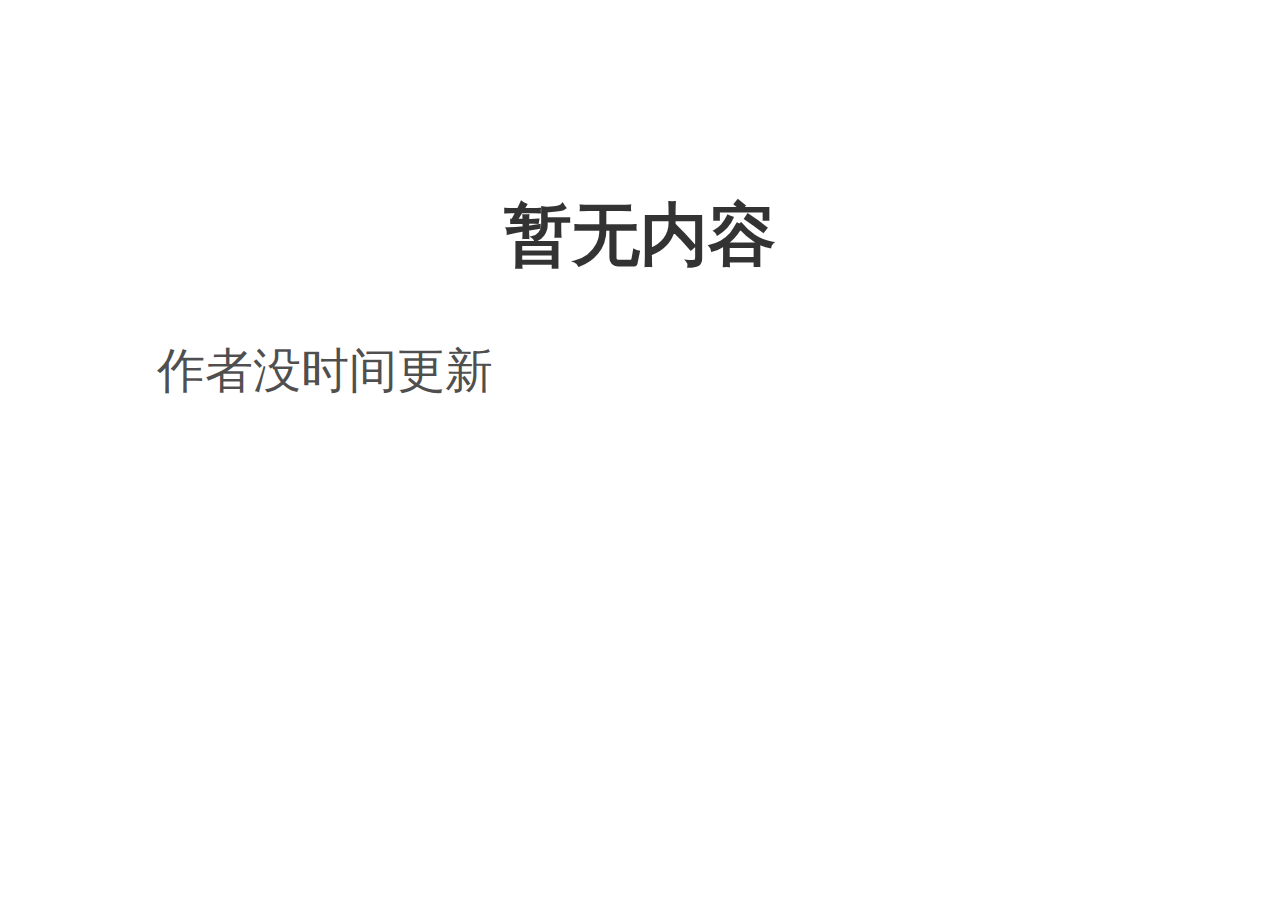
<file: app/lsj/gn/scss.html>
<!--【下架说唱搜索♥♥♥】-->

<!DOCTYPE html>
<html lang="zh">
<head>
<meta charset="UTF-8">
<meta name="viewport" content="width=device-width, initial-scale=1, maximum-scale=1, user-scalable=0">
<meta http-equiv="X-UA-Compatible" content="ie=edge">
<title>下架说唱目录</title>
<style>
* {
  margin: 0;
  padding: 0;
}
body, html{
  width: 100%;
  height: 100%;
}
.policy-wrapper {
  text-align: center;
  padding-top:1.11rem; /*<!--页头留白-->*/
}
.policy-wrapper h2 {
  font-family: PingFangSC-Semibold;
  font-size: .4rem;/*<!--标题大小-->*/
  color: rgba(0,0,0,0.80);
  letter-spacing: 0;
}
.policy-wrapper p {
  margin: .3rem 0;
  padding: 0 .36rem; /*<!--正文行间距-->*/
  font-family: PingFangSC-Regular;
  font-size: .28rem;
  color: rgba(0,0,0,0.70);
  letter-spacing: 0;
  text-align: left;
  line-height: .44rem;
}
.policy-wrapper p span {
  color: rgb(81,133,194);
}
.policy-wrapper .top-img {
  width: 76.8%;
}
a:link {color: blue; text-decoration:none;} //未访问：蓝色、无下划线
</style>
</head>
<body>

<div class="policy-wrapper">

<h2>暂无内容</h2>
<p style="text-indent:2em">作者没时间更新</p >
  
<!--【
<h2>2023.2.24更新</h2>
<p style="text-indent:2em"><a href="https://lanzoui.com/b06t7ouvi">周二下午谁没来 - 2.1 x人光耀神州调</a></p >
<p style="text-indent:2em"><a href="https://lanzoui.com/b06t7ouvi">梅卡德尔乐队 - 我是K</a></p >
<p style="text-indent:2em"><a href="https://lanzoui.com/b06t7ouvi">阿刁(live)</a></p >
<p style="text-indent:2em"><a href="https://lanzoui.com/b06t7ouvi">我们的时光(live)</a></p >
<p style="text-indent:2em"><a href="https://lanzoui.com/b06t7ouvi">郁欢 - 烟火里的尘埃</a></p >
<p style="text-indent:2em"><a href="https://lanzoui.com/b06t7ouvi">张雨生 - 没有烟抽的日子</a></p >
<p style="text-indent:2em"><a href="https://lanzoui.com/b06t7ouvi">张雨生 - 口是心非</a></p >
<p style="text-indent:2em"><a href="https://lanzoui.com/b06t7x8hg">张楚 - 孤独的人是可耻的</a></p >
<p style="text-indent:2em"><a href="https://lanzoui.com/b06t7x8hg">张楚 - 苍蝇</a></p >
<p style="text-indent:2em"><a href="https://lanzoui.com/b06ugj5zc">草东feat张悬 - 离歌</a></p >
<p style="text-indent:2em"><a href="https://lanzoui.com/b06t7wbwd">黑豹乐队 - 靠近我</a></p >
<p style="text-indent:2em"><a href="https://lanzoui.com/b06t7vrpg">周云蓬 - 金斯堡妈妈的一封信</a></p >
<p style="text-indent:2em"><a href="https://lanzoui.com/b06t7vrpg">周云蓬 - 买房子</a></p >
<p style="text-indent:2em"><a href="https://lanzoui.com/b06t7vrpg">周云蓬 - 如果你突然瞎了该怎么办</a></p >
<p style="text-indent:2em"><a href="https://lanzoui.com/b06t7vrpg">周云蓬 - 悬棺</a></p >
<p style="text-indent:2em"><a href="https://lanzoui.com/b06t7vrpg">周云蓬 - 一个儿童的共产主义梦想</a></p >
<p style="text-indent:2em"><a href="https://lanzoui.com/b06t7vrpg">周云蓬 - 中国孩子</a></p >
<p style="text-indent:2em"><a href="https://lanzoui.com/b06t7vrpg">周云蓬 - 煮熟的鸭子要飞走</a></p >
<p style="text-indent:2em"><a href="https://lanzoui.com/b06t7vrpg">周云蓬 - 百字明念诵</a></p >
<p style="text-indent:2em"><a href="https://lanzoui.com/b06t7vrpg">周云蓬 - 黄金粥</a></p >
<br>】-->

<!--【完】-->


    <div>
    <script>
document.documentElement.style.fontSize = document.documentElement.clientWidth/ 7.5+ 'px';
window.addEventListener('resize',
    function() {  //添加监听，为了自适应
        document.documentElement.style.fontSize = document.documentElement.clientWidth/ 7.5+ 'px';
}, false);
</script>
</body>
</html>
</file>
<file: index/css/main.css>
/*
	Forty by HTML5 UP
	html5up.net | @ajlkn
	Free for personal and commercial use under the CCA 3.0 license (html5up.net/license)
*/

html, body, div, span, applet, object,
iframe, h1, h2, h3, h4, h5, h6, p, blockquote,
pre, a, abbr, acronym, address, big, cite,
code, del, dfn, em, img, ins, kbd, q, s, samp,
small, strike, strong, sub, sup, tt, var, b,
u, i, center, dl, dt, dd, ol, ul, li, fieldset,
form, label, legend, table, caption, tbody,
tfoot, thead, tr, th, td, article, aside,
canvas, details, embed, figure, figcaption,
footer, header, hgroup, menu, nav, output, ruby,
section, summary, time, mark, audio, video {
	margin: 0;
	padding: 0;
	border: 0;
	font-size: 100%;
	font: inherit;
	vertical-align: baseline;}

article, aside, details, figcaption, figure,
footer, header, hgroup, menu, nav, section {
	display: block;}

body {
	line-height: 1;
	background: linear-gradient(rgba(0, 0, 0, 0.6), rgba(0, 0, 0, 0.6)),url("resources/bg.jpg") no-repeat center center fixed;
	 -webkit-background-size: cover;
  	-moz-background-size: cover;
  	-o-background-size: cover;
  	background-size: cover;
}

ol, ul {
	list-style: none;
}

blockquote, q {
	quotes: none;
}

	blockquote:before, blockquote:after, q:before, q:after {
		content: '';
		content: none;
	}

table {
	border-collapse: collapse;
	border-spacing: 0;
}

body {
	-webkit-text-size-adjust: none;
}

mark {
	background-color: transparent;
	color: inherit;
}

input::-moz-focus-inner {
	border: 0;
	padding: 0;
}

input, select, textarea {
	-moz-appearance: none;
	-webkit-appearance: none;
	-ms-appearance: none;
	appearance: none;
}

/* Basic */

	@-ms-viewport {
		width: device-width;
	}

	body {
		-ms-overflow-style: scrollbar;
	}

	@media screen and (max-width: 480px) {

		html, body {
			min-width: 320px;
		}

	}

	html {
		box-sizing: border-box;
		height: 100vh;
	}

	*, *:before, *:after {
		box-sizing: inherit;
	}

	body {
		/* background: #242943; */
		height: 100vh;
	}

		body.is-preload *, body.is-preload *:before, body.is-preload *:after {
			-moz-animation: none !important;
			-webkit-animation: none !important;
			-ms-animation: none !important;
			animation: none !important;
			-moz-transition: none !important;
			-webkit-transition: none !important;
			-ms-transition: none !important;
			transition: none !important;
		}

/* Type */

	body, input, select, textarea {
		color: #ffffff;
		font-family: "Source Sans Pro", Helvetica, sans-serif;
		font-size: 17pt;
		font-weight: 300;
		letter-spacing: 0.025em;
		line-height: 1.65;
	}

		@media screen and (max-width: 1680px) {

			body, input, select, textarea {
				font-size: 14pt;
			}

		}

		@media screen and (max-width: 1280px) {

			body, input, select, textarea {
				font-size: 12pt;
			}

		}

		@media screen and (max-width: 360px) {

			body, input, select, textarea {
				font-size: 11pt;
			}

		}

	a {
		-moz-transition: color 0.2s ease-in-out, border-bottom-color 0.2s ease-in-out;
		-webkit-transition: color 0.2s ease-in-out, border-bottom-color 0.2s ease-in-out;
		-ms-transition: color 0.2s ease-in-out, border-bottom-color 0.2s ease-in-out;
		transition: color 0.2s ease-in-out, border-bottom-color 0.2s ease-in-out;
		border-bottom: dotted 1px;
		color: inherit;
		text-decoration: none;
	}

		a:hover {
			border-bottom-color: transparent;
			color: #9bf1ff !important;
		}

		a:active {
			color: #53e3fb !important;
		}

	strong, b {
		color: #ffffff;
		font-weight: 600;
	}

	em, i {
		font-style: italic;
	}

	p {
		margin: 0 0 2em 0;
	}

	h1, h2, h3, h4, h5, h6 {
		color: #ffffff;
		font-weight: 600;
		line-height: 1.65;
		margin: 0 0 1em 0;
	}

		h1 a, h2 a, h3 a, h4 a, h5 a, h6 a {
			color: inherit;
			border-bottom: 0;
		}

	h1 {
		font-size: 2.5em;
	}

	h2 {
		font-size: 1.75em;
	}

	h3 {
		font-size: 1.35em;
	}

	h4 {
		font-size: 1.1em;
	}

	h5 {
		font-size: 0.9em;
	}

	h6 {
		font-size: 0.7em;
	}

	@media screen and (max-width: 736px) {

		h1 {
			font-size: 2em;
		}

		h2 {
			font-size: 1.5em;
		}

		h3 {
			font-size: 1.25em;
		}

	}

	sub {
		font-size: 0.8em;
		position: relative;
		top: 0.5em;
	}

	sup {
		font-size: 0.8em;
		position: relative;
		top: -0.5em;
	}

	blockquote {
		border-left: solid 4px rgba(212, 212, 255, 0.1);
		font-style: italic;
		margin: 0 0 2em 0;
		padding: 0.5em 0 0.5em 2em;
	}

	code {
		background: rgba(212, 212, 255, 0.035);
		font-family: "Courier New", monospace;
		font-size: 0.9em;
		margin: 0 0.25em;
		padding: 0.25em 0.65em;
	}

	pre {
		-webkit-overflow-scrolling: touch;
		font-family: "Courier New", monospace;
		font-size: 0.9em;
		margin: 0 0 2em 0;
	}

		pre code {
			display: block;
			line-height: 1.75;
			padding: 1em 1.5em;
			overflow-x: auto;
		}

	hr {
		border: 0;
		border-bottom: solid 1px rgba(212, 212, 255, 0.1);
		margin: 2em 0;
	}

		hr.major {
			margin: 3em 0;
		}

	.align-left {
		text-align: left;
	}

	.align-center {
		text-align: center;
	}

	.align-right {
		text-align: right;
	}

/* Row */

	.row {
		display: flex;
		flex-wrap: wrap;
		box-sizing: border-box;
		align-items: stretch;
	}

		.row > * {
			box-sizing: border-box;
		}

		.row.gtr-uniform > * > :last-child {
			margin-bottom: 0;
		}

		.row.aln-left {
			justify-content: flex-start;
		}

		.row.aln-center {
			justify-content: center;
		}

		.row.aln-right {
			justify-content: flex-end;
		}

		.row.aln-top {
			align-items: flex-start;
		}

		.row.aln-middle {
			align-items: center;
		}

		.row.aln-bottom {
			align-items: flex-end;
		}

		.row > .imp {
			order: -1;
		}

		.row > .col-1 {
			width: 8.33333%;
		}

		.row > .off-1 {
			margin-left: 8.33333%;
		}

		.row > .col-2 {
			width: 16.66667%;
		}

		.row > .off-2 {
			margin-left: 16.66667%;
		}

		.row > .col-3 {
			width: 25%;
		}

		.row > .off-3 {
			margin-left: 25%;
		}

		.row > .col-4 {
			width: 33.33333%;
		}

		.row > .off-4 {
			margin-left: 33.33333%;
		}

		.row > .col-5 {
			width: 41.66667%;
		}

		.row > .off-5 {
			margin-left: 41.66667%;
		}

		.row > .col-6 {
			width: 50%;
		}

		.row > .off-6 {
			margin-left: 50%;
		}

		.row > .col-7 {
			width: 58.33333%;
		}

		.row > .off-7 {
			margin-left: 58.33333%;
		}

		.row > .col-8 {
			width: 66.66667%;
		}

		.row > .off-8 {
			margin-left: 66.66667%;
		}

		.row > .col-9 {
			width: 75%;
		}

		.row > .off-9 {
			margin-left: 75%;
		}

		.row > .col-10 {
			width: 83.33333%;
		}

		.row > .off-10 {
			margin-left: 83.33333%;
		}

		.row > .col-11 {
			width: 91.66667%;
		}

		.row > .off-11 {
			margin-left: 91.66667%;
		}

		.row > .col-12 {
			width: 100%;
		}

		.row > .off-12 {
			margin-left: 100%;
		}

		.row.gtr-0 {
			margin-top: 0;
			margin-left: 0em;
		}

			.row.gtr-0 > * {
				padding: 0 0 0 0em;
			}

			.row.gtr-0.gtr-uniform {
				margin-top: 0em;
			}

				.row.gtr-0.gtr-uniform > * {
					padding-top: 0em;
				}

		.row.gtr-25 {
			margin-top: 0;
			margin-left: -0.5em;
		}

			.row.gtr-25 > * {
				padding: 0 0 0 0.5em;
			}

			.row.gtr-25.gtr-uniform {
				margin-top: -0.5em;
			}

				.row.gtr-25.gtr-uniform > * {
					padding-top: 0.5em;
				}

		.row.gtr-50 {
			margin-top: 0;
			margin-left: -1em;
		}

			.row.gtr-50 > * {
				padding: 0 0 0 1em;
			}

			.row.gtr-50.gtr-uniform {
				margin-top: -1em;
			}

				.row.gtr-50.gtr-uniform > * {
					padding-top: 1em;
				}

		.row {
			margin-top: 0;
			margin-left: -2em;
		}

			.row > * {
				padding: 0 0 0 2em;
			}

			.row.gtr-uniform {
				margin-top: -2em;
			}

				.row.gtr-uniform > * {
					padding-top: 2em;
				}

		.row.gtr-150 {
			margin-top: 0;
			margin-left: -3em;
		}

			.row.gtr-150 > * {
				padding: 0 0 0 3em;
			}

			.row.gtr-150.gtr-uniform {
				margin-top: -3em;
			}

				.row.gtr-150.gtr-uniform > * {
					padding-top: 3em;
				}

		.row.gtr-200 {
			margin-top: 0;
			margin-left: -4em;
		}

			.row.gtr-200 > * {
				padding: 0 0 0 4em;
			}

			.row.gtr-200.gtr-uniform {
				margin-top: -4em;
			}

				.row.gtr-200.gtr-uniform > * {
					padding-top: 4em;
				}

		@media screen and (max-width: 1680px) {

			.row {
				display: flex;
				flex-wrap: wrap;
				box-sizing: border-box;
				align-items: stretch;
			}

				.row > * {
					box-sizing: border-box;
				}

				.row.gtr-uniform > * > :last-child {
					margin-bottom: 0;
				}

				.row.aln-left {
					justify-content: flex-start;
				}

				.row.aln-center {
					justify-content: center;
				}

				.row.aln-right {
					justify-content: flex-end;
				}

				.row.aln-top {
					align-items: flex-start;
				}

				.row.aln-middle {
					align-items: center;
				}

				.row.aln-bottom {
					align-items: flex-end;
				}

				.row > .imp-xlarge {
					order: -1;
				}

				.row > .col-1-xlarge {
					width: 8.33333%;
				}

				.row > .off-1-xlarge {
					margin-left: 8.33333%;
				}

				.row > .col-2-xlarge {
					width: 16.66667%;
				}

				.row > .off-2-xlarge {
					margin-left: 16.66667%;
				}

				.row > .col-3-xlarge {
					width: 25%;
				}

				.row > .off-3-xlarge {
					margin-left: 25%;
				}

				.row > .col-4-xlarge {
					width: 33.33333%;
				}

				.row > .off-4-xlarge {
					margin-left: 33.33333%;
				}

				.row > .col-5-xlarge {
					width: 41.66667%;
				}

				.row > .off-5-xlarge {
					margin-left: 41.66667%;
				}

				.row > .col-6-xlarge {
					width: 50%;
				}

				.row > .off-6-xlarge {
					margin-left: 50%;
				}

				.row > .col-7-xlarge {
					width: 58.33333%;
				}

				.row > .off-7-xlarge {
					margin-left: 58.33333%;
				}

				.row > .col-8-xlarge {
					width: 66.66667%;
				}

				.row > .off-8-xlarge {
					margin-left: 66.66667%;
				}

				.row > .col-9-xlarge {
					width: 75%;
				}

				.row > .off-9-xlarge {
					margin-left: 75%;
				}

				.row > .col-10-xlarge {
					width: 83.33333%;
				}

				.row > .off-10-xlarge {
					margin-left: 83.33333%;
				}

				.row > .col-11-xlarge {
					width: 91.66667%;
				}

				.row > .off-11-xlarge {
					margin-left: 91.66667%;
				}

				.row > .col-12-xlarge {
					width: 100%;
				}

				.row > .off-12-xlarge {
					margin-left: 100%;
				}

				.row.gtr-0 {
					margin-top: 0;
					margin-left: 0em;
				}

					.row.gtr-0 > * {
						padding: 0 0 0 0em;
					}

					.row.gtr-0.gtr-uniform {
						margin-top: 0em;
					}

						.row.gtr-0.gtr-uniform > * {
							padding-top: 0em;
						}

				.row.gtr-25 {
					margin-top: 0;
					margin-left: -0.5em;
				}

					.row.gtr-25 > * {
						padding: 0 0 0 0.5em;
					}

					.row.gtr-25.gtr-uniform {
						margin-top: -0.5em;
					}

						.row.gtr-25.gtr-uniform > * {
							padding-top: 0.5em;
						}

				.row.gtr-50 {
					margin-top: 0;
					margin-left: -1em;
				}

					.row.gtr-50 > * {
						padding: 0 0 0 1em;
					}

					.row.gtr-50.gtr-uniform {
						margin-top: -1em;
					}

						.row.gtr-50.gtr-uniform > * {
							padding-top: 1em;
						}

				.row {
					margin-top: 0;
					margin-left: -2em;
				}

					.row > * {
						padding: 0 0 0 2em;
					}

					.row.gtr-uniform {
						margin-top: -2em;
					}

						.row.gtr-uniform > * {
							padding-top: 2em;
						}

				.row.gtr-150 {
					margin-top: 0;
					margin-left: -3em;
				}

					.row.gtr-150 > * {
						padding: 0 0 0 3em;
					}

					.row.gtr-150.gtr-uniform {
						margin-top: -3em;
					}

						.row.gtr-150.gtr-uniform > * {
							padding-top: 3em;
						}

				.row.gtr-200 {
					margin-top: 0;
					margin-left: -4em;
				}

					.row.gtr-200 > * {
						padding: 0 0 0 4em;
					}

					.row.gtr-200.gtr-uniform {
						margin-top: -4em;
					}

						.row.gtr-200.gtr-uniform > * {
							padding-top: 4em;
						}

		}

		@media screen and (max-width: 1280px) {

			.row {
				display: flex;
				flex-wrap: wrap;
				box-sizing: border-box;
				align-items: stretch;
			}

				.row > * {
					box-sizing: border-box;
				}

				.row.gtr-uniform > * > :last-child {
					margin-bottom: 0;
				}

				.row.aln-left {
					justify-content: flex-start;
				}

				.row.aln-center {
					justify-content: center;
				}

				.row.aln-right {
					justify-content: flex-end;
				}

				.row.aln-top {
					align-items: flex-start;
				}

				.row.aln-middle {
					align-items: center;
				}

				.row.aln-bottom {
					align-items: flex-end;
				}

				.row > .imp-large {
					order: -1;
				}

				.row > .col-1-large {
					width: 8.33333%;
				}

				.row > .off-1-large {
					margin-left: 8.33333%;
				}

				.row > .col-2-large {
					width: 16.66667%;
				}

				.row > .off-2-large {
					margin-left: 16.66667%;
				}

				.row > .col-3-large {
					width: 25%;
				}

				.row > .off-3-large {
					margin-left: 25%;
				}

				.row > .col-4-large {
					width: 33.33333%;
				}

				.row > .off-4-large {
					margin-left: 33.33333%;
				}

				.row > .col-5-large {
					width: 41.66667%;
				}

				.row > .off-5-large {
					margin-left: 41.66667%;
				}

				.row > .col-6-large {
					width: 50%;
				}

				.row > .off-6-large {
					margin-left: 50%;
				}

				.row > .col-7-large {
					width: 58.33333%;
				}

				.row > .off-7-large {
					margin-left: 58.33333%;
				}

				.row > .col-8-large {
					width: 66.66667%;
				}

				.row > .off-8-large {
					margin-left: 66.66667%;
				}

				.row > .col-9-large {
					width: 75%;
				}

				.row > .off-9-large {
					margin-left: 75%;
				}

				.row > .col-10-large {
					width: 83.33333%;
				}

				.row > .off-10-large {
					margin-left: 83.33333%;
				}

				.row > .col-11-large {
					width: 91.66667%;
				}

				.row > .off-11-large {
					margin-left: 91.66667%;
				}

				.row > .col-12-large {
					width: 100%;
				}

				.row > .off-12-large {
					margin-left: 100%;
				}

				.row.gtr-0 {
					margin-top: 0;
					margin-left: 0em;
				}

					.row.gtr-0 > * {
						padding: 0 0 0 0em;
					}

					.row.gtr-0.gtr-uniform {
						margin-top: 0em;
					}

						.row.gtr-0.gtr-uniform > * {
							padding-top: 0em;
						}

				.row.gtr-25 {
					margin-top: 0;
					margin-left: -0.375em;
				}

					.row.gtr-25 > * {
						padding: 0 0 0 0.375em;
					}

					.row.gtr-25.gtr-uniform {
						margin-top: -0.375em;
					}

						.row.gtr-25.gtr-uniform > * {
							padding-top: 0.375em;
						}

				.row.gtr-50 {
					margin-top: 0;
					margin-left: -0.75em;
				}

					.row.gtr-50 > * {
						padding: 0 0 0 0.75em;
					}

					.row.gtr-50.gtr-uniform {
						margin-top: -0.75em;
					}

						.row.gtr-50.gtr-uniform > * {
							padding-top: 0.75em;
						}

				.row {
					margin-top: 0;
					margin-left: -1.5em;
				}

					.row > * {
						padding: 0 0 0 1.5em;
					}

					.row.gtr-uniform {
						margin-top: -1.5em;
					}

						.row.gtr-uniform > * {
							padding-top: 1.5em;
						}

				.row.gtr-150 {
					margin-top: 0;
					margin-left: -2.25em;
				}

					.row.gtr-150 > * {
						padding: 0 0 0 2.25em;
					}

					.row.gtr-150.gtr-uniform {
						margin-top: -2.25em;
					}

						.row.gtr-150.gtr-uniform > * {
							padding-top: 2.25em;
						}

				.row.gtr-200 {
					margin-top: 0;
					margin-left: -3em;
				}

					.row.gtr-200 > * {
						padding: 0 0 0 3em;
					}

					.row.gtr-200.gtr-uniform {
						margin-top: -3em;
					}

						.row.gtr-200.gtr-uniform > * {
							padding-top: 3em;
						}

		}

		@media screen and (max-width: 980px) {

			.row {
				display: flex;
				flex-wrap: wrap;
				box-sizing: border-box;
				align-items: stretch;
			}

				.row > * {
					box-sizing: border-box;
				}

				.row.gtr-uniform > * > :last-child {
					margin-bottom: 0;
				}

				.row.aln-left {
					justify-content: flex-start;
				}

				.row.aln-center {
					justify-content: center;
				}

				.row.aln-right {
					justify-content: flex-end;
				}

				.row.aln-top {
					align-items: flex-start;
				}

				.row.aln-middle {
					align-items: center;
				}

				.row.aln-bottom {
					align-items: flex-end;
				}

				.row > .imp-medium {
					order: -1;
				}

				.row > .col-1-medium {
					width: 8.33333%;
				}

				.row > .off-1-medium {
					margin-left: 8.33333%;
				}

				.row > .col-2-medium {
					width: 16.66667%;
				}

				.row > .off-2-medium {
					margin-left: 16.66667%;
				}

				.row > .col-3-medium {
					width: 25%;
				}

				.row > .off-3-medium {
					margin-left: 25%;
				}

				.row > .col-4-medium {
					width: 33.33333%;
				}

				.row > .off-4-medium {
					margin-left: 33.33333%;
				}

				.row > .col-5-medium {
					width: 41.66667%;
				}

				.row > .off-5-medium {
					margin-left: 41.66667%;
				}

				.row > .col-6-medium {
					width: 50%;
				}

				.row > .off-6-medium {
					margin-left: 50%;
				}

				.row > .col-7-medium {
					width: 58.33333%;
				}

				.row > .off-7-medium {
					margin-left: 58.33333%;
				}

				.row > .col-8-medium {
					width: 66.66667%;
				}

				.row > .off-8-medium {
					margin-left: 66.66667%;
				}

				.row > .col-9-medium {
					width: 75%;
				}

				.row > .off-9-medium {
					margin-left: 75%;
				}

				.row > .col-10-medium {
					width: 83.33333%;
				}

				.row > .off-10-medium {
					margin-left: 83.33333%;
				}

				.row > .col-11-medium {
					width: 91.66667%;
				}

				.row > .off-11-medium {
					margin-left: 91.66667%;
				}

				.row > .col-12-medium {
					width: 100%;
				}

				.row > .off-12-medium {
					margin-left: 100%;
				}

				.row.gtr-0 {
					margin-top: 0;
					margin-left: 0em;
				}

					.row.gtr-0 > * {
						padding: 0 0 0 0em;
					}

					.row.gtr-0.gtr-uniform {
						margin-top: 0em;
					}

						.row.gtr-0.gtr-uniform > * {
							padding-top: 0em;
						}

				.row.gtr-25 {
					margin-top: 0;
					margin-left: -0.375em;
				}

					.row.gtr-25 > * {
						padding: 0 0 0 0.375em;
					}

					.row.gtr-25.gtr-uniform {
						margin-top: -0.375em;
					}

						.row.gtr-25.gtr-uniform > * {
							padding-top: 0.375em;
						}

				.row.gtr-50 {
					margin-top: 0;
					margin-left: -0.75em;
				}

					.row.gtr-50 > * {
						padding: 0 0 0 0.75em;
					}

					.row.gtr-50.gtr-uniform {
						margin-top: -0.75em;
					}

						.row.gtr-50.gtr-uniform > * {
							padding-top: 0.75em;
						}

				.row {
					margin-top: 0;
					margin-left: -1.5em;
				}

					.row > * {
						padding: 0 0 0 1.5em;
					}

					.row.gtr-uniform {
						margin-top: -1.5em;
					}

						.row.gtr-uniform > * {
							padding-top: 1.5em;
						}

				.row.gtr-150 {
					margin-top: 0;
					margin-left: -2.25em;
				}

					.row.gtr-150 > * {
						padding: 0 0 0 2.25em;
					}

					.row.gtr-150.gtr-uniform {
						margin-top: -2.25em;
					}

						.row.gtr-150.gtr-uniform > * {
							padding-top: 2.25em;
						}

				.row.gtr-200 {
					margin-top: 0;
					margin-left: -3em;
				}

					.row.gtr-200 > * {
						padding: 0 0 0 3em;
					}

					.row.gtr-200.gtr-uniform {
						margin-top: -3em;
					}

						.row.gtr-200.gtr-uniform > * {
							padding-top: 3em;
						}

		}

		@media screen and (max-width: 736px) {

			.row {
				display: flex;
				flex-wrap: wrap;
				box-sizing: border-box;
				align-items: stretch;
			}

				.row > * {
					box-sizing: border-box;
				}

				.row.gtr-uniform > * > :last-child {
					margin-bottom: 0;
				}

				.row.aln-left {
					justify-content: flex-start;
				}

				.row.aln-center {
					justify-content: center;
				}

				.row.aln-right {
					justify-content: flex-end;
				}

				.row.aln-top {
					align-items: flex-start;
				}

				.row.aln-middle {
					align-items: center;
				}

				.row.aln-bottom {
					align-items: flex-end;
				}

				.row > .imp-small {
					order: -1;
				}

				.row > .col-1-small {
					width: 8.33333%;
				}

				.row > .off-1-small {
					margin-left: 8.33333%;
				}

				.row > .col-2-small {
					width: 16.66667%;
				}

				.row > .off-2-small {
					margin-left: 16.66667%;
				}

				.row > .col-3-small {
					width: 25%;
				}

				.row > .off-3-small {
					margin-left: 25%;
				}

				.row > .col-4-small {
					width: 33.33333%;
				}

				.row > .off-4-small {
					margin-left: 33.33333%;
				}

				.row > .col-5-small {
					width: 41.66667%;
				}

				.row > .off-5-small {
					margin-left: 41.66667%;
				}

				.row > .col-6-small {
					width: 50%;
				}

				.row > .off-6-small {
					margin-left: 50%;
				}

				.row > .col-7-small {
					width: 58.33333%;
				}

				.row > .off-7-small {
					margin-left: 58.33333%;
				}

				.row > .col-8-small {
					width: 66.66667%;
				}

				.row > .off-8-small {
					margin-left: 66.66667%;
				}

				.row > .col-9-small {
					width: 75%;
				}

				.row > .off-9-small {
					margin-left: 75%;
				}

				.row > .col-10-small {
					width: 83.33333%;
				}

				.row > .off-10-small {
					margin-left: 83.33333%;
				}

				.row > .col-11-small {
					width: 91.66667%;
				}

				.row > .off-11-small {
					margin-left: 91.66667%;
				}

				.row > .col-12-small {
					width: 100%;
				}

				.row > .off-12-small {
					margin-left: 100%;
				}

				.row.gtr-0 {
					margin-top: 0;
					margin-left: 0em;
				}

					.row.gtr-0 > * {
						padding: 0 0 0 0em;
					}

					.row.gtr-0.gtr-uniform {
						margin-top: 0em;
					}

						.row.gtr-0.gtr-uniform > * {
							padding-top: 0em;
						}

				.row.gtr-25 {
					margin-top: 0;
					margin-left: -0.3125em;
				}

					.row.gtr-25 > * {
						padding: 0 0 0 0.3125em;
					}

					.row.gtr-25.gtr-uniform {
						margin-top: -0.3125em;
					}

						.row.gtr-25.gtr-uniform > * {
							padding-top: 0.3125em;
						}

				.row.gtr-50 {
					margin-top: 0;
					margin-left: -0.625em;
				}

					.row.gtr-50 > * {
						padding: 0 0 0 0.625em;
					}

					.row.gtr-50.gtr-uniform {
						margin-top: -0.625em;
					}

						.row.gtr-50.gtr-uniform > * {
							padding-top: 0.625em;
						}

				.row {
					margin-top: 0;
					margin-left: -1.25em;
				}

					.row > * {
						padding: 0 0 0 1.25em;
					}

					.row.gtr-uniform {
						margin-top: -1.25em;
					}

						.row.gtr-uniform > * {
							padding-top: 1.25em;
						}

				.row.gtr-150 {
					margin-top: 0;
					margin-left: -1.875em;
				}

					.row.gtr-150 > * {
						padding: 0 0 0 1.875em;
					}

					.row.gtr-150.gtr-uniform {
						margin-top: -1.875em;
					}

						.row.gtr-150.gtr-uniform > * {
							padding-top: 1.875em;
						}

				.row.gtr-200 {
					margin-top: 0;
					margin-left: -2.5em;
				}

					.row.gtr-200 > * {
						padding: 0 0 0 2.5em;
					}

					.row.gtr-200.gtr-uniform {
						margin-top: -2.5em;
					}

						.row.gtr-200.gtr-uniform > * {
							padding-top: 2.5em;
						}

		}

		@media screen and (max-width: 480px) {

			.row {
				display: flex;
				flex-wrap: wrap;
				box-sizing: border-box;
				align-items: stretch;
			}

				.row > * {
					box-sizing: border-box;
				}

				.row.gtr-uniform > * > :last-child {
					margin-bottom: 0;
				}

				.row.aln-left {
					justify-content: flex-start;
				}

				.row.aln-center {
					justify-content: center;
				}

				.row.aln-right {
					justify-content: flex-end;
				}

				.row.aln-top {
					align-items: flex-start;
				}

				.row.aln-middle {
					align-items: center;
				}

				.row.aln-bottom {
					align-items: flex-end;
				}

				.row > .imp-xsmall {
					order: -1;
				}

				.row > .col-1-xsmall {
					width: 8.33333%;
				}

				.row > .off-1-xsmall {
					margin-left: 8.33333%;
				}

				.row > .col-2-xsmall {
					width: 16.66667%;
				}

				.row > .off-2-xsmall {
					margin-left: 16.66667%;
				}

				.row > .col-3-xsmall {
					width: 25%;
				}

				.row > .off-3-xsmall {
					margin-left: 25%;
				}

				.row > .col-4-xsmall {
					width: 33.33333%;
				}

				.row > .off-4-xsmall {
					margin-left: 33.33333%;
				}

				.row > .col-5-xsmall {
					width: 41.66667%;
				}

				.row > .off-5-xsmall {
					margin-left: 41.66667%;
				}

				.row > .col-6-xsmall {
					width: 50%;
				}

				.row > .off-6-xsmall {
					margin-left: 50%;
				}

				.row > .col-7-xsmall {
					width: 58.33333%;
				}

				.row > .off-7-xsmall {
					margin-left: 58.33333%;
				}

				.row > .col-8-xsmall {
					width: 66.66667%;
				}

				.row > .off-8-xsmall {
					margin-left: 66.66667%;
				}

				.row > .col-9-xsmall {
					width: 75%;
				}

				.row > .off-9-xsmall {
					margin-left: 75%;
				}

				.row > .col-10-xsmall {
					width: 83.33333%;
				}

				.row > .off-10-xsmall {
					margin-left: 83.33333%;
				}

				.row > .col-11-xsmall {
					width: 91.66667%;
				}

				.row > .off-11-xsmall {
					margin-left: 91.66667%;
				}

				.row > .col-12-xsmall {
					width: 100%;
				}

				.row > .off-12-xsmall {
					margin-left: 100%;
				}

				.row.gtr-0 {
					margin-top: 0;
					margin-left: 0em;
				}

					.row.gtr-0 > * {
						padding: 0 0 0 0em;
					}

					.row.gtr-0.gtr-uniform {
						margin-top: 0em;
					}

						.row.gtr-0.gtr-uniform > * {
							padding-top: 0em;
						}

				.row.gtr-25 {
					margin-top: 0;
					margin-left: -0.3125em;
				}

					.row.gtr-25 > * {
						padding: 0 0 0 0.3125em;
					}

					.row.gtr-25.gtr-uniform {
						margin-top: -0.3125em;
					}

						.row.gtr-25.gtr-uniform > * {
							padding-top: 0.3125em;
						}

				.row.gtr-50 {
					margin-top: 0;
					margin-left: -0.625em;
				}

					.row.gtr-50 > * {
						padding: 0 0 0 0.625em;
					}

					.row.gtr-50.gtr-uniform {
						margin-top: -0.625em;
					}

						.row.gtr-50.gtr-uniform > * {
							padding-top: 0.625em;
						}

				.row {
					margin-top: 0;
					margin-left: -1.25em;
				}

					.row > * {
						padding: 0 0 0 1.25em;
					}

					.row.gtr-uniform {
						margin-top: -1.25em;
					}

						.row.gtr-uniform > * {
							padding-top: 1.25em;
						}

				.row.gtr-150 {
					margin-top: 0;
					margin-left: -1.875em;
				}

					.row.gtr-150 > * {
						padding: 0 0 0 1.875em;
					}

					.row.gtr-150.gtr-uniform {
						margin-top: -1.875em;
					}

						.row.gtr-150.gtr-uniform > * {
							padding-top: 1.875em;
						}

				.row.gtr-200 {
					margin-top: 0;
					margin-left: -2.5em;
				}

					.row.gtr-200 > * {
						padding: 0 0 0 2.5em;
					}

					.row.gtr-200.gtr-uniform {
						margin-top: -2.5em;
					}

						.row.gtr-200.gtr-uniform > * {
							padding-top: 2.5em;
						}

		}

/* Section/Article */

	section.special, article.special {
		text-align: center;
	}

	header.major {
		width: -moz-max-content;
		width: -webkit-max-content;
		width: -ms-max-content;
		width: max-content;
		margin-bottom: 2em;
	}

		header.major > :first-child {
			margin-bottom: 0;
			width: calc(100% + 0.5em);
		}

			header.major > :first-child:after {
				content: '';
				background-color: #ffffff;
				display: block;
				height: 2px;
				margin: 0.325em 0 0.5em 0;
				width: 100%;
			}

		header.major > p {
			font-size: 0.7em;
			font-weight: 600;
			letter-spacing: 0.25em;
			margin-bottom: 0;
			text-transform: uppercase;
		}

		body.is-ie header.major > :first-child:after {
			max-width: 9em;
		}

		body.is-ie header.major > h1:after {
			max-width: 100% !important;
		}

	@media screen and (max-width: 736px) {

		header.major > p br {
			display: none;
		}

	}

/* Form */

	form {
		margin: 0 0 2em 0;
	}

		form > :last-child {
			margin-bottom: 0;
		}

		form > .fields {
			display: -moz-flex;
			display: -webkit-flex;
			display: -ms-flex;
			display: flex;
			-moz-flex-wrap: wrap;
			-webkit-flex-wrap: wrap;
			-ms-flex-wrap: wrap;
			flex-wrap: wrap;
			width: calc(100% + 3em);
			margin: -1.5em 0 2em -1.5em;
		}

			form > .fields > .field {
				-moz-flex-grow: 0;
				-webkit-flex-grow: 0;
				-ms-flex-grow: 0;
				flex-grow: 0;
				-moz-flex-shrink: 0;
				-webkit-flex-shrink: 0;
				-ms-flex-shrink: 0;
				flex-shrink: 0;
				padding: 1.5em 0 0 1.5em;
				width: calc(100% - 1.5em);
			}

				form > .fields > .field.half {
					width: calc(50% - 0.75em);
				}

				form > .fields > .field.third {
					width: calc(100%/3 - 0.5em);
				}

				form > .fields > .field.quarter {
					width: calc(25% - 0.375em);
				}

		@media screen and (max-width: 480px) {

			form > .fields {
				width: calc(100% + 3em);
				margin: -1.5em 0 2em -1.5em;
			}

				form > .fields > .field {
					padding: 1.5em 0 0 1.5em;
					width: calc(100% - 1.5em);
				}

					form > .fields > .field.half {
						width: calc(100% - 1.5em);
					}

					form > .fields > .field.third {
						width: calc(100% - 1.5em);
					}

					form > .fields > .field.quarter {
						width: calc(100% - 1.5em);
					}

		}

	label {
		color: #ffffff;
		display: block;
		font-size: 0.8em;
		font-weight: 600;
		letter-spacing: 0.25em;
		margin: 0 0 1em 0;
		text-transform: uppercase;
	}

	input[type="text"],
	input[type="password"],
	input[type="email"],
	input[type="tel"],
	input[type="search"],
	input[type="url"],
	select,
	textarea {
		-moz-appearance: none;
		-webkit-appearance: none;
		-ms-appearance: none;
		appearance: none;
		background: rgba(212, 212, 255, 0.035);
		border: none;
		border-radius: 0;
		color: inherit;
		display: block;
		outline: 0;
		padding: 0 1em;
		text-decoration: none;
		width: 100%;
	}

		input[type="text"]:invalid,
		input[type="password"]:invalid,
		input[type="email"]:invalid,
		input[type="tel"]:invalid,
		input[type="search"]:invalid,
		input[type="url"]:invalid,
		select:invalid,
		textarea:invalid {
			box-shadow: none;
		}

		input[type="text"]:focus,
		input[type="password"]:focus,
		input[type="email"]:focus,
		input[type="tel"]:focus,
		input[type="search"]:focus,
		input[type="url"]:focus,
		select:focus,
		textarea:focus {
			border-color: #9bf1ff;
			box-shadow: 0 0 0 2px #9bf1ff;
		}

	select {
		background-image: url("data:image/svg+xml;charset=utf8,%3Csvg xmlns='http://www.w3.org/2000/svg' width='40' height='40' preserveAspectRatio='none' viewBox='0 0 40 40'%3E%3Cpath d='M9.4,12.3l10.4,10.4l10.4-10.4c0.2-0.2,0.5-0.4,0.9-0.4c0.3,0,0.6,0.1,0.9,0.4l3.3,3.3c0.2,0.2,0.4,0.5,0.4,0.9 c0,0.4-0.1,0.6-0.4,0.9L20.7,31.9c-0.2,0.2-0.5,0.4-0.9,0.4c-0.3,0-0.6-0.1-0.9-0.4L4.3,17.3c-0.2-0.2-0.4-0.5-0.4-0.9 c0-0.4,0.1-0.6,0.4-0.9l3.3-3.3c0.2-0.2,0.5-0.4,0.9-0.4S9.1,12.1,9.4,12.3z' fill='rgba(212, 212, 255, 0.1)' /%3E%3C/svg%3E");
		background-size: 1.25rem;
		background-repeat: no-repeat;
		background-position: calc(100% - 1rem) center;
		height: 2.75em;
		padding-right: 2.75em;
		text-overflow: ellipsis;
	}

		select option {
			color: #ffffff;
			background: #242943;
		}

		select:focus::-ms-value {
			background-color: transparent;
		}

		select::-ms-expand {
			display: none;
		}

	input[type="text"],
	input[type="password"],
	input[type="email"],
	input[type="tel"],
	input[type="search"],
	input[type="url"],
	select {
		height: 2.75em;
	}

	textarea {
		padding: 0.75em 1em;
	}

	input[type="checkbox"],
	input[type="radio"] {
		-moz-appearance: none;
		-webkit-appearance: none;
		-ms-appearance: none;
		appearance: none;
		display: block;
		float: left;
		margin-right: -2em;
		opacity: 0;
		width: 1em;
		z-index: -1;
	}

		input[type="checkbox"] + label,
		input[type="radio"] + label {
			text-decoration: none;
			color: #ffffff;
			cursor: pointer;
			display: inline-block;
			font-weight: 300;
			padding-left: 2.65em;
			padding-right: 0.75em;
			position: relative;
		}

			input[type="checkbox"] + label:before,
			input[type="radio"] + label:before {
				-moz-osx-font-smoothing: grayscale;
				-webkit-font-smoothing: antialiased;
				display: inline-block;
				font-style: normal;
				font-variant: normal;
				text-rendering: auto;
				line-height: 1;
				text-transform: none !important;
				font-family: 'Font Awesome 5 Free';
				font-weight: 900;
			}

			input[type="checkbox"] + label:before,
			input[type="radio"] + label:before {
				background: rgba(212, 212, 255, 0.035);
				content: '';
				display: inline-block;
				font-size: 0.8em;
				height: 2.0625em;
				left: 0;
				letter-spacing: 0;
				line-height: 2.0625em;
				position: absolute;
				text-align: center;
				top: 0;
				width: 2.0625em;
			}

		input[type="checkbox"]:checked + label:before,
		input[type="radio"]:checked + label:before {
			background: #ffffff;
			border-color: #9bf1ff;
			content: '\f00c';
			color: #242943;
		}

		input[type="checkbox"]:focus + label:before,
		input[type="radio"]:focus + label:before {
			box-shadow: 0 0 0 2px #9bf1ff;
		}

	input[type="radio"] + label:before {
		border-radius: 100%;
	}

	::-webkit-input-placeholder {
		color: rgba(244, 244, 255, 0.2) !important;
		opacity: 1.0;
	}

	:-moz-placeholder {
		color: rgba(244, 244, 255, 0.2) !important;
		opacity: 1.0;
	}

	::-moz-placeholder {
		color: rgba(244, 244, 255, 0.2) !important;
		opacity: 1.0;
	}

	:-ms-input-placeholder {
		color: rgba(244, 244, 255, 0.2) !important;
		opacity: 1.0;
	}

/* Box */

	.box {
		border: solid 1px rgba(212, 212, 255, 0.1);
		margin-bottom: 2em;
		padding: 1.5em;
	}

		.box > :last-child,
		.box > :last-child > :last-child,
		.box > :last-child > :last-child > :last-child {
			margin-bottom: 0;
		}

		.box.alt {
			border: 0;
			border-radius: 0;
			padding: 0;
		}

/* Icon */

	.icon {
		text-decoration: none;
		border-bottom: none;
		position: relative;
	}

		.icon:before {
			-moz-osx-font-smoothing: grayscale;
			-webkit-font-smoothing: antialiased;
			display: inline-block;
			font-style: normal;
			font-variant: normal;
			text-rendering: auto;
			line-height: 1;
			text-transform: none !important;
			font-family: 'Font Awesome 5 Free';
			font-weight: 400;
		}

		.icon > .label {
			display: none;
		}

		.icon:before {
			line-height: inherit;
		}

		.icon.solid:before {
			font-weight: 900;
		}

		.icon.brands:before {
			font-family: 'Font Awesome 5 Brands';
		}

		.icon.alt:before {
			background-color: #ffffff;
			border-radius: 100%;
			color: #242943;
			display: inline-block;
			height: 2em;
			line-height: 2em;
			text-align: center;
			width: 2em;
		}

	a.icon.alt:before {
		-moz-transition: background-color 0.2s ease-in-out;
		-webkit-transition: background-color 0.2s ease-in-out;
		-ms-transition: background-color 0.2s ease-in-out;
		transition: background-color 0.2s ease-in-out;
	}

	a.icon.alt:hover:before {
		background-color: #6fc3df;
	}

	a.icon.alt:active:before {
		background-color: #37a6cb;
	}

/* Image */

	.image {
		border: 0;
		display: inline-block;
		position: relative;
	}

		.image img {
			display: block;
		}

		.image.left, .image.right {
			max-width: 30%;
		}

			.image.left img, .image.right img {
				width: 100%;
			}

		.image.left {
			float: left;
			margin: 0 1.5em 1.25em 0;
			top: 0.25em;
		}

		.image.right {
			float: right;
			margin: 0 0 1.25em 1.5em;
			top: 0.25em;
		}

		.image.fit {
			display: block;
			margin: 0 0 2em 0;
			width: 100%;
		}

			.image.fit img {
				width: 100%;
			}

		.image.main {
			display: block;
			margin: 2.5em 0;
			width: 100%;
		}

			.image.main img {
				width: 100%;
			}

			@media screen and (max-width: 736px) {

				.image.main {
					margin: 1.5em 0;
				}

			}

/* List */

	ol {
		list-style: decimal;
		margin: 0 0 2em 0;
		padding-left: 1.25em;
	}

		ol li {
			padding-left: 0.25em;
		}

	ul {
		list-style: disc;
		margin: 0 0 2em 0;
		padding-left: 1em;
	}

		ul li {
			padding-left: 0.5em;
		}

		ul.alt {
			list-style: none;
			padding-left: 0;
		}

			ul.alt li {
				border-top: solid 1px rgba(212, 212, 255, 0.1);
				padding: 0.5em 0;
			}

				ul.alt li:first-child {
					border-top: 0;
					padding-top: 0;
				}

	dl {
		margin: 0 0 2em 0;
	}

		dl dt {
			display: block;
			font-weight: 600;
			margin: 0 0 1em 0;
		}

		dl dd {
			margin-left: 2em;
		}

/* Actions */

	ul.actions {
		display: -moz-flex;
		display: -webkit-flex;
		display: -ms-flex;
		display: flex;
		cursor: default;
		list-style: none;
		margin-left: -1em;
		padding-left: 0;
	}

		ul.actions li {
			padding: 0 0 0 1em;
			vertical-align: middle;
		}

		ul.actions.special {
			-moz-justify-content: center;
			-webkit-justify-content: center;
			-ms-justify-content: center;
			justify-content: center;
			width: 100%;
			margin-left: 0;
		}

			ul.actions.special li:first-child {
				padding-left: 0;
			}

		ul.actions.stacked {
			-moz-flex-direction: column;
			-webkit-flex-direction: column;
			-ms-flex-direction: column;
			flex-direction: column;
			margin-left: 0;
		}

			ul.actions.stacked li {
				padding: 1.3em 0 0 0;
			}

				ul.actions.stacked li:first-child {
					padding-top: 0;
				}

		ul.actions.fit {
			width: calc(100% + 1em);
		}

			ul.actions.fit li {
				-moz-flex-grow: 1;
				-webkit-flex-grow: 1;
				-ms-flex-grow: 1;
				flex-grow: 1;
				-moz-flex-shrink: 1;
				-webkit-flex-shrink: 1;
				-ms-flex-shrink: 1;
				flex-shrink: 1;
				width: 100%;
			}

				ul.actions.fit li > * {
					width: 100%;
				}

			ul.actions.fit.stacked {
				width: 100%;
			}

/* Icons */

	ul.icons {
		cursor: default;
		list-style: none;
		padding-left: 0;
	}

		ul.icons li {
			display: inline-block;
			padding: 0 1em 0 0;
		}

			ul.icons li:last-child {
				padding-right: 0;
			}

		@media screen and (max-width: 736px) {

			ul.icons li {
				padding: 0 0.75em 0 0;
			}

		}

/* Pagination */

	ul.pagination {
		cursor: default;
		list-style: none;
		padding-left: 0;
	}

		ul.pagination li {
			display: inline-block;
			padding-left: 0;
			vertical-align: middle;
		}

			ul.pagination li > .page {
				-moz-transition: background-color 0.2s ease-in-out, color 0.2s ease-in-out;
				-webkit-transition: background-color 0.2s ease-in-out, color 0.2s ease-in-out;
				-ms-transition: background-color 0.2s ease-in-out, color 0.2s ease-in-out;
				transition: background-color 0.2s ease-in-out, color 0.2s ease-in-out;
				border-bottom: 0;
				display: inline-block;
				font-size: 0.8em;
				font-weight: 600;
				height: 1.5em;
				line-height: 1.5em;
				margin: 0 0.125em;
				min-width: 1.5em;
				padding: 0 0.5em;
				text-align: center;
			}

				ul.pagination li > .page.active {
					background-color: #ffffff;
					color: #242943;
				}

					ul.pagination li > .page.active:hover {
						background-color: #9bf1ff;
						color: #242943 !important;
					}

					ul.pagination li > .page.active:active {
						background-color: #53e3fb;
					}

			ul.pagination li:first-child {
				padding-right: 0.75em;
			}

			ul.pagination li:last-child {
				padding-left: 0.75em;
			}

		@media screen and (max-width: 480px) {

			ul.pagination li:nth-child(n+2):nth-last-child(n+2) {
				display: none;
			}

			ul.pagination li:first-child {
				padding-right: 0;
			}

		}

/* Table */

	.table-wrapper {
		-webkit-overflow-scrolling: touch;
		overflow-x: auto;
	}

	table {
		margin: 0 0 2em 0;
		width: 100%;
	}

		table tbody tr {
			border: solid 1px rgba(212, 212, 255, 0.1);
			border-left: 0;
			border-right: 0;
		}

			table tbody tr:nth-child(2n + 1) {
				background-color: rgba(212, 212, 255, 0.035);
			}

		table td {
			padding: 0.75em 0.75em;
		}

		table th {
			color: #ffffff;
			font-size: 0.9em;
			font-weight: 600;
			padding: 0 0.75em 0.75em 0.75em;
			text-align: left;
		}

		table thead {
			border-bottom: solid 2px rgba(212, 212, 255, 0.1);
		}

		table tfoot {
			border-top: solid 2px rgba(212, 212, 255, 0.1);
		}

		table.alt {
			border-collapse: separate;
		}

			table.alt tbody tr td {
				border: solid 1px rgba(212, 212, 255, 0.1);
				border-left-width: 0;
				border-top-width: 0;
			}

				table.alt tbody tr td:first-child {
					border-left-width: 1px;
				}

			table.alt tbody tr:first-child td {
				border-top-width: 1px;
			}

			table.alt thead {
				border-bottom: 0;
			}

			table.alt tfoot {
				border-top: 0;
			}

/* Button */

	input[type="submit"],
	input[type="reset"],
	input[type="button"],
	button,
	.button {
		-moz-appearance: none;
		-webkit-appearance: none;
		-ms-appearance: none;
		appearance: none;
		-moz-transition: background-color 0.2s ease-in-out, box-shadow 0.2s ease-in-out, color 0.2s ease-in-out;
		-webkit-transition: background-color 0.2s ease-in-out, box-shadow 0.2s ease-in-out, color 0.2s ease-in-out;
		-ms-transition: background-color 0.2s ease-in-out, box-shadow 0.2s ease-in-out, color 0.2s ease-in-out;
		transition: background-color 0.2s ease-in-out, box-shadow 0.2s ease-in-out, color 0.2s ease-in-out;
		background-color: transparent;
		border: 0;
		border-radius: 0;
		box-shadow: inset 0 0 0 2px #ffffff;
		color: #ffffff;
		cursor: pointer;
		display: inline-block;
		font-size: 0.8em;
		font-weight: 600;
		height: 3.5em;
		letter-spacing: 0.25em;
		line-height: 3.5em;
		padding: 0 1.75em;
		text-align: center;
		text-decoration: none;
		text-transform: uppercase;
		white-space: nowrap;
	}

		input[type="submit"]:hover, input[type="submit"]:active,
		input[type="reset"]:hover,
		input[type="reset"]:active,
		input[type="button"]:hover,
		input[type="button"]:active,
		button:hover,
		button:active,
		.button:hover,
		.button:active {
			box-shadow: inset 0 0 0 2px #9bf1ff;
			color: #9bf1ff;
		}

		input[type="submit"]:active,
		input[type="reset"]:active,
		input[type="button"]:active,
		button:active,
		.button:active {
			background-color: rgba(155, 241, 255, 0.1);
			box-shadow: inset 0 0 0 2px #53e3fb;
			color: #53e3fb;
		}

		input[type="submit"].icon:before,
		input[type="reset"].icon:before,
		input[type="button"].icon:before,
		button.icon:before,
		.button.icon:before {
			margin-right: 0.5em;
		}

		input[type="submit"].fit,
		input[type="reset"].fit,
		input[type="button"].fit,
		button.fit,
		.button.fit {
			width: 100%;
		}

		input[type="submit"].small,
		input[type="reset"].small,
		input[type="button"].small,
		button.small,
		.button.small {
			font-size: 0.6em;
		}

		input[type="submit"].large,
		input[type="reset"].large,
		input[type="button"].large,
		button.large,
		.button.large {
			font-size: 1.25em;
			height: 3em;
			line-height: 3em;
		}

		input[type="submit"].next,
		input[type="reset"].next,
		input[type="button"].next,
		button.next,
		.button.next {
			padding-right: 4.5em;
			position: relative;
		}

			input[type="submit"].next:before, input[type="submit"].next:after,
			input[type="reset"].next:before,
			input[type="reset"].next:after,
			input[type="button"].next:before,
			input[type="button"].next:after,
			button.next:before,
			button.next:after,
			.button.next:before,
			.button.next:after {
				-moz-transition: opacity 0.2s ease-in-out;
				-webkit-transition: opacity 0.2s ease-in-out;
				-ms-transition: opacity 0.2s ease-in-out;
				transition: opacity 0.2s ease-in-out;
				background-position: center right;
				background-repeat: no-repeat;
				background-size: 36px 24px;
				content: '';
				display: block;
				height: 100%;
				position: absolute;
				right: 1.5em;
				top: 0;
				vertical-align: middle;
				width: 36px;
			}

			input[type="submit"].next:before,
			input[type="reset"].next:before,
			input[type="button"].next:before,
			button.next:before,
			.button.next:before {
				background-image: url("data:image/svg+xml;charset=utf8,%3Csvg xmlns='http://www.w3.org/2000/svg' xmlns:xlink='http://www.w3.org/1999/xlink' width='36px' height='24px' viewBox='0 0 36 24' zoomAndPan='disable'%3E%3Cstyle%3Eline %7B stroke: %23ffffff%3B stroke-width: 2px%3B %7D%3C/style%3E%3Cline x1='0' y1='12' x2='34' y2='12' /%3E%3Cline x1='25' y1='4' x2='34' y2='12.5' /%3E%3Cline x1='25' y1='20' x2='34' y2='11.5' /%3E%3C/svg%3E");
			}

			input[type="submit"].next:after,
			input[type="reset"].next:after,
			input[type="button"].next:after,
			button.next:after,
			.button.next:after {
				background-image: url("data:image/svg+xml;charset=utf8,%3Csvg xmlns='http://www.w3.org/2000/svg' xmlns:xlink='http://www.w3.org/1999/xlink' width='36px' height='24px' viewBox='0 0 36 24' zoomAndPan='disable'%3E%3Cstyle%3Eline %7B stroke: %239bf1ff%3B stroke-width: 2px%3B %7D%3C/style%3E%3Cline x1='0' y1='12' x2='34' y2='12' /%3E%3Cline x1='25' y1='4' x2='34' y2='12.5' /%3E%3Cline x1='25' y1='20' x2='34' y2='11.5' /%3E%3C/svg%3E");
				opacity: 0;
				z-index: 1;
			}

			input[type="submit"].next:hover:after, input[type="submit"].next:active:after,
			input[type="reset"].next:hover:after,
			input[type="reset"].next:active:after,
			input[type="button"].next:hover:after,
			input[type="button"].next:active:after,
			button.next:hover:after,
			button.next:active:after,
			.button.next:hover:after,
			.button.next:active:after {
				opacity: 1;
			}

			@media screen and (max-width: 1280px) {

				input[type="submit"].next,
				input[type="reset"].next,
				input[type="button"].next,
				button.next,
				.button.next {
					padding-right: 5em;
				}

			}

		input[type="submit"].primary,
		input[type="reset"].primary,
		input[type="button"].primary,
		button.primary,
		.button.primary {
			background-color: #ffffff;
			box-shadow: none;
			color: #242943;
		}

			input[type="submit"].primary:hover, input[type="submit"].primary:active,
			input[type="reset"].primary:hover,
			input[type="reset"].primary:active,
			input[type="button"].primary:hover,
			input[type="button"].primary:active,
			button.primary:hover,
			button.primary:active,
			.button.primary:hover,
			.button.primary:active {
				background-color: #9bf1ff;
				color: #242943 !important;
			}

			input[type="submit"].primary:active,
			input[type="reset"].primary:active,
			input[type="button"].primary:active,
			button.primary:active,
			.button.primary:active {
				background-color: #53e3fb;
			}

		input[type="submit"].disabled, input[type="submit"]:disabled,
		input[type="reset"].disabled,
		input[type="reset"]:disabled,
		input[type="button"].disabled,
		input[type="button"]:disabled,
		button.disabled,
		button:disabled,
		.button.disabled,
		.button:disabled {
			pointer-events: none;
			cursor: default;
			opacity: 0.25;
		}

/* Tiles */

	.tiles {
		display: -moz-flex;
		display: -webkit-flex;
		display: -ms-flex;
		display: flex;
		-moz-flex-wrap: wrap;
		-webkit-flex-wrap: wrap;
		-ms-flex-wrap: wrap;
		flex-wrap: wrap;
		border-top: 0 !important;
	}

		.tiles + * {
			border-top: 0 !important;
		}

		.tiles article {
			-moz-align-items: center;
			-webkit-align-items: center;
			-ms-align-items: center;
			align-items: center;
			display: -moz-flex;
			display: -webkit-flex;
			display: -ms-flex;
			display: flex;
			-moz-transition: -moz-transform 0.25s ease, opacity 0.25s ease, -moz-filter 1s ease, -webkit-filter 1s ease;
			-webkit-transition: -webkit-transform 0.25s ease, opacity 0.25s ease, -webkit-filter 1s ease, -webkit-filter 1s ease;
			-ms-transition: -ms-transform 0.25s ease, opacity 0.25s ease, -ms-filter 1s ease, -webkit-filter 1s ease;
			transition: transform 0.25s ease, opacity 0.25s ease, filter 1s ease, -webkit-filter 1s ease;
			padding: 4em 4em 2em 4em ;
			background-position: center;
			background-repeat: no-repeat;
			background-size: cover;
			cursor: default;
			height: 40vh;
			max-height: 40em;
			min-height: 23em;
			overflow: hidden;
			position: relative;
			width: 40%;
		}

			.tiles article .image {
				display: none;
			}

			.tiles article header {
				position: relative;
				z-index: 3;
			}

			.tiles article h3 {
				font-size: 1.75em;
			}

				.tiles article h3 a:hover {
					color: inherit !important;
				}

			.tiles article .link.primary {
				border: 0;
				height: 100%;
				left: 0;
				position: absolute;
				top: 0;
				width: 100%;
				z-index: 4;
			}

			.tiles article:before {
				-moz-transition: opacity 0.5s ease;
				-webkit-transition: opacity 0.5s ease;
				-ms-transition: opacity 0.5s ease;
				transition: opacity 0.5s ease;
				bottom: 0;
				content: '';
				display: block;
				height: 100%;
				left: 0;
				opacity: 0.85;
				position: absolute;
				width: 100%;
				z-index: 2;
			}

			.tiles article:after {
				background-color: rgba(36, 41, 67, 0.25);
				content: '';
				display: block;
				height: 100%;
				left: 0;
				position: absolute;
				top: 0;
				width: 100%;
				z-index: 1;
			}

			.tiles article:hover:before {
				opacity: 0;
			}

			.tiles article.is-transitioning {
				-moz-transform: scale(0.95);
				-webkit-transform: scale(0.95);
				-ms-transform: scale(0.95);
				transform: scale(0.95);
				-moz-filter: blur(0.5em);
				-webkit-filter: blur(0.5em);
				-ms-filter: blur(0.5em);
				filter: blur(0.5em);
				opacity: 0;
			}

			.tiles article:nth-child(4n - 1), .tiles article:nth-child(4n - 2) {
				width: 60%;
			}

			.tiles article:nth-child(6n - 5):before {
				background-color: #6fc3df;
			}

			.tiles article:nth-child(6n - 4):before {
				background-color: #8d82c4;
			}

			.tiles article:nth-child(6n - 3):before {
				background-color: #ec8d81;
			}

			.tiles article:nth-child(6n - 2):before {
				background-color: #e7b788;
			}

			.tiles article:nth-child(6n - 1):before {
				background-color: #8ea9e8;
			}

			.tiles article:nth-child(6n):before {
				background-color: #87c5a4;
			}

		@media screen and (max-width: 1280px) {

			.tiles article {
				padding: 4em 3em 2em 3em ;
				height: 30vh;
				max-height: 30em;
				min-height: 20em;
			}

		}

		@media screen and (max-width: 980px) {

			.tiles article {
				width: 50% !important;
			}

		}

		@media screen and (max-width: 736px) {

			.tiles article {
				padding: 3em 1.5em 1em 1.5em ;
				height: 16em;
				max-height: none;
				min-height: 0;
			}

				.tiles article h3 {
					font-size: 1.5em;
				}

		}

		@media screen and (max-width: 480px) {

			.tiles {
				display: block;
			}

				.tiles article {
					height: 20em;
					width: 100% !important;
				}

		}

/* Contact Method */

	.contact-method {
		margin: 0 0 2em 0;
		padding-left: 3.25em;
		position: relative;
	}

		.contact-method .icon {
			left: 0;
			position: absolute;
			top: 0;
		}

		.contact-method h3 {
			margin: 0 0 0.5em 0;
		}

/* Spotlights */

	.spotlights {
		border-top: 0 !important;
	}

		.spotlights + * {
			border-top: 0 !important;
		}

		.spotlights > section {
			display: -moz-flex;
			display: -webkit-flex;
			display: -ms-flex;
			display: flex;
			-moz-flex-direction: row;
			-webkit-flex-direction: row;
			-ms-flex-direction: row;
			flex-direction: row;
			background-color: #2e3450;
		}

			.spotlights > section > .image {
				background-position: center center;
				background-size: cover;
				border-radius: 0;
				display: block;
				position: relative;
				width: 30%;
			}

				.spotlights > section > .image img {
					border-radius: 0;
					display: block;
					width: 100%;
				}

				.spotlights > section > .image:before {
					background: rgba(36, 41, 67, 0.9);
					content: '';
					display: block;
					height: 100%;
					left: 0;
					opacity: 0;
					position: absolute;
					top: 0;
					width: 100%;
				}

			.spotlights > section > .content {
				display: -moz-flex;
				display: -webkit-flex;
				display: -ms-flex;
				display: flex;
				-moz-flex-direction: column;
				-webkit-flex-direction: column;
				-ms-flex-direction: column;
				flex-direction: column;
				-moz-justify-content: center;
				-webkit-justify-content: center;
				-ms-justify-content: center;
				justify-content: center;
				-moz-align-items: center;
				-webkit-align-items: center;
				-ms-align-items: center;
				align-items: center;
				padding: 2em 3em 0.1em 3em ;
				width: 70%;
			}

				.spotlights > section > .content > .inner {
					margin: 0 auto;
					max-width: 100%;
					width: 65em;
				}

			.spotlights > section:nth-child(2n) {
				-moz-flex-direction: row-reverse;
				-webkit-flex-direction: row-reverse;
				-ms-flex-direction: row-reverse;
				flex-direction: row-reverse;
				background-color: #333856;
			}

				.spotlights > section:nth-child(2n) > .content {
					-moz-align-items: -moz-flex-end;
					-webkit-align-items: -webkit-flex-end;
					-ms-align-items: -ms-flex-end;
					align-items: flex-end;
				}

		@media screen and (max-width: 1680px) {

			.spotlights > section > .image {
				width: 40%;
			}

			.spotlights > section > .content {
				width: 60%;
			}

		}

		@media screen and (max-width: 1280px) {

			.spotlights > section > .image {
				width: 45%;
			}

			.spotlights > section > .content {
				width: 55%;
			}

		}

		@media screen and (max-width: 980px) {

			.spotlights > section {
				display: block;
			}

				.spotlights > section > .image {
					width: 100%;
				}

				.spotlights > section > .content {
					padding: 4em 3em 2em 3em ;
					width: 100%;
				}

		}

		@media screen and (max-width: 736px) {

			.spotlights > section > .content {
				padding: 3em 1.5em 1em 1.5em ;
			}

		}

/* Header */

	@-moz-keyframes reveal-header {
		0% {
			top: -4em;
			opacity: 0;
		}

		100% {
			top: 0;
			opacity: 1;
		}
	}

	@-webkit-keyframes reveal-header {
		0% {
			top: -4em;
			opacity: 0;
		}

		100% {
			top: 0;
			opacity: 1;
		}
	}

	@-ms-keyframes reveal-header {
		0% {
			top: -4em;
			opacity: 0;
		}

		100% {
			top: 0;
			opacity: 1;
		}
	}

	@keyframes reveal-header {
		0% {
			top: -4em;
			opacity: 0;
		}

		100% {
			top: 0;
			opacity: 1;
		}
	}

	#header {
		display: -moz-flex;
		display: -webkit-flex;
		display: -ms-flex;
		display: flex;
		background-color: #2a2f4a;
		box-shadow: 0 0 0.25em 0 rgba(0, 0, 0, 0.15);
		cursor: default;
		font-weight: 600;
		height: 3.25em;
		left: 0;
		letter-spacing: 0.25em;
		line-height: 3.25em;
		margin: 0;
		position: fixed;
		text-transform: uppercase;
		top: 0;
		width: 100%;
		z-index: 10000;
	}

		#header .logo {
			border: 0;
			display: inline-block;
			font-size: 0.8em;
			height: inherit;
			line-height: inherit;
			padding: 0 1.5em;
		}

			#header .logo strong {
				-moz-transition: background-color 0.2s ease-in-out, color 0.2s ease-in-out;
				-webkit-transition: background-color 0.2s ease-in-out, color 0.2s ease-in-out;
				-ms-transition: background-color 0.2s ease-in-out, color 0.2s ease-in-out;
				transition: background-color 0.2s ease-in-out, color 0.2s ease-in-out;
				background-color: #ffffff;
				color: #242943;
				display: inline-block;
				line-height: 1.65em;
				margin-right: 0.325em;
				padding: 0 0.125em 0 0.375em;
			}

			#header .logo:hover strong {
				background-color: #9bf1ff;
			}

			#header .logo:active strong {
				background-color: #53e3fb;
			}

		#header nav {
			display: -moz-flex;
			display: -webkit-flex;
			display: -ms-flex;
			display: flex;
			-moz-justify-content: -moz-flex-end;
			-webkit-justify-content: -webkit-flex-end;
			-ms-justify-content: -ms-flex-end;
			justify-content: flex-end;
			-moz-flex-grow: 1;
			-webkit-flex-grow: 1;
			-ms-flex-grow: 1;
			flex-grow: 1;
			height: inherit;
			line-height: inherit;
		}

			#header nav a {
				border: 0;
				display: block;
				font-size: 0.8em;
				height: inherit;
				line-height: inherit;
				padding: 0 0.75em;
				position: relative;
				vertical-align: middle;
			}

				#header nav a:last-child {
					padding-right: 1.5em;
				}

				#header nav a[href="#menu"] {
					padding-right: 3.325em !important;
				}

					#header nav a[href="#menu"]:before, #header nav a[href="#menu"]:after {
						background-image: url("data:image/svg+xml;charset=utf8,%3Csvg xmlns='http://www.w3.org/2000/svg' width='24' height='32' viewBox='0 0 24 32' preserveAspectRatio='none'%3E%3Cstyle%3Eline %7B stroke-width: 2px%3B stroke: %23ffffff%3B %7D%3C/style%3E%3Cline x1='0' y1='11' x2='24' y2='11' /%3E%3Cline x1='0' y1='21' x2='24' y2='21' /%3E%3Cline x1='0' y1='16' x2='24' y2='16' /%3E%3C/svg%3E");
						background-position: center;
						background-repeat: no-repeat;
						background-size: 24px 32px;
						content: '';
						display: block;
						height: 100%;
						position: absolute;
						right: 1.5em;
						top: 0;
						vertical-align: middle;
						width: 24px;
					}

					#header nav a[href="#menu"]:after {
						-moz-transition: opacity 0.2s ease-in-out;
						-webkit-transition: opacity 0.2s ease-in-out;
						-ms-transition: opacity 0.2s ease-in-out;
						transition: opacity 0.2s ease-in-out;
						background-image: url("data:image/svg+xml;charset=utf8,%3Csvg xmlns='http://www.w3.org/2000/svg' width='24' height='32' viewBox='0 0 24 32' preserveAspectRatio='none'%3E%3Cstyle%3Eline %7B stroke-width: 2px%3B stroke: %239bf1ff%3B %7D%3C/style%3E%3Cline x1='0' y1='11' x2='24' y2='11' /%3E%3Cline x1='0' y1='21' x2='24' y2='21' /%3E%3Cline x1='0' y1='16' x2='24' y2='16' /%3E%3C/svg%3E");
						opacity: 0;
						z-index: 1;
					}

					#header nav a[href="#menu"]:hover:after, #header nav a[href="#menu"]:active:after {
						opacity: 1;
					}

					#header nav a[href="#menu"]:last-child {
						padding-right: 3.875em !important;
					}

						#header nav a[href="#menu"]:last-child:before, #header nav a[href="#menu"]:last-child:after {
							right: 2em;
						}

		#header.reveal {
			-moz-animation: reveal-header 0.35s ease;
			-webkit-animation: reveal-header 0.35s ease;
			-ms-animation: reveal-header 0.35s ease;
			animation: reveal-header 0.35s ease;
		}

		#header.alt {
			-moz-transition: opacity 2.5s ease;
			-webkit-transition: opacity 2.5s ease;
			-ms-transition: opacity 2.5s ease;
			transition: opacity 2.5s ease;
			-moz-transition-delay: 0.75s;
			-webkit-transition-delay: 0.75s;
			-ms-transition-delay: 0.75s;
			transition-delay: 0.75s;
			-moz-animation: none;
			-webkit-animation: none;
			-ms-animation: none;
			animation: none;
			background-color: transparent;
			box-shadow: none;
			position: absolute;
		}

			#header.alt.style1 .logo strong {
				color: #6fc3df;
			}

			#header.alt.style2 .logo strong {
				color: #8d82c4;
			}

			#header.alt.style3 .logo strong {
				color: #ec8d81;
			}

			#header.alt.style4 .logo strong {
				color: #e7b788;
			}

			#header.alt.style5 .logo strong {
				color: #8ea9e8;
			}

			#header.alt.style6 .logo strong {
				color: #87c5a4;
			}

		body.is-preload #header.alt {
			opacity: 0;
		}

		@media screen and (max-width: 1680px) {

			#header nav a[href="#menu"] {
				padding-right: 3.75em !important;
			}

				#header nav a[href="#menu"]:last-child {
					padding-right: 4.25em !important;
				}

		}

		@media screen and (max-width: 1280px) {

			#header nav a[href="#menu"] {
				padding-right: 4em !important;
			}

				#header nav a[href="#menu"]:last-child {
					padding-right: 4.5em !important;
				}

		}

		@media screen and (max-width: 736px) {

			#header {
				height: 2.75em;
				line-height: 2.75em;
			}

				#header .logo {
					padding: 0 1em;
				}

				#header nav a {
					padding: 0 0.5em;
				}

					#header nav a:last-child {
						padding-right: 1em;
					}

					#header nav a[href="#menu"] {
						padding-right: 3.25em !important;
					}

						#header nav a[href="#menu"]:before, #header nav a[href="#menu"]:after {
							right: 0.75em;
						}

						#header nav a[href="#menu"]:last-child {
							padding-right: 4em !important;
						}

							#header nav a[href="#menu"]:last-child:before, #header nav a[href="#menu"]:last-child:after {
								right: 1.5em;
							}

		}

		@media screen and (max-width: 480px) {

			#header .logo span {
				display: none;
			}

			#header nav a[href="#menu"] {
				overflow: hidden;
				padding-right: 0 !important;
				text-indent: 5em;
				white-space: nowrap;
				width: 5em;
			}

				#header nav a[href="#menu"]:before, #header nav a[href="#menu"]:after {
					right: 0;
					width: inherit;
				}

				#header nav a[href="#menu"]:last-child:before, #header nav a[href="#menu"]:last-child:after {
					width: 4em;
					right: 0;
				}

		}

/* Banner */

	#banner {
		-moz-align-items: center;
		-webkit-align-items: center;
		-ms-align-items: center;
		align-items: center; 
		display: -moz-flex;
		display: -webkit-flex;
		display: -ms-flex;
		display: flex;
		padding: 12em 0 2em 0 ;
		background-attachment: fixed;
		background-position: center;
		background-repeat: no-repeat;
		background-size: cover;
		border-bottom: 0 !important;
		cursor: default;
		height: 60vh;
		margin-bottom: -3.25em;
		max-height: 32em;
		min-height: 22em;
		position: relative;
		top: -3.25em;
	}

		#banner:after {
			-moz-transition: opacity 2.5s ease;
			-webkit-transition: opacity 2.5s ease;
			-ms-transition: opacity 2.5s ease;
			transition: opacity 2.5s ease;
			-moz-transition-delay: 0.75s;
			-webkit-transition-delay: 0.75s;
			-ms-transition-delay: 0.75s;
			transition-delay: 0.75s;
			pointer-events: none;
			background-color: transparent;
			content: '';
			display: block;
			height: 100%;
			left: 0;
			opacity: 0.85;
			position: absolute;
			top: 0;
			width: 100%;
			z-index: 1;
		}

		#banner h1 {
			font-size: 2.5em;
		}

		#banner > .inner {
			-moz-transition: opacity 1.5s ease, -moz-transform 0.5s ease-out, -moz-filter 0.5s ease, -webkit-filter 0.5s ease;
			-webkit-transition: opacity 1.5s ease, -webkit-transform 0.5s ease-out, -webkit-filter 0.5s ease, -webkit-filter 0.5s ease;
			-ms-transition: opacity 1.5s ease, -ms-transform 0.5s ease-out, -ms-filter 0.5s ease, -webkit-filter 0.5s ease;
			transition: opacity 1.5s ease, transform 0.5s ease-out, filter 0.5s ease, -webkit-filter 0.5s ease;
			padding: 0 !important;
			position: relative;
			z-index: 2;
		}

			#banner > .inner .image {
				display: none;
			}

			#banner > .inner header {
				width: auto;
			}

				#banner > .inner header > :first-child {
					width: auto;
				}

					#banner > .inner header > :first-child:after {
						max-width: 100%;
					}

			#banner > .inner .content {
				display: -moz-flex;
				display: -webkit-flex;
				display: -ms-flex;
				display: flex;
				-moz-align-items: center;
				-webkit-align-items: center;
				-ms-align-items: center;
				align-items: center;
				margin: 0 0 2em 0;
			}

				#banner > .inner .content > * {
					margin-right: 1.5em;
					margin-bottom: 0;
				}

				#banner > .inner .content > :last-child {
					margin-right: 0;
				}

				#banner > .inner .content p {
					font-size: 0.7em;
					font-weight: 600;
					letter-spacing: 0.25em;
					text-transform: uppercase;
				}

		#banner.major {
			height: 75vh;
			min-height: 30em;
			max-height: 50em;
		}

			#banner.major.alt {
				opacity: 0.75;
			}

		#banner.style1:after {
			background-color: #6fc3df;
		}

		#banner.style2:after {
			background-color: #8d82c4;
		}

		#banner.style3:after {
			background-color: #ec8d81;
		}

		#banner.style4:after {
			background-color: #e7b788;
		}

		#banner.style5:after {
			background-color: #8ea9e8;
		}

		#banner.style6:after {
			background-color: #87c5a4;
		}

		body.is-preload #banner:after {
			opacity: 1.0;
		}

		body.is-preload #banner > .inner {
			-moz-filter: blur(0.125em);
			-webkit-filter: blur(0.125em);
			-ms-filter: blur(0.125em);
			filter: blur(0.125em);
			-moz-transform: translateX(-0.5em);
			-webkit-transform: translateX(-0.5em);
			-ms-transform: translateX(-0.5em);
			transform: translateX(-0.5em);
			opacity: 0;
		}

		@media screen and (max-width: 1280px) {

			#banner {
				background-attachment: scroll;
			}

		}

		@media screen and (max-width: 736px) {

			#banner {
				padding: 5em 0 1em 0 ;
				height: auto;
				margin-bottom: -2.75em;
				max-height: none;
				min-height: 0;
				top: -2.75em;
			}

				#banner h1 {
					font-size: 2em;
				}

				#banner > .inner .content {
					display: block;
				}

					#banner > .inner .content > * {
						margin-right: 0;
						margin-bottom: 2em;
					}

				#banner.major {
					height: 75vh;
					min-height: 0;
					max-height: none;
				}

		}

		@media screen and (max-width: 480px) {

			#banner {
				padding: 6em 0 2em 0 ;
			}

				#banner > .inner .content p br {
					display: none;
				}

				#banner.major {
					padding: 8em 0 4em 0 ;
				}

		}

/* Main */

	#main {
		background-color: #2a2f4a;
	}

		#main > * {
			border-top: solid 1px rgba(212, 212, 255, 0.1);
		}

			#main > *:first-child {
				border-top: 0;
			}

			#main > * > .inner {
				padding: 4em 0 2em 0 ;
				margin: 0 auto;
				max-width: 65em;
				width: calc(100% - 6em);
			}

				@media screen and (max-width: 736px) {

					#main > * > .inner {
						padding: 3em 0 1em 0 ;
						width: calc(100% - 3em);
					}

				}

		#main.alt {
			background-color: transparent;
			border-bottom: solid 1px rgba(212, 212, 255, 0.1);
		}

/* Contact */

	#contact {
		border-bottom: solid 1px rgba(212, 212, 255, 0.1);
		overflow-x: hidden;
	}

		#contact > .inner {
			display: -moz-flex;
			display: -webkit-flex;
			display: -ms-flex;
			display: flex;
			padding: 0 !important;
		}

			#contact > .inner > :nth-child(2n - 1) {
				padding: 4em 3em 2em 0 ;
				border-right: solid 1px rgba(212, 212, 255, 0.1);
				width: 60%;
			}

			#contact > .inner > :nth-child(2n) {
				padding-left: 3em;
				width: 40%;
			}

			#contact > .inner > .split {
				padding: 0;
			}

				#contact > .inner > .split > * {
					padding: 3em 0 1em 3em ;
					position: relative;
				}

					#contact > .inner > .split > *:before {
						border-top: solid 1px rgba(212, 212, 255, 0.1);
						content: '';
						display: block;
						margin-left: -3em;
						position: absolute;
						top: 0;
						width: calc(100vw + 3em);
					}

				#contact > .inner > .split > :first-child:before {
					display: none;
				}

		@media screen and (max-width: 980px) {

			#contact > .inner {
				display: block;
			}

				#contact > .inner > :nth-child(2n - 1) {
					padding: 4em 0 2em 0 ;
					border-right: 0;
					width: 100%;
				}

				#contact > .inner > :nth-child(2n) {
					padding-left: 0;
					width: 100%;
				}

				#contact > .inner > .split > * {
					padding: 3em 0 1em 0 ;
				}

				#contact > .inner > .split > :first-child:before {
					display: block;
				}

		}

		@media screen and (max-width: 736px) {

			#contact > .inner > :nth-child(2n - 1) {
				padding: 3em 0 1em 0 ;
			}

		}

/* Footer */

	#footer .copyright {
		font-size: 0.8em;
		list-style: none;
		padding-left: 0;
	}

		#footer .copyright li {
			border-left: solid 1px rgba(212, 212, 255, 0.1);
			color: rgba(244, 244, 255, 0.2);
			display: inline-block;
			line-height: 1;
			margin-left: 1em;
			padding-left: 1em;
		}

			#footer .copyright li:first-child {
				border-left: 0;
				margin-left: 0;
				padding-left: 0;
			}

	@media screen and (max-width: 480px) {

		#footer .copyright li {
			display: block;
			border-left: 0;
			margin-left: 0;
			padding-left: 0;
			line-height: inherit;
		}

	}

/* Wrapper */

	#wrapper {
		-moz-transition: -moz-filter 0.35s ease, -webkit-filter 0.35s ease, opacity 0.375s ease-out;
		-webkit-transition: -webkit-filter 0.35s ease, -webkit-filter 0.35s ease, opacity 0.375s ease-out;
		-ms-transition: -ms-filter 0.35s ease, -webkit-filter 0.35s ease, opacity 0.375s ease-out;
		transition: filter 0.35s ease, -webkit-filter 0.35s ease, opacity 0.375s ease-out;
		padding-top: 3.25em;
		height: 100vh;
	}

		#wrapper.is-transitioning {
			opacity: 0;
		}

		#wrapper > * > .inner {
			padding: 4em 0 2em 0 ;
			margin: 0 auto;
			max-width: 65em;
			width: calc(100% - 6em);
		}

			@media screen and (max-width: 736px) {

				#wrapper > * > .inner {
					padding: 3em 0 1em 0 ;
					width: calc(100% - 3em);
				}

			}

		@media screen and (max-width: 736px) {

			#wrapper {
				padding-top: 2.75em;
			}

		}

/* Menu */

	#menu {
		-moz-transition: -moz-transform 0.35s ease, opacity 0.35s ease, visibility 0.35s;
		-webkit-transition: -webkit-transform 0.35s ease, opacity 0.35s ease, visibility 0.35s;
		-ms-transition: -ms-transform 0.35s ease, opacity 0.35s ease, visibility 0.35s;
		transition: transform 0.35s ease, opacity 0.35s ease, visibility 0.35s;
		-moz-align-items: center;
		-webkit-align-items: center;
		-ms-align-items: center;
		align-items: center;
		display: -moz-flex;
		display: -webkit-flex;
		display: -ms-flex;
		display: flex;
		-moz-justify-content: center;
		-webkit-justify-content: center;
		-ms-justify-content: center;
		justify-content: center;
		pointer-events: none;
		background: rgb(0 0 0 / 50%);;
		box-shadow: none;
		height: 100%;
		left: 0;
		opacity: 0;
		overflow: hidden;
		padding: 3em 2em;
		position: fixed;
		top: 0;
		visibility: hidden;
		width: 100%;
		z-index: 10002;
	}

		#menu .inner {
			-moz-transition: -moz-transform 0.35s ease-out, opacity 0.35s ease, visibility 0.35s;
			-webkit-transition: -webkit-transform 0.35s ease-out, opacity 0.35s ease, visibility 0.35s;
			-ms-transition: -ms-transform 0.35s ease-out, opacity 0.35s ease, visibility 0.35s;
			transition: transform 0.35s ease-out, opacity 0.35s ease, visibility 0.35s;
			-moz-transform: rotateX(20deg);
			-webkit-transform: rotateX(20deg);
			-ms-transform: rotateX(20deg);
			transform: rotateX(20deg);
			-webkit-overflow-scrolling: touch;
			max-width: 100%;
			max-height: 100vh;
			opacity: 0;
			overflow: auto;
			text-align: center;
			visibility: hidden;
			width: 18em;
		}

			#menu .inner > :first-child {
				margin-top: 2em;
			}

			#menu .inner > :last-child {
				margin-bottom: 3em;
			}

		#menu ul {
			margin: 0 0 1em 0;
		}

			#menu ul.links {
				list-style: none;
				padding: 0;
			}

				#menu ul.links > li {
					padding: 0;
				}

					#menu ul.links > li > a:not(.button) {
						border: 0;
						border-top: solid 1px rgba(212, 212, 255, 0.1);
						display: block;
						font-size: 0.8em;
						font-weight: 600;
						letter-spacing: 0.25em;
						line-height: 4em;
						text-decoration: none;
						text-transform: uppercase;
					}

					#menu ul.links > li > .button {
						display: block;
						margin: 0.5em 0 0 0;
					}

					#menu ul.links > li:first-child > a:not(.button) {
						border-top: 0 !important;
					}

		#menu .close {
			-moz-transition: color 0.2s ease-in-out;
			-webkit-transition: color 0.2s ease-in-out;
			-ms-transition: color 0.2s ease-in-out;
			transition: color 0.2s ease-in-out;
			-webkit-tap-highlight-color: rgba(0, 0, 0, 0);
			border: 0;
			cursor: pointer;
			display: block;
			height: 4em;
			line-height: 4em;
			overflow: hidden;
			padding-right: 1.25em;
			position: absolute;
			right: 0;
			text-align: right;
			text-indent: 8em;
			top: 0;
			vertical-align: middle;
			white-space: nowrap;
			width: 8em;
		}

			#menu .close:before, #menu .close:after {
				-moz-transition: opacity 0.2s ease-in-out;
				-webkit-transition: opacity 0.2s ease-in-out;
				-ms-transition: opacity 0.2s ease-in-out;
				transition: opacity 0.2s ease-in-out;
				background-position: center;
				background-repeat: no-repeat;
				content: '';
				display: block;
				height: 4em;
				position: absolute;
				right: 0;
				top: 0;
				width: 4em;
			}

			#menu .close:before {
				background-image: url("data:image/svg+xml;charset=utf8,%3Csvg xmlns='http://www.w3.org/2000/svg' xmlns:xlink='http://www.w3.org/1999/xlink' width='20px' height='20px' viewBox='0 0 20 20' zoomAndPan='disable'%3E%3Cstyle%3Eline %7B stroke: %23ffffff%3B stroke-width: 2%3B %7D%3C/style%3E%3Cline x1='0' y1='0' x2='20' y2='20' /%3E%3Cline x1='20' y1='0' x2='0' y2='20' /%3E%3C/svg%3E");
			}

			#menu .close:after {
				background-image: url("data:image/svg+xml;charset=utf8,%3Csvg xmlns='http://www.w3.org/2000/svg' xmlns:xlink='http://www.w3.org/1999/xlink' width='20px' height='20px' viewBox='0 0 20 20' zoomAndPan='disable'%3E%3Cstyle%3Eline %7B stroke: %239bf1ff%3B stroke-width: 2%3B %7D%3C/style%3E%3Cline x1='0' y1='0' x2='20' y2='20' /%3E%3Cline x1='20' y1='0' x2='0' y2='20' /%3E%3C/svg%3E");
				opacity: 0;
			}

			#menu .close:hover:after, #menu .close:active:after {
				opacity: 1;
			}

	body.is-ie #menu {
		background: rgba(42, 47, 74, 0.975);
	}

	body.is-menu-visible #wrapper {
		-moz-filter: blur(0.5em);
		-webkit-filter: blur(0.5em);
		-ms-filter: blur(0.5em);
		filter: blur(0.5em);
	}

	body.is-menu-visible #menu {
		pointer-events: auto;
		opacity: 1;
		visibility: visible;
	}

		body.is-menu-visible #menu .inner {
			-moz-transform: none;
			-webkit-transform: none;
			-ms-transform: none;
			transform: none;
			opacity: 1;
			visibility: visible;
		}
</file>
<file: xh/index/css/style.css>
body,html {
	height:100%;
	font-family:-apple-system,BlinkMacSystemFont,"Segoe UI",Roboto,"Helvetica Neue",Arial,sans-serif;
	font-weight:400
}
a {
	text-decoration:none;
	color:#1d1d1d
}
a:hover {
	text-decoration:underline
}
img {
	max-width:100%
}
@media screen and (min-width:35.5em) {
	.container {
	max-width:35.5em
}
}@media screen and (min-width:48em) {
	.container {
	max-width:48em
}
}@media screen and (min-width:64em) {
	.container {
	max-width:64em
}
}@media screen and (min-width:80em) {
	.container {
	max-width:64em
}
}.container {
	margin:auto;
	
	padding:40px 30px;
	box-sizing:border-box
}
.fullscreen {
	height:100%;
	min-height:450px;
	-ms-flex-align:center!important;
	align-items:center!important
}
.align-center {
	-ms-flex-align:center!important;
	align-items:center!important;
	padding-top:60px;
	padding-bottom:60px
}
.box-title {
	position:relative;
	padding-bottom:32px;
	text-align:left
}
.box-title-center:after,.box-title-center:before,.box-title:after,.box-title:before {
	display:block;
	content:'';
	height:1px;
	background:#ccc;
	position:absolute
}
.box-title-center:before,.box-title:before {
	width:80px;
	bottom:7px
}
.box-title-center:after,.box-title:after {
	width:60px;
	bottom:0
}
.box-title-center {
	text-align:center
}
.box-title-center:before {
	left:50%;
	margin-left:-40px
}
.box-title-center:after {
	left:50%;
	margin-left:-30px
}
.image{
	max-width: 96%;
	max-height: 600px;
	margin: 0 auto;
}
.text-title,.text-title-lg,.text-title-sm {
	letter-spacing:-.5px
}
.text-title-sm {
	font-size:18px;
	font-weight:700;
	color:#333;
	line-height:1.3
}
.text-title,.text-title-lg {
	color:#000;
	font-weight:700
}
.text-title {
	font-size:30px;
	line-height:1.2
}
.text-title-lg {
	font-size:50px;
	line-height:1.1
}
.text-content {
	color:#666;
	font-size:16px;
	line-height:1.5;
	font-weight:400;
	letter-spacing:.5px
}
.left {
	text-align:left
}
.right {
	text-align:right
}
.center {
	text-align:center
}
@media only screen and (min-width:48em) {
	#app-box-screenshot {
	display:block
}
}@media only screen and (max-width:48em) {
	#app-box-screenshot {
	display:none
}
}.app-slogan {
	color:#000;
	margin-bottom:38px
}
.app-desc {
	color:#1d1d1d;
	margin-bottom:38px;
	font-size:16px
}
.app-download,.app-download:hover {
	border:1px solid rgb(30, 30, 30);
	color:rgb(29, 29, 29);
	background:0 0;
	border-radius:2px;
	padding:8px 12px;
	margin:2px 10px 10px 2px;
	cursor:pointer;
	display:inline-block;
	font-size:14px;
	min-width:72px;
	text-decoration:none
}
.block{
	padding:20px;
}
.app-download:hover {
	background:rgba(255,255,255,.5)
}
.app-logo {
	padding:10px;
	width:200px;
	max-width:60%
}
.feature-desc {
	font-size:14px;
}
.comment-content {
	color:#333
}
.comment-content:before {
	content:'"';
	font-size:35px;
	color:#666;
	line-height:24px
}
.comment-avatar {
	width:25px;
	height:25px;
	background:#333;
	border-radius:100%
}
.comment-author-name {
	font-size:14px
}
.about-content {
	line-height:1.8
}
.footer {
	padding:50px 0;
}
.footer a,.footer p {
	font-size:12px;
	color:#999
}
</file>
<file: xh/index/css/grids-responsive-min.css>
/*!
Pure v1.0.0
Copyright 2013 Yahoo!
Licensed under the BSD License.
https://github.com/yahoo/pure/blob/master/LICENSE.md
*/
@media screen and (min-width:35.5em){.pure-u-sm-1,.pure-u-sm-1-1,.pure-u-sm-1-12,.pure-u-sm-1-2,.pure-u-sm-1-24,.pure-u-sm-1-3,.pure-u-sm-1-4,.pure-u-sm-1-5,.pure-u-sm-1-6,.pure-u-sm-1-8,.pure-u-sm-10-24,.pure-u-sm-11-12,.pure-u-sm-11-24,.pure-u-sm-12-24,.pure-u-sm-13-24,.pure-u-sm-14-24,.pure-u-sm-15-24,.pure-u-sm-16-24,.pure-u-sm-17-24,.pure-u-sm-18-24,.pure-u-sm-19-24,.pure-u-sm-2-24,.pure-u-sm-2-3,.pure-u-sm-2-5,.pure-u-sm-20-24,.pure-u-sm-21-24,.pure-u-sm-22-24,.pure-u-sm-23-24,.pure-u-sm-24-24,.pure-u-sm-3-24,.pure-u-sm-3-4,.pure-u-sm-3-5,.pure-u-sm-3-8,.pure-u-sm-4-24,.pure-u-sm-4-5,.pure-u-sm-5-12,.pure-u-sm-5-24,.pure-u-sm-5-5,.pure-u-sm-5-6,.pure-u-sm-5-8,.pure-u-sm-6-24,.pure-u-sm-7-12,.pure-u-sm-7-24,.pure-u-sm-7-8,.pure-u-sm-8-24,.pure-u-sm-9-24{display:inline-block;zoom:1;letter-spacing:normal;word-spacing:normal;vertical-align:top;text-rendering:auto}.pure-u-sm-1-24{width:4.1667%}.pure-u-sm-1-12,.pure-u-sm-2-24{width:8.3333%}.pure-u-sm-1-8,.pure-u-sm-3-24{width:12.5%}.pure-u-sm-1-6,.pure-u-sm-4-24{width:16.6667%}.pure-u-sm-1-5{width:20%}.pure-u-sm-5-24{width:20.8333%}.pure-u-sm-1-4,.pure-u-sm-6-24{width:25%}.pure-u-sm-7-24{width:29.1667%}.pure-u-sm-1-3,.pure-u-sm-8-24{width:33.3333%}.pure-u-sm-3-8,.pure-u-sm-9-24{width:37.5%}.pure-u-sm-2-5{width:40%}.pure-u-sm-10-24,.pure-u-sm-5-12{width:41.6667%}.pure-u-sm-11-24{width:45.8333%}.pure-u-sm-1-2,.pure-u-sm-12-24{width:50%}.pure-u-sm-13-24{width:54.1667%}.pure-u-sm-14-24,.pure-u-sm-7-12{width:58.3333%}.pure-u-sm-3-5{width:60%}.pure-u-sm-15-24,.pure-u-sm-5-8{width:62.5%}.pure-u-sm-16-24,.pure-u-sm-2-3{width:66.6667%}.pure-u-sm-17-24{width:70.8333%}.pure-u-sm-18-24,.pure-u-sm-3-4{width:75%}.pure-u-sm-19-24{width:79.1667%}.pure-u-sm-4-5{width:80%}.pure-u-sm-20-24,.pure-u-sm-5-6{width:83.3333%}.pure-u-sm-21-24,.pure-u-sm-7-8{width:87.5%}.pure-u-sm-11-12,.pure-u-sm-22-24{width:91.6667%}.pure-u-sm-23-24{width:95.8333%}.pure-u-sm-1,.pure-u-sm-1-1,.pure-u-sm-24-24,.pure-u-sm-5-5{width:100%}}@media screen and (min-width:48em){.pure-u-md-1,.pure-u-md-1-1,.pure-u-md-1-12,.pure-u-md-1-2,.pure-u-md-1-24,.pure-u-md-1-3,.pure-u-md-1-4,.pure-u-md-1-5,.pure-u-md-1-6,.pure-u-md-1-8,.pure-u-md-10-24,.pure-u-md-11-12,.pure-u-md-11-24,.pure-u-md-12-24,.pure-u-md-13-24,.pure-u-md-14-24,.pure-u-md-15-24,.pure-u-md-16-24,.pure-u-md-17-24,.pure-u-md-18-24,.pure-u-md-19-24,.pure-u-md-2-24,.pure-u-md-2-3,.pure-u-md-2-5,.pure-u-md-20-24,.pure-u-md-21-24,.pure-u-md-22-24,.pure-u-md-23-24,.pure-u-md-24-24,.pure-u-md-3-24,.pure-u-md-3-4,.pure-u-md-3-5,.pure-u-md-3-8,.pure-u-md-4-24,.pure-u-md-4-5,.pure-u-md-5-12,.pure-u-md-5-24,.pure-u-md-5-5,.pure-u-md-5-6,.pure-u-md-5-8,.pure-u-md-6-24,.pure-u-md-7-12,.pure-u-md-7-24,.pure-u-md-7-8,.pure-u-md-8-24,.pure-u-md-9-24{display:inline-block;zoom:1;letter-spacing:normal;word-spacing:normal;vertical-align:top;text-rendering:auto}.pure-u-md-1-24{width:4.1667%}.pure-u-md-1-12,.pure-u-md-2-24{width:8.3333%}.pure-u-md-1-8,.pure-u-md-3-24{width:12.5%}.pure-u-md-1-6,.pure-u-md-4-24{width:16.6667%}.pure-u-md-1-5{width:20%}.pure-u-md-5-24{width:20.8333%}.pure-u-md-1-4,.pure-u-md-6-24{width:25%}.pure-u-md-7-24{width:29.1667%}.pure-u-md-1-3,.pure-u-md-8-24{width:33.3333%}.pure-u-md-3-8,.pure-u-md-9-24{width:37.5%}.pure-u-md-2-5{width:40%}.pure-u-md-10-24,.pure-u-md-5-12{width:41.6667%}.pure-u-md-11-24{width:45.8333%}.pure-u-md-1-2,.pure-u-md-12-24{width:50%}.pure-u-md-13-24{width:54.1667%}.pure-u-md-14-24,.pure-u-md-7-12{width:58.3333%}.pure-u-md-3-5{width:60%}.pure-u-md-15-24,.pure-u-md-5-8{width:62.5%}.pure-u-md-16-24,.pure-u-md-2-3{width:66.6667%}.pure-u-md-17-24{width:70.8333%}.pure-u-md-18-24,.pure-u-md-3-4{width:75%}.pure-u-md-19-24{width:79.1667%}.pure-u-md-4-5{width:80%}.pure-u-md-20-24,.pure-u-md-5-6{width:83.3333%}.pure-u-md-21-24,.pure-u-md-7-8{width:87.5%}.pure-u-md-11-12,.pure-u-md-22-24{width:91.6667%}.pure-u-md-23-24{width:95.8333%}.pure-u-md-1,.pure-u-md-1-1,.pure-u-md-24-24,.pure-u-md-5-5{width:100%}}@media screen and (min-width:64em){.pure-u-lg-1,.pure-u-lg-1-1,.pure-u-lg-1-12,.pure-u-lg-1-2,.pure-u-lg-1-24,.pure-u-lg-1-3,.pure-u-lg-1-4,.pure-u-lg-1-5,.pure-u-lg-1-6,.pure-u-lg-1-8,.pure-u-lg-10-24,.pure-u-lg-11-12,.pure-u-lg-11-24,.pure-u-lg-12-24,.pure-u-lg-13-24,.pure-u-lg-14-24,.pure-u-lg-15-24,.pure-u-lg-16-24,.pure-u-lg-17-24,.pure-u-lg-18-24,.pure-u-lg-19-24,.pure-u-lg-2-24,.pure-u-lg-2-3,.pure-u-lg-2-5,.pure-u-lg-20-24,.pure-u-lg-21-24,.pure-u-lg-22-24,.pure-u-lg-23-24,.pure-u-lg-24-24,.pure-u-lg-3-24,.pure-u-lg-3-4,.pure-u-lg-3-5,.pure-u-lg-3-8,.pure-u-lg-4-24,.pure-u-lg-4-5,.pure-u-lg-5-12,.pure-u-lg-5-24,.pure-u-lg-5-5,.pure-u-lg-5-6,.pure-u-lg-5-8,.pure-u-lg-6-24,.pure-u-lg-7-12,.pure-u-lg-7-24,.pure-u-lg-7-8,.pure-u-lg-8-24,.pure-u-lg-9-24{display:inline-block;zoom:1;letter-spacing:normal;word-spacing:normal;vertical-align:top;text-rendering:auto}.pure-u-lg-1-24{width:4.1667%}.pure-u-lg-1-12,.pure-u-lg-2-24{width:8.3333%}.pure-u-lg-1-8,.pure-u-lg-3-24{width:12.5%}.pure-u-lg-1-6,.pure-u-lg-4-24{width:16.6667%}.pure-u-lg-1-5{width:20%}.pure-u-lg-5-24{width:20.8333%}.pure-u-lg-1-4,.pure-u-lg-6-24{width:25%}.pure-u-lg-7-24{width:29.1667%}.pure-u-lg-1-3,.pure-u-lg-8-24{width:33.3333%}.pure-u-lg-3-8,.pure-u-lg-9-24{width:37.5%}.pure-u-lg-2-5{width:40%}.pure-u-lg-10-24,.pure-u-lg-5-12{width:41.6667%}.pure-u-lg-11-24{width:45.8333%}.pure-u-lg-1-2,.pure-u-lg-12-24{width:50%}.pure-u-lg-13-24{width:54.1667%}.pure-u-lg-14-24,.pure-u-lg-7-12{width:58.3333%}.pure-u-lg-3-5{width:60%}.pure-u-lg-15-24,.pure-u-lg-5-8{width:62.5%}.pure-u-lg-16-24,.pure-u-lg-2-3{width:66.6667%}.pure-u-lg-17-24{width:70.8333%}.pure-u-lg-18-24,.pure-u-lg-3-4{width:75%}.pure-u-lg-19-24{width:79.1667%}.pure-u-lg-4-5{width:80%}.pure-u-lg-20-24,.pure-u-lg-5-6{width:83.3333%}.pure-u-lg-21-24,.pure-u-lg-7-8{width:87.5%}.pure-u-lg-11-12,.pure-u-lg-22-24{width:91.6667%}.pure-u-lg-23-24{width:95.8333%}.pure-u-lg-1,.pure-u-lg-1-1,.pure-u-lg-24-24,.pure-u-lg-5-5{width:100%}}@media screen and (min-width:80em){.pure-u-xl-1,.pure-u-xl-1-1,.pure-u-xl-1-12,.pure-u-xl-1-2,.pure-u-xl-1-24,.pure-u-xl-1-3,.pure-u-xl-1-4,.pure-u-xl-1-5,.pure-u-xl-1-6,.pure-u-xl-1-8,.pure-u-xl-10-24,.pure-u-xl-11-12,.pure-u-xl-11-24,.pure-u-xl-12-24,.pure-u-xl-13-24,.pure-u-xl-14-24,.pure-u-xl-15-24,.pure-u-xl-16-24,.pure-u-xl-17-24,.pure-u-xl-18-24,.pure-u-xl-19-24,.pure-u-xl-2-24,.pure-u-xl-2-3,.pure-u-xl-2-5,.pure-u-xl-20-24,.pure-u-xl-21-24,.pure-u-xl-22-24,.pure-u-xl-23-24,.pure-u-xl-24-24,.pure-u-xl-3-24,.pure-u-xl-3-4,.pure-u-xl-3-5,.pure-u-xl-3-8,.pure-u-xl-4-24,.pure-u-xl-4-5,.pure-u-xl-5-12,.pure-u-xl-5-24,.pure-u-xl-5-5,.pure-u-xl-5-6,.pure-u-xl-5-8,.pure-u-xl-6-24,.pure-u-xl-7-12,.pure-u-xl-7-24,.pure-u-xl-7-8,.pure-u-xl-8-24,.pure-u-xl-9-24{display:inline-block;zoom:1;letter-spacing:normal;word-spacing:normal;vertical-align:top;text-rendering:auto}.pure-u-xl-1-24{width:4.1667%}.pure-u-xl-1-12,.pure-u-xl-2-24{width:8.3333%}.pure-u-xl-1-8,.pure-u-xl-3-24{width:12.5%}.pure-u-xl-1-6,.pure-u-xl-4-24{width:16.6667%}.pure-u-xl-1-5{width:20%}.pure-u-xl-5-24{width:20.8333%}.pure-u-xl-1-4,.pure-u-xl-6-24{width:25%}.pure-u-xl-7-24{width:29.1667%}.pure-u-xl-1-3,.pure-u-xl-8-24{width:33.3333%}.pure-u-xl-3-8,.pure-u-xl-9-24{width:37.5%}.pure-u-xl-2-5{width:40%}.pure-u-xl-10-24,.pure-u-xl-5-12{width:41.6667%}.pure-u-xl-11-24{width:45.8333%}.pure-u-xl-1-2,.pure-u-xl-12-24{width:50%}.pure-u-xl-13-24{width:54.1667%}.pure-u-xl-14-24,.pure-u-xl-7-12{width:58.3333%}.pure-u-xl-3-5{width:60%}.pure-u-xl-15-24,.pure-u-xl-5-8{width:62.5%}.pure-u-xl-16-24,.pure-u-xl-2-3{width:66.6667%}.pure-u-xl-17-24{width:70.8333%}.pure-u-xl-18-24,.pure-u-xl-3-4{width:75%}.pure-u-xl-19-24{width:79.1667%}.pure-u-xl-4-5{width:80%}.pure-u-xl-20-24,.pure-u-xl-5-6{width:83.3333%}.pure-u-xl-21-24,.pure-u-xl-7-8{width:87.5%}.pure-u-xl-11-12,.pure-u-xl-22-24{width:91.6667%}.pure-u-xl-23-24{width:95.8333%}.pure-u-xl-1,.pure-u-xl-1-1,.pure-u-xl-24-24,.pure-u-xl-5-5{width:100%}}
</file>
